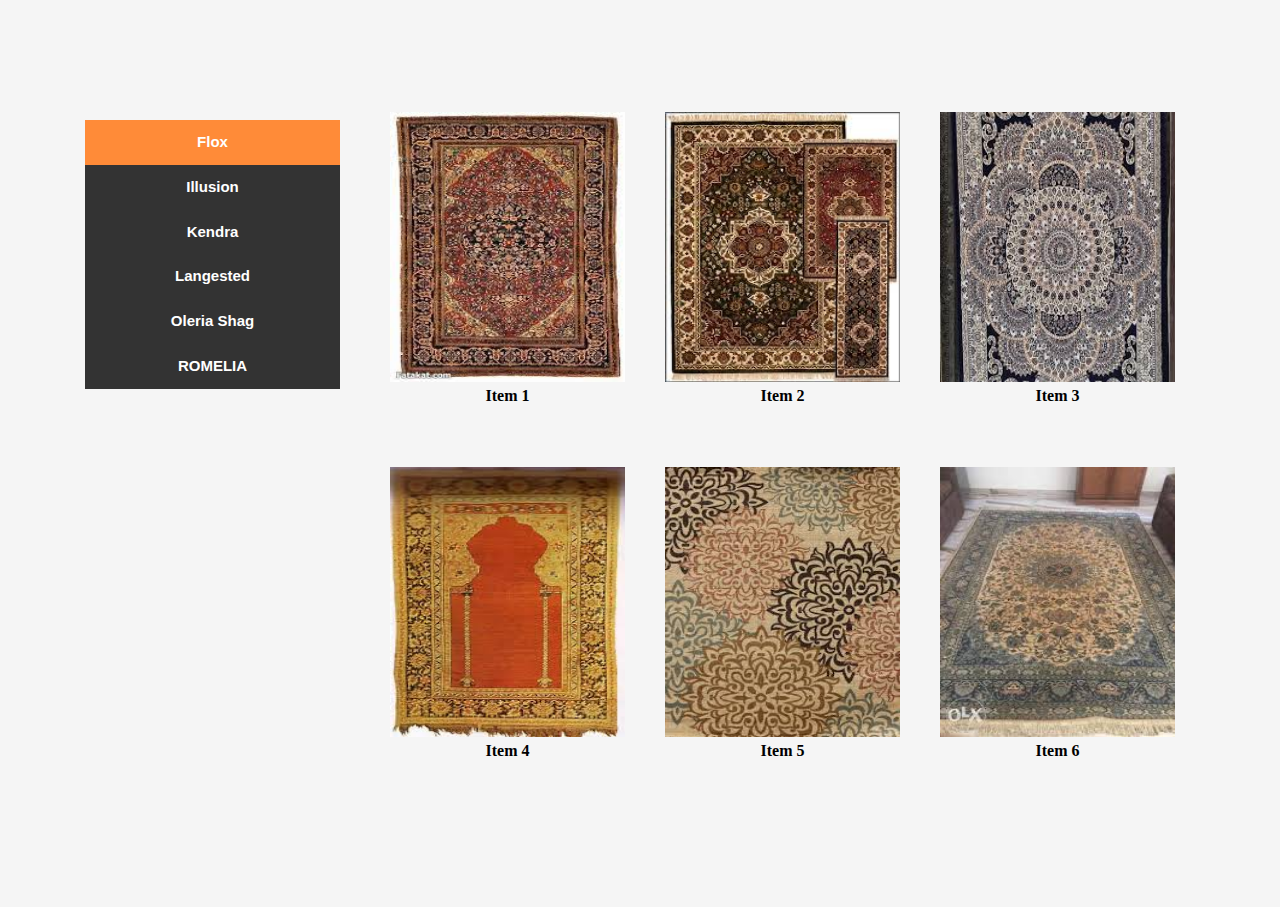
<file: index.html>
<!DOCTYPE html>
<html lang="en">
  <head>
    <title>index-Flox</title>
    <!-- Favicon -->
  <!-- <link rel="shortcut icon" type="image/png" href="images/fav-icon/favicon.png"> -->
    <meta charset="utf-8">
    <meta name="viewport" content="width=device-width, initial-scale=1, shrink-to-fit=no">
    
    <link href="https://fonts.googleapis.com/css?family=Work+Sans:100,200,300,400,700,800" rel="stylesheet">

    <link rel="stylesheet" href="css/open-iconic-bootstrap.min.css">
    <link rel="stylesheet" href="css/animate.css">
    <link rel="stylesheet" href="css/magnific-popup.css">
    <link rel="stylesheet" href="css/hover.css">
    <link rel="stylesheet" href="https://use.fontawesome.com/releases/v5.7.2/css/all.css" integrity="sha384-fnmOCqbTlWIlj8LyTjo7mOUStjsKC4pOpQbqyi7RrhN7udi9RwhKkMHpvLbHG9Sr" crossorigin="anonymous">

    <link rel="stylesheet" href="css/style.css">
  </head>
  <body>




    <section id="portfolio" class="clearfix">
      <div class="tabs">
              <div class="container">
                  <div class="row">
                      <div class="col-xl-3 sidbar">
                          <ul class="nav nav-pills nav-stacked flex-column">
                              <li class="active"><a href="index.html">Flox</a></li>
                              <li><a href="index2.html">Illusion</a></li>
                              <li><a href="">Kendra</a></li>
                              <li><a href="">Langested</a></li>
                              <li><a href="">Oleria Shag</a></li>
                              <li><a href="">ROMELIA</a></li>
                          </ul>
                      </div>
                      <div class="col-xl-9">
                                <div id="portfolio">

                                  <!-- Container -->
                                  <div class="container">
                              
                              
                                    <!-- Row -->
                                    
                                    <div class="row justify-content-center mb-2">
                                      <div class="col-md-12 text-center heading-section ftco-animate">
                                        <nav class="shuffle">
                                          <span class="filter selected" data-filter="all">ALL</span>
                                          <span class="filter" data-filter=".one">Red</span>
                                          <span class="filter" data-filter=".two">Yellow</span><!-- 
                                          <span class="filter" data-filter=".photography">PHOTOGRAPHY</span>
                                          <span class="filter" data-filter=".identity">IDENTITY</span>
                                          <span class="filter" data-filter=".design">DESIGN</span>
                                        </nav> -->
                                      </div>
                                    </div>
                                    
                                    <div class="row" id="gallary">
                              
                                              <!-- Work -->
                                      <div class="col-md-4 col-xs-9 work mix one ">
                                        <img class="img-responsive" src="images/Flox/1.jpg" alt="">
                                        <div class="overlay"></div>
                                        <div class="work-content">
                                          <div class="work-link">
                                            <a class="lightbox" href="images/Flox/1.jpg"><i class="fa fa-search"></i></a>
                                          </div>
                                        </div>
                                        <p>item 1</p>
                                      </div>
                                      
                                      <!-- /Work -->
                              
                                      <!-- Work -->
                                      <div class="col-md-4 col-xs-9 work mix two ">
                                        <img class="img-responsive" src="images/Flox/2.jpg" alt="">
                                        <div class="overlay"></div>
                                        <div class="work-content">
                                          <div class="work-link">
                                            <a class="lightbox" href="images/Flox/2.jpg"><i class="fa fa-search"></i></a>
                                          </div>
                                        </div>
                                        <p>item 2</p>
                                      </div>
                                      <!-- /Work -->
                              
                              
                              
                                      <!-- Work -->
                                      <div class="col-md-4 col-xs-9 work mix two ">
                                        <img class="img-responsive" src="images/Flox/3.jpg" alt="">
                                        <div class="overlay"></div>
                                        <div class="work-content">
                                          <div class="work-link">
                                            <a class="lightbox" href="images/Flox/3.jpg"><i class="fa fa-search"></i></a>
                                          </div>
                                        </div>
                                        <p>item 3</p>
                                      </div>
                                      <!-- /Work -->
                              
                              
                              
                                      <!-- Work -->
                                      <div class="col-md-4 col-xs-9 work mix one ">
                                        <img class="img-responsive" src="images/Flox/4.jpg" alt="">
                                        <div class="overlay"></div>
                                        <div class="work-content">
                                          <div class="work-link">
                                            <a class="lightbox" href="images/Flox/4.jpg"><i class="fa fa-search"></i></a>
                                          </div>
                                        </div>
                                        <p>item 4</p>
                                      </div>
                                      <!-- /Work -->
                              
                                      <!-- Work -->
                                      <div class="col-md-4 col-xs-9 work mix one ">
                                        <img class="img-responsive" src="images/Flox/5.jpg" alt="">
                                        <div class="overlay"></div>
                                        <div class="work-content">
                                          <div class="work-link">
                                            <a class="lightbox" href="images/Flox/5.jpg"><i class="fa fa-search"></i></a>
                                          </div>
                                        </div>
                                        <p>item 5</p>
                                      </div>
                                      <!-- /Work -->
                              
                                      <!-- Work -->
                                      <div class="col-md-4 col-xs-9 work mix two ">
                                        <img class="img-responsive" src="images/Flox/6.jpg" alt="">
                                        <div class="overlay"></div>
                                        <div class="work-content">
                                          <div class="work-link">
                                            <a class="lightbox" href="images/Flox/6.jpg"><i class="fa fa-search"></i></a>
                                          </div>
                                        </div>
                                        <p>item 6</p>
                                      </div>
                                      <!-- /Work -->
                              
                              
                              
                                    </div>
                                    <!-- /Row -->
                              
                                  </div>
                                  <!-- /Container -->
                              
                                </div>
                              </div>
                              
                       
                  </div>
              </div>
          </div>
</section>

  

 


  <!-- <div id="portfolio">


    <div class="container">

    <div class="row justify-content-center ">
          <div class="col-md-7 text-center heading-section ftco-animate">
            <h2 class="mb-4 font2">Gallary</h2>
            </div>
        </div>

      
      <div class="row justify-content-center mb-2">
        <div class="col-md-12 text-center heading-section ftco-animate">
          <nav class="shuffle">
            <span class="filter" data-filter="all">ALL</span>
            <span class="filter" data-filter=".webDesign">Web Design</span>
            <span class="filter" data-filter=".social">Social Media</span>
          </nav>
        </div>
      </div>
      
      <div class="row" id="gallary">

        <div class="col-md-4 col-xs-9 work mix social ">
          <img class="img-responsive" src="images/samples/5.png" alt="">
          <div class="overlay"></div>
          <div class="work-content">
            <div class="work-link">
              <a class="lightbox" href="images/samples/05.png"><i class="fa fa-search"></i></a>
            </div>
          </div>
        </div>

        <div class="col-md-4 col-xs-9 work mix webDesign " >
          <img class="img-responsive" src="images/samples/01.png" alt="">
          <div class="overlay"></div>
          <div class="work-content">
            <h4><span>Bunyan</span></h4>
            <h3>Specialized Contracting</h3>
            <div class="work-link">
              <a href="samples/Bunyan/index.html" target="_blank"><i class="fa fa-link"></i></a>
              <a class="lightbox" href="images/samples/01.png"><i class="fa fa-search"></i></a>
            </div>
          </div>
        </div>

        <div class="col-md-4 col-xs-9 work mix social ">
          <img class="img-responsive" src="images/samples/4.png" alt="">
          <div class="overlay"></div>
          <div class="work-content">
            <div class="work-link">
              <a class="lightbox" href="images/samples/04.png"><i class="fa fa-search"></i></a>
            </div>
          </div>
        </div>

        <div class="col-md-4 col-xs-9 work mix webDesign ">
          <img class="img-responsive" src="images/samples/2.png" alt="">
          <div class="overlay"></div>
          <div class="work-content">
            <h4><span>ERP System</span></h4>
            <div class="work-link">
              <a href="samples/ERP_System/index.html" target="_blank"><i class="fa fa-link"></i></a>
              <a class="lightbox" href="images/samples/02.png"><i class="fa fa-search"></i></a>
            </div>
          </div>
        </div>

        <div class="col-md-4 col-xs-9 work mix social ">
          <img class="img-responsive" src="images/samples/6.png" alt="">
          <div class="overlay"></div>
          <div class="work-content">
            <div class="work-link">
              <a class="lightbox" href="images/samples/06.png"><i class="fa fa-search"></i></a>
            </div>
          </div>
        </div>

        <div class="col-md-4 col-xs-9 work mix webDesign" >
          <img class="img-responsive" src="images/samples/03.png" alt="">
          <div class="overlay"></div>
          <div class="work-content">
            <h4><span>Premium Profile</span></h4>
            <div class="work-link">
              <a href="samples/Premium_Profile/index.html" target="_blank"><i class="fa fa-link"></i></a>
              <a class="lightbox" href="images/samples/3.png"><i class="fa fa-search"></i></a>
            </div>
          </div>
        </div>


      </div>


    </div>


  </div> -->

  <script src="js/jquery.min.js"></script>
  <script src="js/jquery-migrate-3.0.1.min.js"></script>
  <script src="js/popper.min.js"></script>
  <script src="js/bootstrap.min.js"></script>
  <script src="js/jquery.waypoints.min.js"></script>
  <script src="js/jquery.magnific-popup.min.js"></script>
  <script src="js/jquery.mixitup.js"></script>
  <script src="lib/lightbox/js/lightbox.min.js"></script>
  <script src="lib/isotope/isotope.pkgd.min.js"></script>
  <script src="js/main.js"></script>


  </body>
</html>
</file>
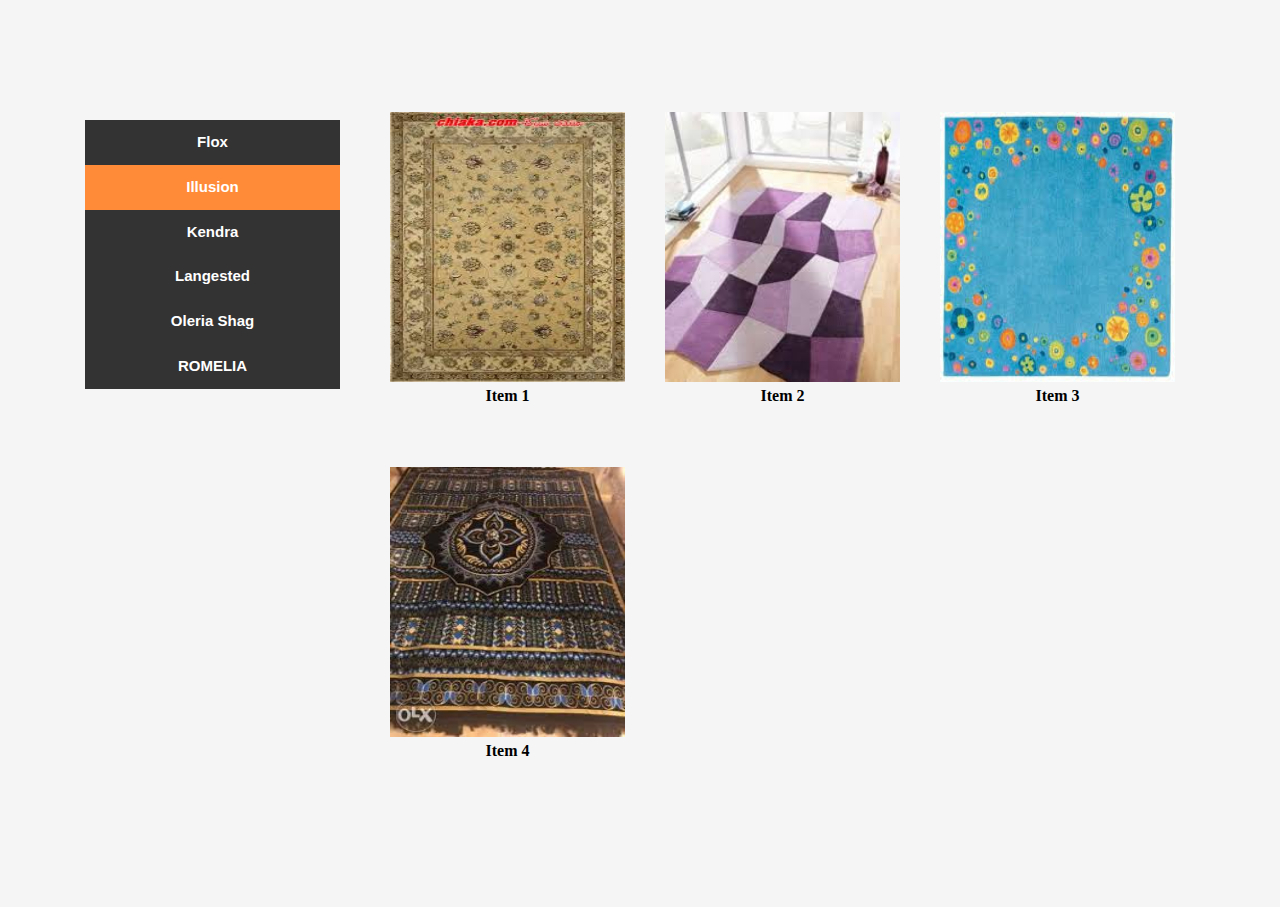
<file: index2.html>
<!DOCTYPE html>
<html lang="en">
  <head>
    <title>index-Flox</title>
    <!-- Favicon -->
  <!-- <link rel="shortcut icon" type="image/png" href="images/fav-icon/favicon.png"> -->
    <meta charset="utf-8">
    <meta name="viewport" content="width=device-width, initial-scale=1, shrink-to-fit=no">
    
    <link href="https://fonts.googleapis.com/css?family=Work+Sans:100,200,300,400,700,800" rel="stylesheet">

    <link rel="stylesheet" href="css/open-iconic-bootstrap.min.css">
    <link rel="stylesheet" href="css/animate.css">
    <link rel="stylesheet" href="css/magnific-popup.css">
    <link rel="stylesheet" href="css/hover.css">
    <link rel="stylesheet" href="https://use.fontawesome.com/releases/v5.7.2/css/all.css" integrity="sha384-fnmOCqbTlWIlj8LyTjo7mOUStjsKC4pOpQbqyi7RrhN7udi9RwhKkMHpvLbHG9Sr" crossorigin="anonymous">

    <link rel="stylesheet" href="css/style.css">
  </head>
  <body>




    <section id="portfolio" class="clearfix">
      <div class="tabs">
              <div class="container">
                  <div class="row">
                      <div class="col-xl-3 sidbar">
                          <ul class="nav nav-pills nav-stacked flex-column">
                              <li ><a href="index.html">Flox</a></li>
                              <li class="active"><a href="index2.html">Illusion</a></li>
                              <li><a href="index3.html">Kendra</a></li>
                              <li><a href="index4.html">Langested</a></li>
                              <li><a href="index5.html">Oleria Shag</a></li>
                              <li><a href="index6.html">ROMELIA</a></li>
                          </ul>
                      </div>
                      <div class="col-xl-9">
                                <div id="portfolio">

                                  <!-- Container -->
                                  <div class="container">
                              
                              
                                    <!-- Row -->
                                    
                                    <div class="row justify-content-center mb-2">
                                      <div class="col-md-12 text-center heading-section ftco-animate">
                                        <nav class="shuffle">
                                          <span class="filter selected" data-filter="all">ALL</span>
                                          <span class="filter" data-filter=".one">Red</span>
                                          <span class="filter" data-filter=".two">Yellow</span><!-- 
                                          <span class="filter" data-filter=".photography">PHOTOGRAPHY</span>
                                          <span class="filter" data-filter=".identity">IDENTITY</span>
                                          <span class="filter" data-filter=".design">DESIGN</span>
                                        </nav> -->
                                      </div>
                                    </div>
                                    
                                    <div class="row" id="gallary">
                              
                                              <!-- Work -->
                                      <div class="col-md-4 col-xs-9 work mix one ">
                                        <img class="img-responsive" src="images/Illusion/1.jpg" alt="">
                                        <div class="overlay"></div>
                                        <div class="work-content">
                                          <div class="work-link">
                                            <a class="lightbox" href="images/Illusion/1.jpg"><i class="fa fa-search"></i></a>
                                          </div>
                                        </div>
                                        <p>item 1</p>
                                      </div>
                                      
                                      <!-- /Work -->
                              
                                      <!-- Work -->
                                      <div class="col-md-4 col-xs-9 work mix two ">
                                        <img class="img-responsive" src="images/Illusion/2.jpg" alt="">
                                        <div class="overlay"></div>
                                        <div class="work-content">
                                          <div class="work-link">
                                            <a class="lightbox" href="images/Illusion/2.jpg"><i class="fa fa-search"></i></a>
                                          </div>
                                        </div>
                                        <p>item 2</p>
                                      </div>
                                      <!-- /Work -->
                              
                              
                              
                                      <!-- Work -->
                                      <div class="col-md-4 col-xs-9 work mix two ">
                                        <img class="img-responsive" src="images/Illusion/3.jpg" alt="">
                                        <div class="overlay"></div>
                                        <div class="work-content">
                                          <div class="work-link">
                                            <a class="lightbox" href="images/Illusion/3.jpg"><i class="fa fa-search"></i></a>
                                          </div>
                                        </div>
                                        <p>item 3</p>
                                      </div>
                                      <!-- /Work -->
                              
                              
                              
                                      <!-- Work -->
                                      <div class="col-md-4 col-xs-9 work mix one ">
                                        <img class="img-responsive" src="images/Illusion/4.jpg" alt="">
                                        <div class="overlay"></div>
                                        <div class="work-content">
                                          <div class="work-link">
                                            <a class="lightbox" href="images/Illusion/4.jpg"><i class="fa fa-search"></i></a>
                                          </div>
                                        </div>
                                        <p>item 4</p>
                                      </div>
                                      <!-- /Work -->
                              
                              
                              
                                    </div>
                                    <!-- /Row -->
                              
                                  </div>
                                  <!-- /Container -->
                              
                                </div>
                              </div>
                              
                       
                  </div>
              </div>
          </div>
</section>

  


  <script src="js/jquery.min.js"></script>
  <script src="js/jquery-migrate-3.0.1.min.js"></script>
  <script src="js/popper.min.js"></script>
  <script src="js/bootstrap.min.js"></script>
  <script src="js/jquery.waypoints.min.js"></script>
  <script src="js/jquery.magnific-popup.min.js"></script>
  <script src="js/jquery.mixitup.js"></script>
  <script src="lib/lightbox/js/lightbox.min.js"></script>
  <script src="lib/isotope/isotope.pkgd.min.js"></script>
  <script src="js/main.js"></script>


  </body>
</html>
</file>
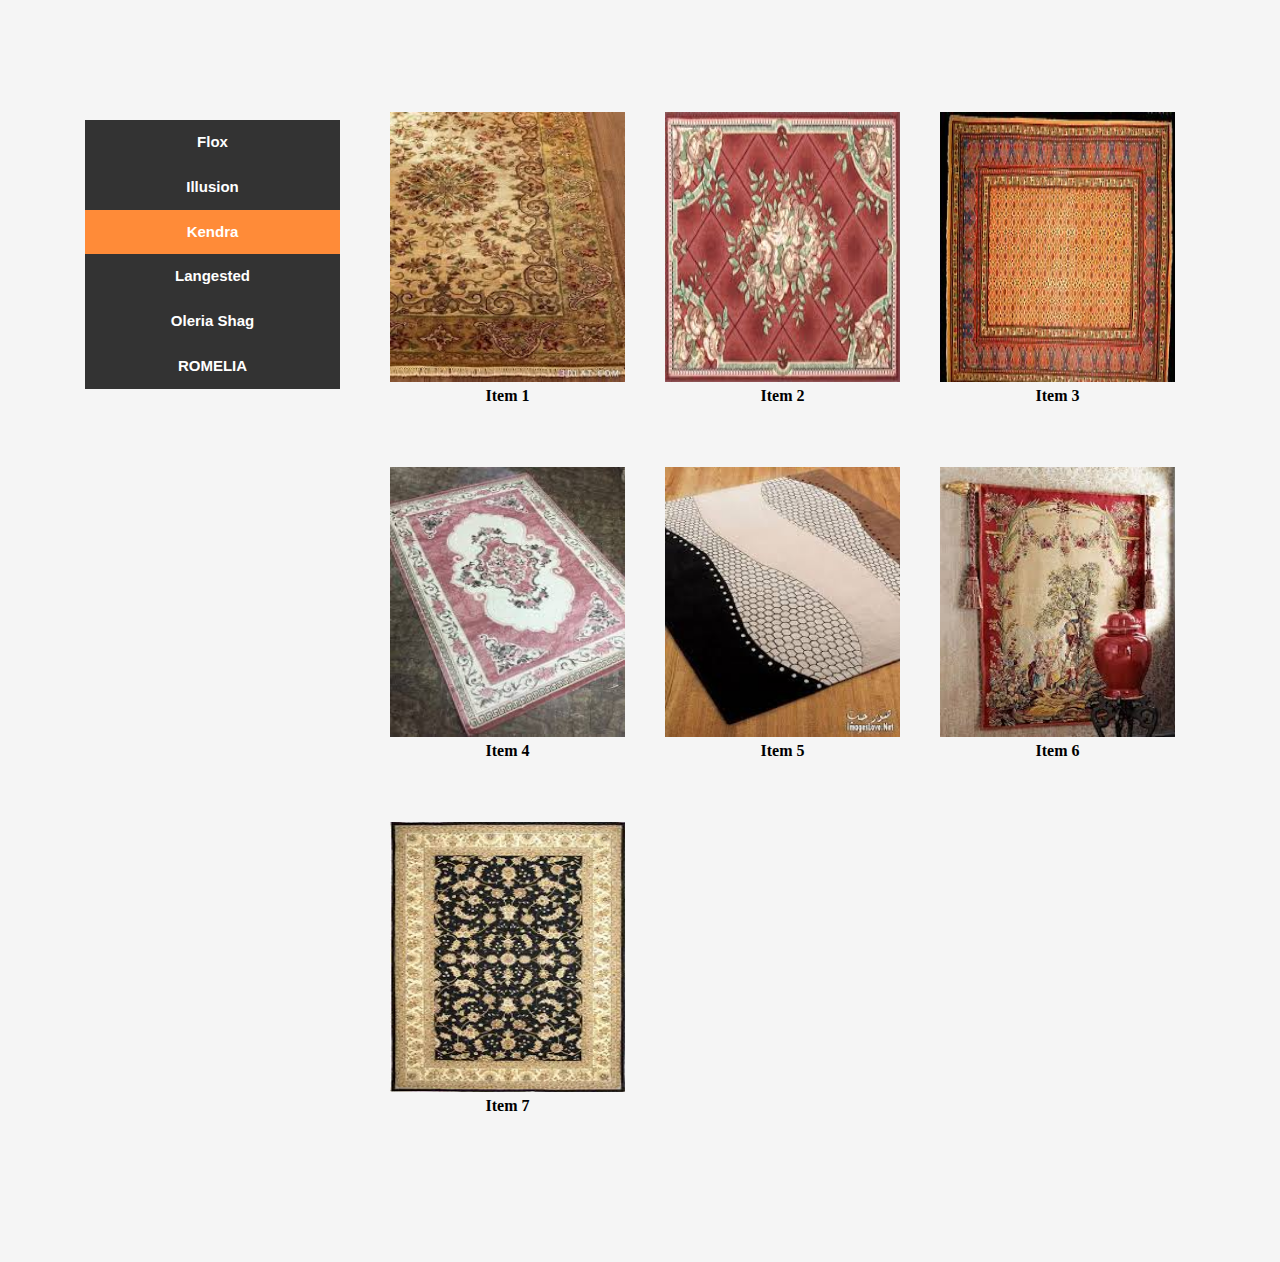
<file: index3.html>
<!DOCTYPE html>
<html lang="en">
  <head>
    <title>index-Flox</title>
    <!-- Favicon -->
  <!-- <link rel="shortcut icon" type="image/png" href="images/fav-icon/favicon.png"> -->
    <meta charset="utf-8">
    <meta name="viewport" content="width=device-width, initial-scale=1, shrink-to-fit=no">
    
    <link href="https://fonts.googleapis.com/css?family=Work+Sans:100,200,300,400,700,800" rel="stylesheet">

    <link rel="stylesheet" href="css/open-iconic-bootstrap.min.css">
    <link rel="stylesheet" href="css/animate.css">
    <link rel="stylesheet" href="css/magnific-popup.css">
    <link rel="stylesheet" href="css/hover.css">
    <link rel="stylesheet" href="https://use.fontawesome.com/releases/v5.7.2/css/all.css" integrity="sha384-fnmOCqbTlWIlj8LyTjo7mOUStjsKC4pOpQbqyi7RrhN7udi9RwhKkMHpvLbHG9Sr" crossorigin="anonymous">

    <link rel="stylesheet" href="css/style.css">
  </head>
  <body>




    <section id="portfolio" class="clearfix">
      <div class="tabs">
              <div class="container">
                  <div class="row">
                      <div class="col-xl-3 sidbar">
                          <ul class="nav nav-pills nav-stacked flex-column">
                              <li ><a href="index.html">Flox</a></li>
                              <li><a href="index2.html">Illusion</a></li>
                              <li class="active"><a href="index3.html">Kendra</a></li>
                              <li><a href="index4.html">Langested</a></li>
                              <li><a href="index5.html">Oleria Shag</a></li>
                              <li><a href="index6.html">ROMELIA</a></li>
                          </ul>
                      </div>
                      <div class="col-xl-9">
                                <div id="portfolio">

                                  <!-- Container -->
                                  <div class="container">
                              
                              
                                    <!-- Row -->
                                    
                                    <div class="row justify-content-center mb-2">
                                      <div class="col-md-12 text-center heading-section ftco-animate">
                                        <nav class="shuffle">
                                          <span class="filter selected" data-filter="all">ALL</span>
                                          <span class="filter" data-filter=".one">Red</span>
                                          <span class="filter" data-filter=".two">Yellow</span><!-- 
                                          <span class="filter" data-filter=".photography">PHOTOGRAPHY</span>
                                          <span class="filter" data-filter=".identity">IDENTITY</span>
                                          <span class="filter" data-filter=".design">DESIGN</span>
                                        </nav> -->
                                      </div>
                                    </div>
                                    
                                    <div class="row" id="gallary">
                              
                                              <!-- Work -->
                                      <div class="col-md-4 col-xs-9 work mix one ">
                                        <img class="img-responsive" src="images/Kendra/1.jpg" alt="">
                                        <div class="overlay"></div>
                                        <div class="work-content">
                                          <div class="work-link">
                                            <a class="lightbox" href="images/Kendra/1.jpg"><i class="fa fa-search"></i></a>
                                          </div>
                                        </div>
                                        <p>item 1</p>
                                      </div>
                                      
                                      <!-- /Work -->
                              
                                      <!-- Work -->
                                      <div class="col-md-4 col-xs-9 work mix two ">
                                        <img class="img-responsive" src="images/Kendra/2.jpg" alt="">
                                        <div class="overlay"></div>
                                        <div class="work-content">
                                          <div class="work-link">
                                            <a class="lightbox" href="images/Kendra/2.jpg"><i class="fa fa-search"></i></a>
                                          </div>
                                        </div>
                                        <p>item 2</p>
                                      </div>
                                      <!-- /Work -->
                              
                              
                              
                                      <!-- Work -->
                                      <div class="col-md-4 col-xs-9 work mix two ">
                                        <img class="img-responsive" src="images/Kendra/3.jpg" alt="">
                                        <div class="overlay"></div>
                                        <div class="work-content">
                                          <div class="work-link">
                                            <a class="lightbox" href="images/Kendra/3.jpg"><i class="fa fa-search"></i></a>
                                          </div>
                                        </div>
                                        <p>item 3</p>
                                      </div>
                                      <!-- /Work -->
                              
                              
                              
                                      <!-- Work -->
                                      <div class="col-md-4 col-xs-9 work mix one ">
                                        <img class="img-responsive" src="images/Kendra/4.jpg" alt="">
                                        <div class="overlay"></div>
                                        <div class="work-content">
                                          <div class="work-link">
                                            <a class="lightbox" href="images/Kendra/4.jpg"><i class="fa fa-search"></i></a>
                                          </div>
                                        </div>
                                        <p>item 4</p>
                                      </div>
                                      <!-- /Work -->
                              
                                      <!-- Work -->
                                      <div class="col-md-4 col-xs-9 work mix one ">
                                        <img class="img-responsive" src="images/Kendra/5.jpg" alt="">
                                        <div class="overlay"></div>
                                        <div class="work-content">
                                          <div class="work-link">
                                            <a class="lightbox" href="images/Kendra/5.jpg"><i class="fa fa-search"></i></a>
                                          </div>
                                        </div>
                                        <p>item 5</p>
                                      </div>
                                      <!-- /Work -->
                              
                                      <!-- Work -->
                                      <div class="col-md-4 col-xs-9 work mix two ">
                                        <img class="img-responsive" src="images/Kendra/6.jpg" alt="">
                                        <div class="overlay"></div>
                                        <div class="work-content">
                                          <div class="work-link">
                                            <a class="lightbox" href="images/Kendra/6.jpg"><i class="fa fa-search"></i></a>
                                          </div>
                                        </div>
                                        <p>item 6</p>
                                      </div>
                                      <!-- /Work -->
                                      
                                      <!-- Work -->
                                      <div class="col-md-4 col-xs-9 work mix two ">
                                        <img class="img-responsive" src="images/Kendra/7.jpg" alt="">
                                        <div class="overlay"></div>
                                        <div class="work-content">
                                          <div class="work-link">
                                            <a class="lightbox" href="images/Kendra/7.jpg"><i class="fa fa-search"></i></a>
                                          </div>
                                        </div>
                                        <p>item 7</p>
                                      </div>
                                      <!-- /Work -->
                              
                              
                                    </div>
                                    <!-- /Row -->
                              
                                  </div>
                                  <!-- /Container -->
                              
                                </div>
                              </div>
                              
                       
                  </div>
              </div>
          </div>
</section>

  


  <script src="js/jquery.min.js"></script>
  <script src="js/jquery-migrate-3.0.1.min.js"></script>
  <script src="js/popper.min.js"></script>
  <script src="js/bootstrap.min.js"></script>
  <script src="js/jquery.waypoints.min.js"></script>
  <script src="js/jquery.magnific-popup.min.js"></script>
  <script src="js/jquery.mixitup.js"></script>
  <script src="lib/lightbox/js/lightbox.min.js"></script>
  <script src="lib/isotope/isotope.pkgd.min.js"></script>
  <script src="js/main.js"></script>


  </body>
</html>
</file>
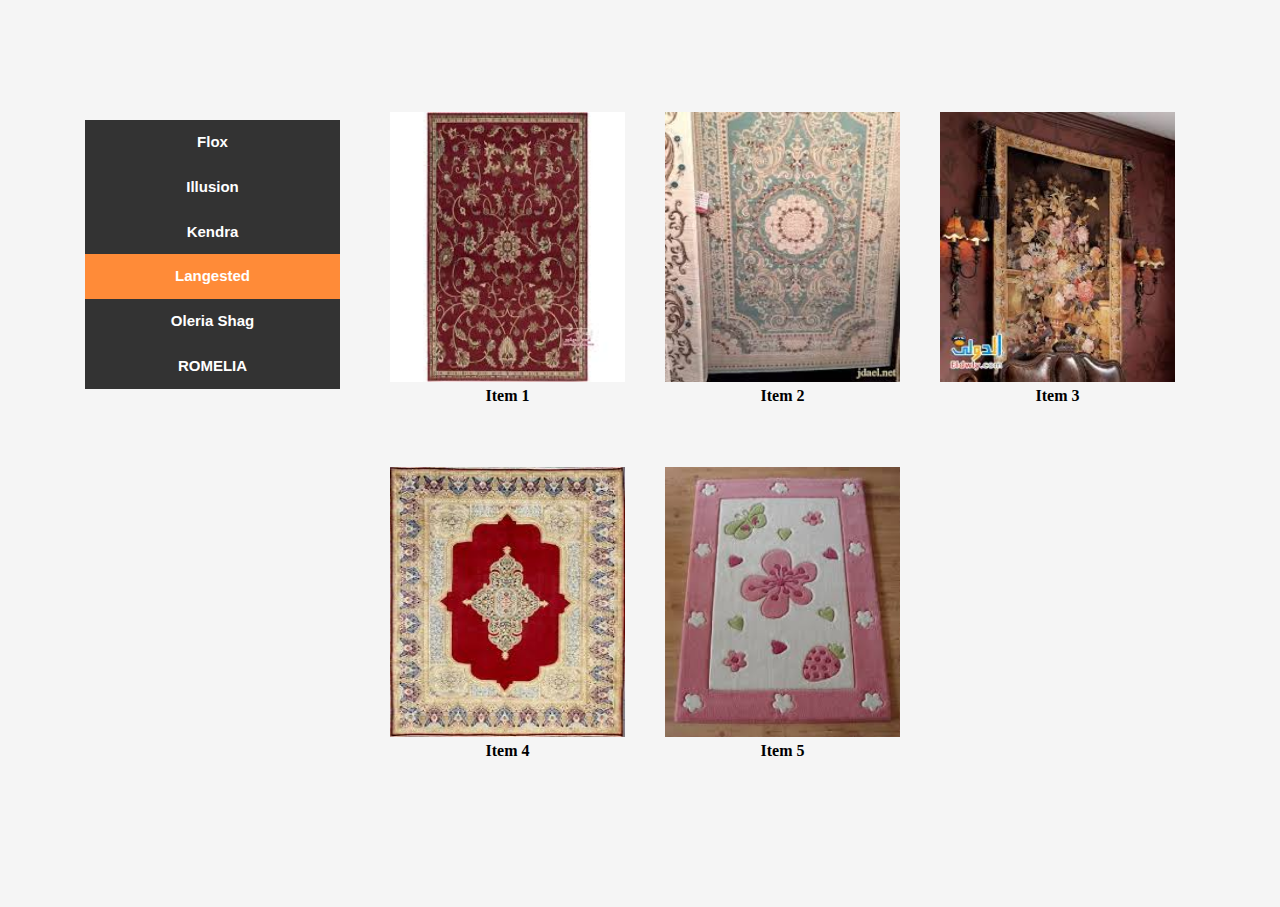
<file: index4.html>
<!DOCTYPE html>
<html lang="en">
  <head>
    <title>index-Flox</title>
    <!-- Favicon -->
  <!-- <link rel="shortcut icon" type="image/png" href="images/fav-icon/favicon.png"> -->
    <meta charset="utf-8">
    <meta name="viewport" content="width=device-width, initial-scale=1, shrink-to-fit=no">
    
    <link href="https://fonts.googleapis.com/css?family=Work+Sans:100,200,300,400,700,800" rel="stylesheet">

    <link rel="stylesheet" href="css/open-iconic-bootstrap.min.css">
    <link rel="stylesheet" href="css/animate.css">
    <link rel="stylesheet" href="css/magnific-popup.css">
    <link rel="stylesheet" href="css/hover.css">
    <link rel="stylesheet" href="https://use.fontawesome.com/releases/v5.7.2/css/all.css" integrity="sha384-fnmOCqbTlWIlj8LyTjo7mOUStjsKC4pOpQbqyi7RrhN7udi9RwhKkMHpvLbHG9Sr" crossorigin="anonymous">

    <link rel="stylesheet" href="css/style.css">
  </head>
  <body>




    <section id="portfolio" class="clearfix">
      <div class="tabs">
              <div class="container">
                  <div class="row">
                      <div class="col-xl-3 sidbar">
                          <ul class="nav nav-pills nav-stacked flex-column">
                              <li ><a href="index.html">Flox</a></li>
                              <li><a href="index2.html">Illusion</a></li>
                              <li ><a href="index3.html">Kendra</a></li>
                              <li class="active"><a href="index4.html">Langested</a></li>
                              <li><a href="index5.html">Oleria Shag</a></li>
                              <li><a href="index6.html">ROMELIA</a></li>
                          </ul>
                      </div>
                      <div class="col-xl-9">
                                <div id="portfolio">

                                  <!-- Container -->
                                  <div class="container">
                              
                              
                                    <!-- Row -->
                                    
                                    <div class="row justify-content-center mb-2">
                                      <div class="col-md-12 text-center heading-section ftco-animate">
                                        <nav class="shuffle">
                                          <span class="filter selected" data-filter="all">ALL</span>
                                          <span class="filter" data-filter=".one">Red</span>
                                          <span class="filter" data-filter=".two">Yellow</span><!-- 
                                          <span class="filter" data-filter=".photography">PHOTOGRAPHY</span>
                                          <span class="filter" data-filter=".identity">IDENTITY</span>
                                          <span class="filter" data-filter=".design">DESIGN</span>
                                        </nav> -->
                                      </div>
                                    </div>
                                    
                                    <div class="row" id="gallary">
                              
                                              <!-- Work -->
                                      <div class="col-md-4 col-xs-9 work mix one ">
                                        <img class="img-responsive" src="images/Langested/1.jpg" alt="">
                                        <div class="overlay"></div>
                                        <div class="work-content">
                                          <div class="work-link">
                                            <a class="lightbox" href="images/Langested/1.jpg"><i class="fa fa-search"></i></a>
                                          </div>
                                        </div>
                                        <p>item 1</p>
                                      </div>
                                      
                                      <!-- /Work -->
                              
                                      <!-- Work -->
                                      <div class="col-md-4 col-xs-9 work mix two ">
                                        <img class="img-responsive" src="images/Langested/2.jpg" alt="">
                                        <div class="overlay"></div>
                                        <div class="work-content">
                                          <div class="work-link">
                                            <a class="lightbox" href="images/Langested/2.jpg"><i class="fa fa-search"></i></a>
                                          </div>
                                        </div>
                                        <p>item 2</p>
                                      </div>
                                      <!-- /Work -->
                              
                              
                              
                                      <!-- Work -->
                                      <div class="col-md-4 col-xs-9 work mix two ">
                                        <img class="img-responsive" src="images/Langested/3.jpg" alt="">
                                        <div class="overlay"></div>
                                        <div class="work-content">
                                          <div class="work-link">
                                            <a class="lightbox" href="images/Langested/3.jpg"><i class="fa fa-search"></i></a>
                                          </div>
                                        </div>
                                        <p>item 3</p>
                                      </div>
                                      <!-- /Work -->
                              
                              
                              
                                      <!-- Work -->
                                      <div class="col-md-4 col-xs-9 work mix one ">
                                        <img class="img-responsive" src="images/Langested/4.jpg" alt="">
                                        <div class="overlay"></div>
                                        <div class="work-content">
                                          <div class="work-link">
                                            <a class="lightbox" href="images/Langested/4.jpg"><i class="fa fa-search"></i></a>
                                          </div>
                                        </div>
                                        <p>item 4</p>
                                      </div>
                                      <!-- /Work -->
                              
                                      <!-- Work -->
                                      <div class="col-md-4 col-xs-9 work mix one ">
                                        <img class="img-responsive" src="images/Langested/5.jpg" alt="">
                                        <div class="overlay"></div>
                                        <div class="work-content">
                                          <div class="work-link">
                                            <a class="lightbox" href="images/Langested/5.jpg"><i class="fa fa-search"></i></a>
                                          </div>
                                        </div>
                                        <p>item 5</p>
                                      </div>
                                      <!-- /Work -->
                              
                                      
                              
                              
                              
                                    </div>
                                    <!-- /Row -->
                              
                                  </div>
                                  <!-- /Container -->
                              
                                </div>
                              </div>
                              
                       
                  </div>
              </div>
          </div>
</section>

  


  <script src="js/jquery.min.js"></script>
  <script src="js/jquery-migrate-3.0.1.min.js"></script>
  <script src="js/popper.min.js"></script>
  <script src="js/bootstrap.min.js"></script>
  <script src="js/jquery.waypoints.min.js"></script>
  <script src="js/jquery.magnific-popup.min.js"></script>
  <script src="js/jquery.mixitup.js"></script>
  <script src="lib/lightbox/js/lightbox.min.js"></script>
  <script src="lib/isotope/isotope.pkgd.min.js"></script>
  <script src="js/main.js"></script>


  </body>
</html>
</file>
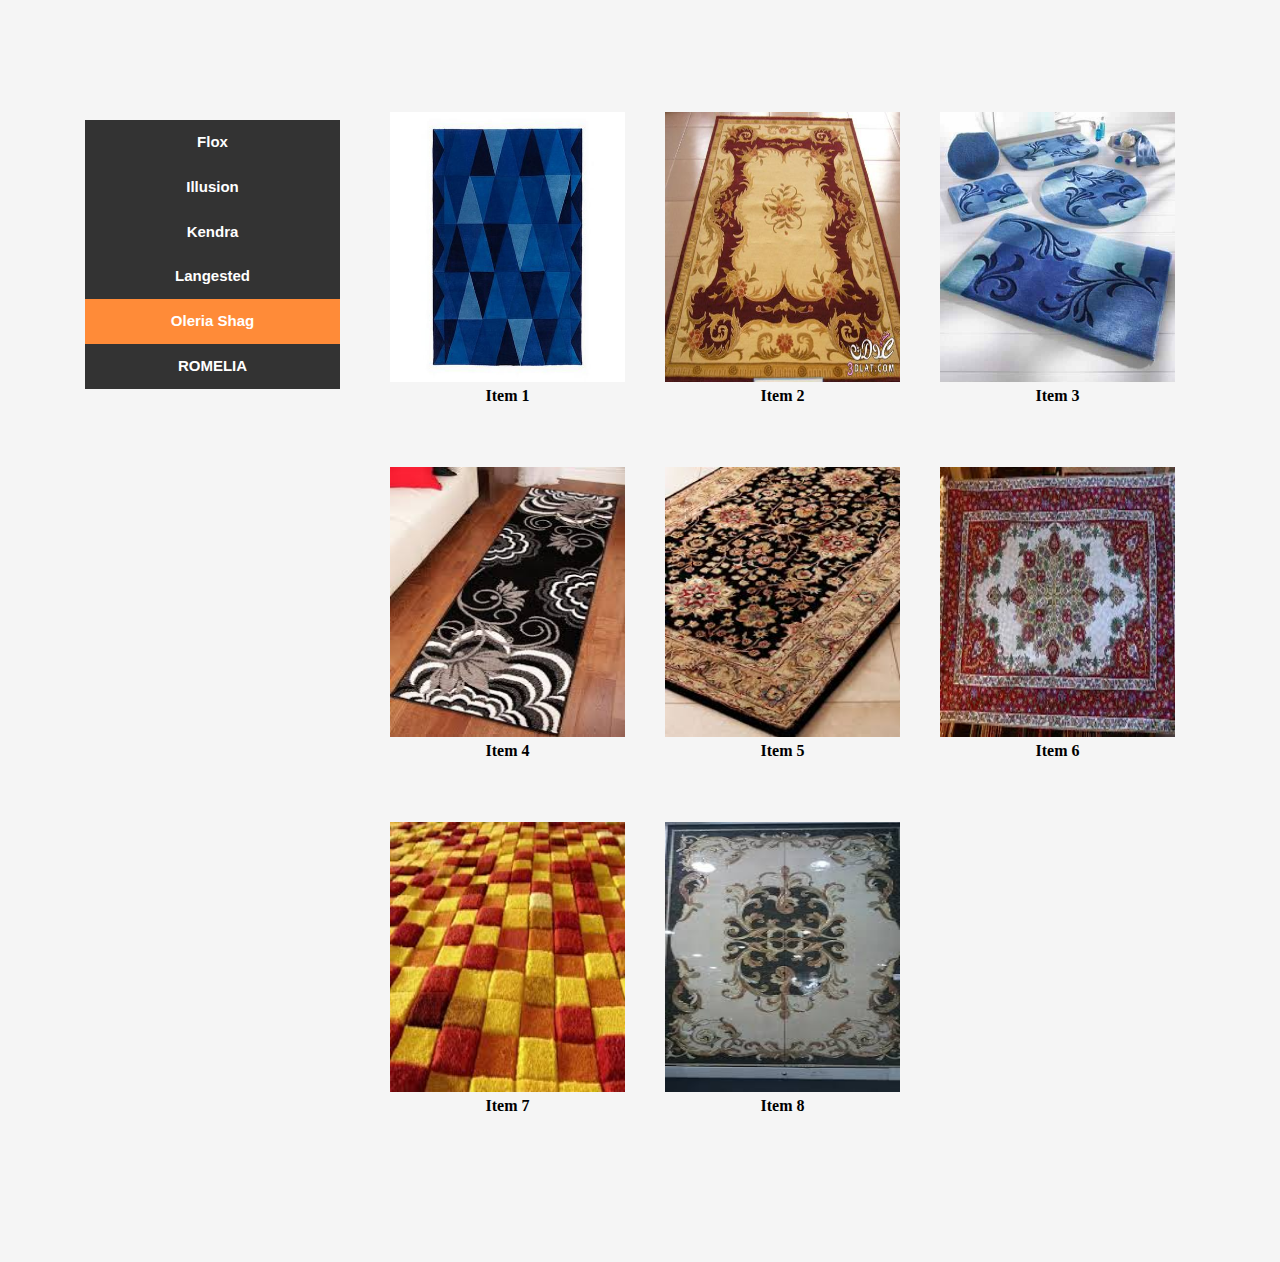
<file: index5.html>
<!DOCTYPE html>
<html lang="en">
  <head>
    <title>index-Flox</title>
    <!-- Favicon -->
  <!-- <link rel="shortcut icon" type="image/png" href="images/fav-icon/favicon.png"> -->
    <meta charset="utf-8">
    <meta name="viewport" content="width=device-width, initial-scale=1, shrink-to-fit=no">
    
    <link href="https://fonts.googleapis.com/css?family=Work+Sans:100,200,300,400,700,800" rel="stylesheet">

    <link rel="stylesheet" href="css/open-iconic-bootstrap.min.css">
    <link rel="stylesheet" href="css/animate.css">
    <link rel="stylesheet" href="css/magnific-popup.css">
    <link rel="stylesheet" href="css/hover.css">
    <link rel="stylesheet" href="https://use.fontawesome.com/releases/v5.7.2/css/all.css" integrity="sha384-fnmOCqbTlWIlj8LyTjo7mOUStjsKC4pOpQbqyi7RrhN7udi9RwhKkMHpvLbHG9Sr" crossorigin="anonymous">

    <link rel="stylesheet" href="css/style.css">
  </head>
  <body>




    <section id="portfolio" class="clearfix">
      <div class="tabs">
              <div class="container">
                  <div class="row">
                      <div class="col-xl-3 sidbar">
                          <ul class="nav nav-pills nav-stacked flex-column">
                              <li ><a href="index.html">Flox</a></li>
                              <li><a href="index2.html">Illusion</a></li>
                              <li ><a href="index3.html">Kendra</a></li>
                              <li><a href="index4.html">Langested</a></li>
                              <li class="active"><a href="index5.html">Oleria Shag</a></li>
                              <li><a href="index6.html">ROMELIA</a></li>
                          </ul>
                      </div>
                      <div class="col-xl-9">
                                <div id="portfolio">

                                  <!-- Container -->
                                  <div class="container">
                              
                              
                                    <!-- Row -->
                                    
                                    <div class="row justify-content-center mb-2">
                                      <div class="col-md-12 text-center heading-section ftco-animate">
                                        <nav class="shuffle">
                                          <span class="filter selected" data-filter="all">ALL</span>
                                          <span class="filter" data-filter=".one">blue</span>
                                          <span class="filter" data-filter=".two">red</span><!-- 
                                          <span class="filter" data-filter=".photography">PHOTOGRAPHY</span>
                                          <span class="filter" data-filter=".identity">IDENTITY</span>
                                          <span class="filter" data-filter=".design">DESIGN</span>
                                        </nav> -->
                                      </div>
                                    </div>
                                    
                                    <div class="row" id="gallary">
                              
                                              <!-- Work -->
                                      <div class="col-md-4 col-xs-9 work mix one ">
                                        <img class="img-responsive" src="images/Oleria Shag/1.jpg" alt="">
                                        <div class="overlay"></div>
                                        <div class="work-content">
                                          <div class="work-link">
                                            <a class="lightbox" href="images/Oleria Shag/1.jpg"><i class="fa fa-search"></i></a>
                                          </div>
                                        </div>
                                        <p>item 1</p>
                                      </div>
                                      
                                      <!-- /Work -->
                              
                                      <!-- Work -->
                                      <div class="col-md-4 col-xs-9 work mix two ">
                                        <img class="img-responsive" src="images/Oleria Shag/2.jpg" alt="">
                                        <div class="overlay"></div>
                                        <div class="work-content">
                                          <div class="work-link">
                                            <a class="lightbox" href="images/Oleria Shag/2.jpg"><i class="fa fa-search"></i></a>
                                          </div>
                                        </div>
                                        <p>item 2</p>
                                      </div>
                                      <!-- /Work -->
                              
                              
                              
                                      <!-- Work -->
                                      <div class="col-md-4 col-xs-9 work mix two ">
                                        <img class="img-responsive" src="images/Oleria Shag/3.jpg" alt="">
                                        <div class="overlay"></div>
                                        <div class="work-content">
                                          <div class="work-link">
                                            <a class="lightbox" href="images/Oleria Shag/3.jpg"><i class="fa fa-search"></i></a>
                                          </div>
                                        </div>
                                        <p>item 3</p>
                                      </div>
                                      <!-- /Work -->
                              
                              
                              
                                      <!-- Work -->
                                      <div class="col-md-4 col-xs-9 work mix one ">
                                        <img class="img-responsive" src="images/Oleria Shag/4.jpg" alt="">
                                        <div class="overlay"></div>
                                        <div class="work-content">
                                          <div class="work-link">
                                            <a class="lightbox" href="images/Oleria Shag/4.jpg"><i class="fa fa-search"></i></a>
                                          </div>
                                        </div>
                                        <p>item 4</p>
                                      </div>
                                      <!-- /Work -->
                              
                                      <!-- Work -->
                                      <div class="col-md-4 col-xs-9 work mix one ">
                                        <img class="img-responsive" src="images/Oleria Shag/5.jpg" alt="">
                                        <div class="overlay"></div>
                                        <div class="work-content">
                                          <div class="work-link">
                                            <a class="lightbox" href="images/Oleria Shag/5.jpg"><i class="fa fa-search"></i></a>
                                          </div>
                                        </div>
                                        <p>item 5</p>
                                      </div>
                                      <!-- /Work -->
                              
                                      <!-- Work -->
                                      <div class="col-md-4 col-xs-9 work mix two ">
                                        <img class="img-responsive" src="images/Oleria Shag/6.jpg" alt="">
                                        <div class="overlay"></div>
                                        <div class="work-content">
                                          <div class="work-link">
                                            <a class="lightbox" href="images/Oleria Shag/6.jpg"><i class="fa fa-search"></i></a>
                                          </div>
                                        </div>
                                        <p>item 6</p>
                                      </div>
                                      <!-- /Work -->
                               <!-- Work -->
                               <div class="col-md-4 col-xs-9 work mix two ">
                                <img class="img-responsive" src="images/Oleria Shag/7.jpg" alt="">
                                <div class="overlay"></div>
                                <div class="work-content">
                                  <div class="work-link">
                                    <a class="lightbox" href="images/Oleria Shag/7.jpg"><i class="fa fa-search"></i></a>
                                  </div>
                                </div>
                                <p>item 7</p>
                              </div>
                              <!-- /Work -->
                               <!-- Work -->
                               <div class="col-md-4 col-xs-9 work mix two ">
                                <img class="img-responsive" src="images/Oleria Shag/8.jpg" alt="">
                                <div class="overlay"></div>
                                <div class="work-content">
                                  <div class="work-link">
                                    <a class="lightbox" href="images/Oleria Shag/8.jpg"><i class="fa fa-search"></i></a>
                                  </div>
                                </div>
                                <p>item 8</p>
                              </div>
                              <!-- /Work -->
                              
                              
                                    </div>
                                    <!-- /Row -->
                              
                                  </div>
                                  <!-- /Container -->
                              
                                </div>
                              </div>
                              
                       
                  </div>
              </div>
          </div>
</section>

  


  <script src="js/jquery.min.js"></script>
  <script src="js/jquery-migrate-3.0.1.min.js"></script>
  <script src="js/popper.min.js"></script>
  <script src="js/bootstrap.min.js"></script>
  <script src="js/jquery.waypoints.min.js"></script>
  <script src="js/jquery.magnific-popup.min.js"></script>
  <script src="js/jquery.mixitup.js"></script>
  <script src="lib/lightbox/js/lightbox.min.js"></script>
  <script src="lib/isotope/isotope.pkgd.min.js"></script>
  <script src="js/main.js"></script>


  </body>
</html>
</file>
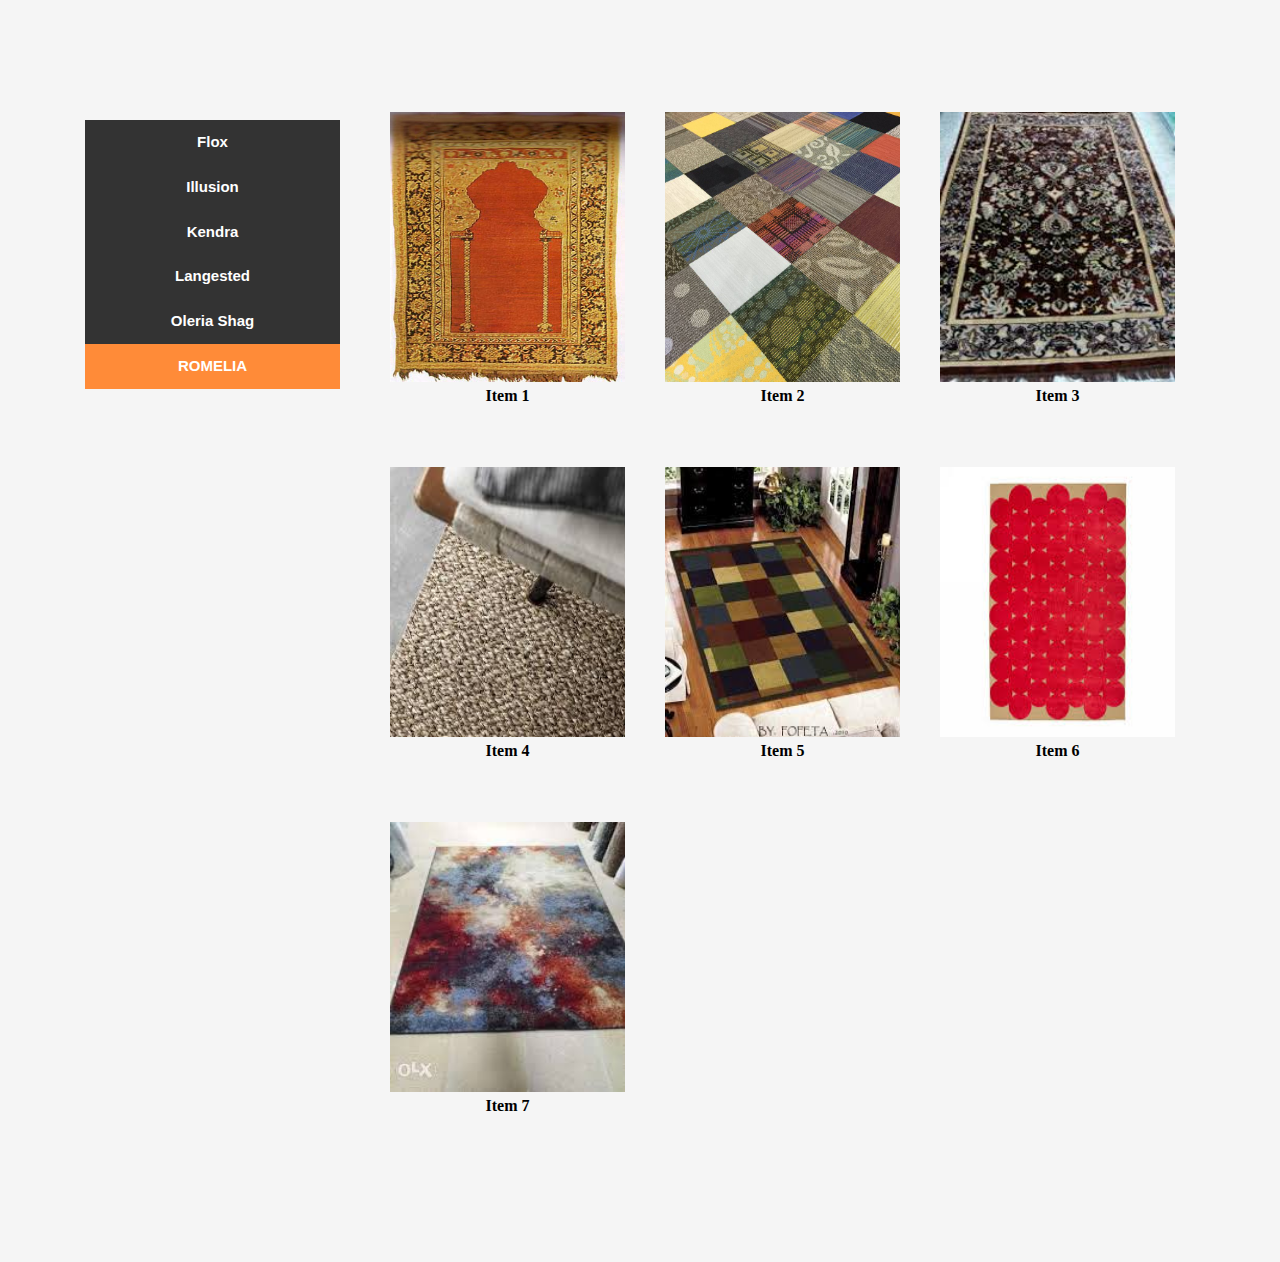
<file: index6.html>
<!DOCTYPE html>
<html lang="en">
  <head>
    <title>index-Flox</title>
    <!-- Favicon -->
  <!-- <link rel="shortcut icon" type="image/png" href="images/fav-icon/favicon.png"> -->
    <meta charset="utf-8">
    <meta name="viewport" content="width=device-width, initial-scale=1, shrink-to-fit=no">
    
    <link href="https://fonts.googleapis.com/css?family=Work+Sans:100,200,300,400,700,800" rel="stylesheet">

    <link rel="stylesheet" href="css/open-iconic-bootstrap.min.css">
    <link rel="stylesheet" href="css/animate.css">
    <link rel="stylesheet" href="css/magnific-popup.css">
    <link rel="stylesheet" href="css/hover.css">
    <link rel="stylesheet" href="https://use.fontawesome.com/releases/v5.7.2/css/all.css" integrity="sha384-fnmOCqbTlWIlj8LyTjo7mOUStjsKC4pOpQbqyi7RrhN7udi9RwhKkMHpvLbHG9Sr" crossorigin="anonymous">

    <link rel="stylesheet" href="css/style.css">
  </head>
  <body>




    <section id="portfolio" class="clearfix">
      <div class="tabs">
              <div class="container">
                  <div class="row">
                      <div class="col-xl-3 sidbar">
                          <ul class="nav nav-pills nav-stacked flex-column">
                              <li ><a href="index.html">Flox</a></li>
                              <li><a href="index2.html">Illusion</a></li>
                              <li><a href="index3.html">Kendra</a></li>
                              <li><a href="index4.html">Langested</a></li>
                              <li><a href="index5.html">Oleria Shag</a></li>
                              <li  class="active"><a href="index6.html">ROMELIA</a></li>
                          </ul>
                      </div>
                      <div class="col-xl-9">
                                <div id="portfolio">

                                  <!-- Container -->
                                  <div class="container">
                              
                              
                                    <!-- Row -->
                                    
                                    <div class="row justify-content-center mb-2">
                                      <div class="col-md-12 text-center heading-section ftco-animate">
                                        <nav class="shuffle">
                                          <span class="filter selected" data-filter="all">ALL</span>
                                          <span class="filter" data-filter=".one">item1</span>
                                          <span class="filter" data-filter=".two">item2</span><!-- 
                                          <span class="filter" data-filter=".photography">PHOTOGRAPHY</span>
                                          <span class="filter" data-filter=".identity">IDENTITY</span>
                                          <span class="filter" data-filter=".design">DESIGN</span>
                                        </nav> -->
                                      </div>
                                    </div>
                                    
                                    <div class="row" id="gallary">
                              
                                              <!-- Work -->
                                      <div class="col-md-4 col-xs-9 work mix one ">
                                        <img class="img-responsive" src="images/ROMELIA/1.jpg" alt="">
                                        <div class="overlay"></div>
                                        <div class="work-content">
                                          <div class="work-link">
                                            <a class="lightbox" href="images/ROMELIA/1.jpg"><i class="fa fa-search"></i></a>
                                          </div>
                                        </div>
                                        <p>item 1</p>
                                      </div>
                                      
                                      <!-- /Work -->
                              
                                      <!-- Work -->
                                      <div class="col-md-4 col-xs-9 work mix two ">
                                        <img class="img-responsive" src="images/ROMELIA/2.jpg" alt="">
                                        <div class="overlay"></div>
                                        <div class="work-content">
                                          <div class="work-link">
                                            <a class="lightbox" href="images/ROMELIA/2.jpg"><i class="fa fa-search"></i></a>
                                          </div>
                                        </div>
                                        <p>item 2</p>
                                      </div>
                                      <!-- /Work -->
                              
                              
                              
                                      <!-- Work -->
                                      <div class="col-md-4 col-xs-9 work mix two ">
                                        <img class="img-responsive" src="images/ROMELIA/3.jpg" alt="">
                                        <div class="overlay"></div>
                                        <div class="work-content">
                                          <div class="work-link">
                                            <a class="lightbox" href="images/ROMELIA/3.jpg"><i class="fa fa-search"></i></a>
                                          </div>
                                        </div>
                                        <p>item 3</p>
                                      </div>
                                      <!-- /Work -->
                              
                              
                              
                                      <!-- Work -->
                                      <div class="col-md-4 col-xs-9 work mix one ">
                                        <img class="img-responsive" src="images/ROMELIA/4.jpg" alt="">
                                        <div class="overlay"></div>
                                        <div class="work-content">
                                          <div class="work-link">
                                            <a class="lightbox" href="images/ROMELIA/4.jpg"><i class="fa fa-search"></i></a>
                                          </div>
                                        </div>
                                        <p>item 4</p>
                                      </div>
                                      <!-- /Work -->
                              
                                      <!-- Work -->
                                      <div class="col-md-4 col-xs-9 work mix one ">
                                        <img class="img-responsive" src="images/ROMELIA/5.jpg" alt="">
                                        <div class="overlay"></div>
                                        <div class="work-content">
                                          <div class="work-link">
                                            <a class="lightbox" href="images/ROMELIA/5.jpg"><i class="fa fa-search"></i></a>
                                          </div>
                                        </div>
                                        <p>item 5</p>
                                      </div>
                                      <!-- /Work -->
                              
                                      <!-- Work -->
                                      <div class="col-md-4 col-xs-9 work mix two ">
                                        <img class="img-responsive" src="images/ROMELIA/6.jpg" alt="">
                                        <div class="overlay"></div>
                                        <div class="work-content">
                                          <div class="work-link">
                                            <a class="lightbox" href="images/ROMELIA/6.jpg"><i class="fa fa-search"></i></a>
                                          </div>
                                        </div>
                                        <p>item 6</p>
                                      </div>
                                      <!-- /Work -->
                              
                              
                                      <!-- Work -->
                                      <div class="col-md-4 col-xs-9 work mix two ">
                                        <img class="img-responsive" src="images/ROMELIA/7.jpg" alt="">
                                        <div class="overlay"></div>
                                        <div class="work-content">
                                          <div class="work-link">
                                            <a class="lightbox" href="images/ROMELIA/7.jpg"><i class="fa fa-search"></i></a>
                                          </div>
                                        </div>
                                        <p>item 7</p>
                                      </div>
                                      <!-- /Work -->
                              
                                    </div>
                                    <!-- /Row -->
                              
                                  </div>
                                  <!-- /Container -->
                              
                                </div>
                              </div>
                              
                       
                  </div>
              </div>
          </div>
</section>

  


  <script src="js/jquery.min.js"></script>
  <script src="js/jquery-migrate-3.0.1.min.js"></script>
  <script src="js/popper.min.js"></script>
  <script src="js/bootstrap.min.js"></script>
  <script src="js/jquery.waypoints.min.js"></script>
  <script src="js/jquery.magnific-popup.min.js"></script>
  <script src="js/jquery.mixitup.js"></script>
  <script src="lib/lightbox/js/lightbox.min.js"></script>
  <script src="lib/isotope/isotope.pkgd.min.js"></script>
  <script src="js/main.js"></script>


  </body>
</html>
</file>
<file: css/style.css>
*,
*::before,
*::after {
  -webkit-box-sizing: border-box;
  box-sizing: border-box; }

html {
  font-family: sans-serif;
  line-height: 1.15;
  -webkit-text-size-adjust: 100%;
  -ms-text-size-adjust: 100%;
  -ms-overflow-style: scrollbar;
  -webkit-tap-highlight-color: rgba(0, 0, 0, 0); }

@-ms-viewport {
  width: device-width; }

article, aside, dialog, figcaption, figure, footer, header, hgroup, main, nav, section {
  display: block; }

body {
  margin: 0;
  font-family: "Work Sans", -apple-system, BlinkMacSystemFont, "Segoe UI", Roboto, "Helvetica Neue", Arial, sans-serif, "Apple Color Emoji", "Segoe UI Emoji", "Segoe UI Symbol";
  font-size: 1rem;
  font-weight: 400;
  line-height: 1.5;
  color: #212529;
  text-align: left;
  background-color: #fff; 
  overflow-x: hidden;
}

[tabindex="-1"]:focus {
  outline: 0 !important; }

hr {
  -webkit-box-sizing: content-box;
  box-sizing: content-box;
  height: 0;
  overflow: visible; }

h1, h2, h3, h4, h5, h6 {
  margin-top: 0;
  margin-bottom: 0.5rem; }

p {
  margin-top: 0;
  margin-bottom: 1rem; }

abbr[title],
abbr[data-original-title] {
  text-decoration: underline;
  -webkit-text-decoration: underline dotted;
  text-decoration: underline dotted;
  cursor: help;
  border-bottom: 0; }

address {
  margin-bottom: 1rem;
  font-style: normal;
  line-height: inherit; }

ol,
ul,
dl {
  margin-top: 0;
  margin-bottom: 1rem; }

ol ol,
ul ul,
ol ul,
ul ol {
  margin-bottom: 0; }

dt {
  font-weight: 700; }

dd {
  margin-bottom: .5rem;
  margin-left: 0; }

blockquote {
  margin: 0 0 1rem; }

dfn {
  font-style: italic; }

b,
strong {
  font-weight: bolder; }

small {
  font-size: 80%; }

sub,
sup {
  position: relative;
  font-size: 75%;
  line-height: 0;
  vertical-align: baseline; }

sub {
  bottom: -.25em; }

sup {
  top: -.5em; }

a {
  color: #78d5ef;
  text-decoration: none;
  background-color: transparent;
  -webkit-text-decoration-skip: objects; }
  a:hover {
    color: #34c0e7;
    text-decoration: underline; }

a:not([href]):not([tabindex]) {
  color: inherit;
  text-decoration: none; }
  a:not([href]):not([tabindex]):hover, a:not([href]):not([tabindex]):focus {
    color: inherit;
    text-decoration: none; }
  a:not([href]):not([tabindex]):focus {
    outline: 0; }

pre,
code,
kbd,
samp {
  font-family: monospace, monospace;
  font-size: 1em; }

pre {
  margin-top: 0;
  margin-bottom: 1rem;
  overflow: auto;
  -ms-overflow-style: scrollbar; }

figure {
  margin: 0 0 1rem; }

img {
  vertical-align: middle;
  border-style: none; }

svg:not(:root) {
  overflow: hidden; }

table {
  border-collapse: collapse; }

caption {
  padding-top: 0.75rem;
  padding-bottom: 0.75rem;
  color: #6c757d;
  text-align: left;
  caption-side: bottom; }

th {
  text-align: inherit; }

label {
  display: inline-block;
  margin-bottom: 0.5rem; }

button {
  border-radius: 0; }

button:focus {
  outline: 1px dotted;
  outline: 5px auto -webkit-focus-ring-color; }

input,
button,
select,
optgroup,
textarea {
  margin: 0;
  font-family: inherit;
  font-size: inherit;
  line-height: inherit; }

button,
input {
  overflow: visible; }

button,
select {
  text-transform: none; }

button,
html [type="button"],
[type="reset"],
[type="submit"] {
  -webkit-appearance: button; }

button::-moz-focus-inner,
[type="button"]::-moz-focus-inner,
[type="reset"]::-moz-focus-inner,
[type="submit"]::-moz-focus-inner {
  padding: 0;
  border-style: none; }

input[type="radio"],
input[type="checkbox"] {
  -webkit-box-sizing: border-box;
  box-sizing: border-box;
  padding: 0; }

input[type="date"],
input[type="time"],
input[type="datetime-local"],
input[type="month"] {
  -webkit-appearance: listbox; }

textarea {
  overflow: auto;
  resize: vertical; }

fieldset {
  min-width: 0;
  padding: 0;
  margin: 0;
  border: 0; }

legend {
  display: block;
  width: 100%;
  max-width: 100%;
  padding: 0;
  margin-bottom: .5rem;
  font-size: 1.5rem;
  line-height: inherit;
  color: inherit;
  white-space: normal; }

progress {
  vertical-align: baseline; }

[type="number"]::-webkit-inner-spin-button,
[type="number"]::-webkit-outer-spin-button {
  height: auto; }

[type="search"] {
  outline-offset: -2px;
  -webkit-appearance: none; }

[type="search"]::-webkit-search-cancel-button,
[type="search"]::-webkit-search-decoration {
  -webkit-appearance: none; }

::-webkit-file-upload-button {
  font: inherit;
  -webkit-appearance: button; }

output {
  display: inline-block; }

summary {
  display: list-item;
  cursor: pointer; }

template {
  display: none; }

[hidden] {
  display: none !important; }

h1, h2, h3, h4, h5, h6,
.h1, .h2, .h3, .h4, .h5, .h6 {
  margin-bottom: 0.5rem;
  font-family: inherit;
  font-weight: 500;
  line-height: 1.2;
  color: inherit; }

h1, .h1 {
  font-size: 2.5rem; }

h2, .h2 {
  font-size: 2rem; }

h3, .h3 {
  font-size: 1.75rem; }

h4, .h4 {
  font-size: 1.5rem; }

h5, .h5 {
  font-size: 1.25rem; }

h6, .h6 {
  font-size: 1rem; }

.lead {
  font-size: 1.25rem;
  font-weight: 300; }

.display-1 {
  font-size: 6rem;
  font-weight: 300;
  line-height: 1.2; }

.display-2 {
  font-size: 5.5rem;
  font-weight: 300;
  line-height: 1.2; }

.display-3 {
  font-size: 4.5rem;
  font-weight: 300;
  line-height: 1.2; }

.display-4 {
  font-size: 3.5rem;
  font-weight: 300;
  line-height: 1.2; }

hr {
  margin-top: 1rem;
  margin-bottom: 1rem;
  border: 0;
  border-top: 1px solid rgba(0, 0, 0, 0.1); }

small,
.small {
  font-size: 80%;
  font-weight: 400; }

mark,
.mark {
  padding: 0.2em;
  background-color: #fcf8e3; }

.list-unstyled {
  padding-left: 0;
  list-style: none; }

.list-inline {
  padding-left: 0;
  list-style: none; }

.list-inline-item {
  display: inline-block; }
  .list-inline-item:not(:last-child) {
    margin-right: 0.5rem; }

.initialism {
  font-size: 90%;
  text-transform: uppercase; }

.blockquote {
  margin-bottom: 1rem;
  font-size: 1.25rem; }

.blockquote-footer {
  display: block;
  font-size: 80%;
  color: #6c757d; }
  .blockquote-footer::before {
    content: "\2014 \00A0"; }

.img-fluid {
  max-width: 100%;
  height: auto; }

.img-thumbnail {
  padding: 0.25rem;
  background-color: #fff;
  border: 1px solid #dee2e6;
  border-radius: 0.25rem;
  max-width: 100%;
  height: auto; }

.figure {
  display: inline-block; }

.figure-img {
  margin-bottom: 0.5rem;
  line-height: 1; }

.figure-caption {
  font-size: 90%;
  color: #6c757d; }

code,
kbd,
pre,
samp {
  font-family: SFMono-Regular, Menlo, Monaco, Consolas, "Liberation Mono", "Courier New", monospace; }

code {
  font-size: 87.5%;
  color: #e83e8c;
  word-break: break-word; }
  a > code {
    color: inherit; }

kbd {
  padding: 0.2rem 0.4rem;
  font-size: 87.5%;
  color: #fff;
  background-color: #212529;
  border-radius: 0.2rem; }
  kbd kbd {
    padding: 0;
    font-size: 100%;
    font-weight: 700; }

pre {
  display: block;
  font-size: 87.5%;
  color: #212529; }
  pre code {
    font-size: inherit;
    color: inherit;
    word-break: normal; }

.pre-scrollable {
  max-height: 340px;
  overflow-y: scroll; }

.container {
  width: 100%;
  padding-right: 15px;
  padding-left: 15px;
  margin-right: auto;
  margin-left: auto; }
  @media (min-width: 576px) {
    .container {
      max-width: 540px; } }
  @media (min-width: 768px) {
    .container {
      max-width: 720px; } }
  @media (min-width: 992px) {
    .container {
      max-width: 960px; } }
  @media (min-width: 1200px) {
    .container {
      max-width: 1140px; } }

.container-fluid {
  width: 100%;
  padding-right: 15px;
  padding-left: 15px;
  margin-right: auto;
  margin-left: auto; }

.row {
  display: -webkit-box;
  display: -ms-flexbox;
  display: flex;
  -ms-flex-wrap: wrap;
  flex-wrap: wrap;
  margin-right: -15px;
  margin-left: -15px; }

.no-gutters {
  margin-right: 0;
  margin-left: 0; }
  .no-gutters > .col,
  .no-gutters > [class*="col-"] {
    padding-right: 0;
    padding-left: 0; }

.rout{
    transition: all .5s ease-in-out;
    font-size: 20px;
    font-weight: bold;
}
.rout span{
  font-size: 22px;
  font-weight: bold;
    transition: all .5s ease-in-out;
}
.rout:hover span{
    display: inline-block;
    transform: rotate(360deg);
}

.rout:hover .span{
    transform: rotate(360deg);
}

.col-1, .col-2, .col-3, .col-4, .col-5, .col-6, .col-7, .col-8, .col-9, .col-10, .col-11, .col-12, .col,
.col-auto, .col-sm-1, .col-sm-2, .col-sm-3, .col-sm-4, .col-sm-5, .col-sm-6, .col-sm-7, .col-sm-8, .col-sm-9, .col-sm-10, .col-sm-11, .col-sm-12, .col-sm,
.col-sm-auto, .col-md-1, .col-md-2, .col-md-3, .col-md-4, .col-md-5, .col-md-6, .col-md-7, .col-md-8, .col-md-9, .col-md-10, .col-md-11, .col-md-12, .col-md,
.col-md-auto, .col-lg-1, .col-lg-2, .col-lg-3, .col-lg-4, .col-lg-5, .col-lg-6, .col-lg-7, .col-lg-8, .col-lg-9, .col-lg-10, .col-lg-11, .col-lg-12, .col-lg,
.col-lg-auto, .col-xl-1, .col-xl-2, .col-xl-3, .col-xl-4, .col-xl-5, .col-xl-6, .col-xl-7, .col-xl-8, .col-xl-9, .col-xl-10, .col-xl-11, .col-xl-12, .col-xl,
.col-xl-auto {
  position: relative;
  width: 100%;
  min-height: 1px;
  padding-right: 15px;
  padding-left: 15px; }

.col {
  -ms-flex-preferred-size: 0;
  flex-basis: 0;
  -webkit-box-flex: 1;
  -ms-flex-positive: 1;
  flex-grow: 1;
  max-width: 100%; }

.col-auto {
  -webkit-box-flex: 0;
  -ms-flex: 0 0 auto;
  flex: 0 0 auto;
  width: auto;
  max-width: none; }

.col-1 {
  -webkit-box-flex: 0;
  -ms-flex: 0 0 8.33333%;
  flex: 0 0 8.33333%;
  max-width: 8.33333%; }

.col-2 {
  -webkit-box-flex: 0;
  -ms-flex: 0 0 16.66667%;
  flex: 0 0 16.66667%;
  max-width: 16.66667%; }

.col-3 {
  -webkit-box-flex: 0;
  -ms-flex: 0 0 25%;
  flex: 0 0 25%;
  max-width: 25%; }

.col-4 {
  -webkit-box-flex: 0;
  -ms-flex: 0 0 33.33333%;
  flex: 0 0 33.33333%;
  max-width: 33.33333%; }

.col-5 {
  -webkit-box-flex: 0;
  -ms-flex: 0 0 41.66667%;
  flex: 0 0 41.66667%;
  max-width: 41.66667%; }

.col-6 {
  -webkit-box-flex: 0;
  -ms-flex: 0 0 50%;
  flex: 0 0 50%;
  max-width: 50%; }

.col-7 {
  -webkit-box-flex: 0;
  -ms-flex: 0 0 58.33333%;
  flex: 0 0 58.33333%;
  max-width: 58.33333%; }

.col-8 {
  -webkit-box-flex: 0;
  -ms-flex: 0 0 66.66667%;
  flex: 0 0 66.66667%;
  max-width: 66.66667%; }

.col-9 {
  -webkit-box-flex: 0;
  -ms-flex: 0 0 75%;
  flex: 0 0 75%;
  max-width: 75%; }

.col-10 {
  -webkit-box-flex: 0;
  -ms-flex: 0 0 83.33333%;
  flex: 0 0 83.33333%;
  max-width: 83.33333%; }

.col-11 {
  -webkit-box-flex: 0;
  -ms-flex: 0 0 91.66667%;
  flex: 0 0 91.66667%;
  max-width: 91.66667%; }

.col-12 {
  -webkit-box-flex: 0;
  -ms-flex: 0 0 100%;
  flex: 0 0 100%;
  max-width: 100%; }

.order-first {
  -webkit-box-ordinal-group: 0;
  -ms-flex-order: -1;
  order: -1; }

.order-last {
  -webkit-box-ordinal-group: 14;
  -ms-flex-order: 13;
  order: 13; }

.order-0 {
  -webkit-box-ordinal-group: 1;
  -ms-flex-order: 0;
  order: 0; }

.order-1 {
  -webkit-box-ordinal-group: 2;
  -ms-flex-order: 1;
  order: 1; }

.order-2 {
  -webkit-box-ordinal-group: 3;
  -ms-flex-order: 2;
  order: 2; }

.order-3 {
  -webkit-box-ordinal-group: 4;
  -ms-flex-order: 3;
  order: 3; }

.order-4 {
  -webkit-box-ordinal-group: 5;
  -ms-flex-order: 4;
  order: 4; }

.order-5 {
  -webkit-box-ordinal-group: 6;
  -ms-flex-order: 5;
  order: 5; }

.order-6 {
  -webkit-box-ordinal-group: 7;
  -ms-flex-order: 6;
  order: 6; }

.order-7 {
  -webkit-box-ordinal-group: 8;
  -ms-flex-order: 7;
  order: 7; }

.order-8 {
  -webkit-box-ordinal-group: 9;
  -ms-flex-order: 8;
  order: 8; }

.order-9 {
  -webkit-box-ordinal-group: 10;
  -ms-flex-order: 9;
  order: 9; }

.order-10 {
  -webkit-box-ordinal-group: 11;
  -ms-flex-order: 10;
  order: 10; }

.order-11 {
  -webkit-box-ordinal-group: 12;
  -ms-flex-order: 11;
  order: 11; }

.order-12 {
  -webkit-box-ordinal-group: 13;
  -ms-flex-order: 12;
  order: 12; }

.offset-1 {
  margin-left: 8.33333%; }

.offset-2 {
  margin-left: 16.66667%; }

.offset-3 {
  margin-left: 25%; }

.offset-4 {
  margin-left: 33.33333%; }

.offset-5 {
  margin-left: 41.66667%; }

.offset-6 {
  margin-left: 50%; }

.offset-7 {
  margin-left: 58.33333%; }

.offset-8 {
  margin-left: 66.66667%; }

.offset-9 {
  margin-left: 75%; }

.offset-10 {
  margin-left: 83.33333%; }

.offset-11 {
  margin-left: 91.66667%; }

@media (min-width: 576px) {
  .col-sm {
    -ms-flex-preferred-size: 0;
    flex-basis: 0;
    -webkit-box-flex: 1;
    -ms-flex-positive: 1;
    flex-grow: 1;
    max-width: 100%; }
  .col-sm-auto {
    -webkit-box-flex: 0;
    -ms-flex: 0 0 auto;
    flex: 0 0 auto;
    width: auto;
    max-width: none; }
  .col-sm-1 {
    -webkit-box-flex: 0;
    -ms-flex: 0 0 8.33333%;
    flex: 0 0 8.33333%;
    max-width: 8.33333%; }
  .col-sm-2 {
    -webkit-box-flex: 0;
    -ms-flex: 0 0 16.66667%;
    flex: 0 0 16.66667%;
    max-width: 16.66667%; }
  .col-sm-3 {
    -webkit-box-flex: 0;
    -ms-flex: 0 0 25%;
    flex: 0 0 25%;
    max-width: 25%; }
  .col-sm-4 {
    -webkit-box-flex: 0;
    -ms-flex: 0 0 33.33333%;
    flex: 0 0 33.33333%;
    max-width: 33.33333%; }
  .col-sm-5 {
    -webkit-box-flex: 0;
    -ms-flex: 0 0 41.66667%;
    flex: 0 0 41.66667%;
    max-width: 41.66667%; }
  .col-sm-6 {
    -webkit-box-flex: 0;
    -ms-flex: 0 0 50%;
    flex: 0 0 50%;
    max-width: 50%; }
  .col-sm-7 {
    -webkit-box-flex: 0;
    -ms-flex: 0 0 58.33333%;
    flex: 0 0 58.33333%;
    max-width: 58.33333%; }
  .col-sm-8 {
    -webkit-box-flex: 0;
    -ms-flex: 0 0 66.66667%;
    flex: 0 0 66.66667%;
    max-width: 66.66667%; }
  .col-sm-9 {
    -webkit-box-flex: 0;
    -ms-flex: 0 0 75%;
    flex: 0 0 75%;
    max-width: 75%; }
  .col-sm-10 {
    -webkit-box-flex: 0;
    -ms-flex: 0 0 83.33333%;
    flex: 0 0 83.33333%;
    max-width: 83.33333%; }
  .col-sm-11 {
    -webkit-box-flex: 0;
    -ms-flex: 0 0 91.66667%;
    flex: 0 0 91.66667%;
    max-width: 91.66667%; }
  .col-sm-12 {
    -webkit-box-flex: 0;
    -ms-flex: 0 0 100%;
    flex: 0 0 100%;
    max-width: 100%; }
  .order-sm-first {
    -webkit-box-ordinal-group: 0;
    -ms-flex-order: -1;
    order: -1; }
  .order-sm-last {
    -webkit-box-ordinal-group: 14;
    -ms-flex-order: 13;
    order: 13; }
  .order-sm-0 {
    -webkit-box-ordinal-group: 1;
    -ms-flex-order: 0;
    order: 0; }
  .order-sm-1 {
    -webkit-box-ordinal-group: 2;
    -ms-flex-order: 1;
    order: 1; }
  .order-sm-2 {
    -webkit-box-ordinal-group: 3;
    -ms-flex-order: 2;
    order: 2; }
  .order-sm-3 {
    -webkit-box-ordinal-group: 4;
    -ms-flex-order: 3;
    order: 3; }
  .order-sm-4 {
    -webkit-box-ordinal-group: 5;
    -ms-flex-order: 4;
    order: 4; }
  .order-sm-5 {
    -webkit-box-ordinal-group: 6;
    -ms-flex-order: 5;
    order: 5; }
  .order-sm-6 {
    -webkit-box-ordinal-group: 7;
    -ms-flex-order: 6;
    order: 6; }
  .order-sm-7 {
    -webkit-box-ordinal-group: 8;
    -ms-flex-order: 7;
    order: 7; }
  .order-sm-8 {
    -webkit-box-ordinal-group: 9;
    -ms-flex-order: 8;
    order: 8; }
  .order-sm-9 {
    -webkit-box-ordinal-group: 10;
    -ms-flex-order: 9;
    order: 9; }
  .order-sm-10 {
    -webkit-box-ordinal-group: 11;
    -ms-flex-order: 10;
    order: 10; }
  .order-sm-11 {
    -webkit-box-ordinal-group: 12;
    -ms-flex-order: 11;
    order: 11; }
  .order-sm-12 {
    -webkit-box-ordinal-group: 13;
    -ms-flex-order: 12;
    order: 12; }
  .offset-sm-0 {
    margin-left: 0; }
  .offset-sm-1 {
    margin-left: 8.33333%; }
  .offset-sm-2 {
    margin-left: 16.66667%; }
  .offset-sm-3 {
    margin-left: 25%; }
  .offset-sm-4 {
    margin-left: 33.33333%; }
  .offset-sm-5 {
    margin-left: 41.66667%; }
  .offset-sm-6 {
    margin-left: 50%; }
  .offset-sm-7 {
    margin-left: 58.33333%; }
  .offset-sm-8 {
    margin-left: 66.66667%; }
  .offset-sm-9 {
    margin-left: 75%; }
  .offset-sm-10 {
    margin-left: 83.33333%; }
  .offset-sm-11 {
    margin-left: 91.66667%; } }

@media (min-width: 768px) {
  .col-md {
    -ms-flex-preferred-size: 0;
    flex-basis: 0;
    -webkit-box-flex: 1;
    -ms-flex-positive: 1;
    flex-grow: 1;
    max-width: 100%; }
  .col-md-auto {
    -webkit-box-flex: 0;
    -ms-flex: 0 0 auto;
    flex: 0 0 auto;
    width: auto;
    max-width: none; }
  .col-md-1 {
    -webkit-box-flex: 0;
    -ms-flex: 0 0 8.33333%;
    flex: 0 0 8.33333%;
    max-width: 8.33333%; }
  .col-md-2 {
    -webkit-box-flex: 0;
    -ms-flex: 0 0 16.66667%;
    flex: 0 0 16.66667%;
    max-width: 16.66667%; }
  .col-md-3 {
    -webkit-box-flex: 0;
    -ms-flex: 0 0 25%;
    flex: 0 0 25%;
    max-width: 25%; }
  .col-md-4 {
    -webkit-box-flex: 0;
    -ms-flex: 0 0 33.33333%;
    flex: 0 0 33.33333%;
    max-width: 33.33333%; }
  .col-md-5 {
    -webkit-box-flex: 0;
    -ms-flex: 0 0 41.66667%;
    flex: 0 0 41.66667%;
    max-width: 41.66667%; }
  .col-md-6 {
    -webkit-box-flex: 0;
    -ms-flex: 0 0 50%;
    flex: 0 0 50%;
    max-width: 50%; }
  .col-md-7 {
    -webkit-box-flex: 0;
    -ms-flex: 0 0 58.33333%;
    flex: 0 0 58.33333%;
    max-width: 58.33333%; }
  .col-md-8 {
    -webkit-box-flex: 0;
    -ms-flex: 0 0 66.66667%;
    flex: 0 0 66.66667%;
    max-width: 66.66667%; }
  .col-md-9 {
    -webkit-box-flex: 0;
    -ms-flex: 0 0 75%;
    flex: 0 0 75%;
    max-width: 75%; }
  .col-md-10 {
    -webkit-box-flex: 0;
    -ms-flex: 0 0 83.33333%;
    flex: 0 0 83.33333%;
    max-width: 83.33333%; }
  .col-md-11 {
    -webkit-box-flex: 0;
    -ms-flex: 0 0 91.66667%;
    flex: 0 0 91.66667%;
    max-width: 91.66667%; }
  .col-md-12 {
    -webkit-box-flex: 0;
    -ms-flex: 0 0 100%;
    flex: 0 0 100%;
    max-width: 100%; }
  .order-md-first {
    -webkit-box-ordinal-group: 0;
    -ms-flex-order: -1;
    order: -1; }
  .order-md-last {
    -webkit-box-ordinal-group: 14;
    -ms-flex-order: 13;
    order: 13; }
  .order-md-0 {
    -webkit-box-ordinal-group: 1;
    -ms-flex-order: 0;
    order: 0; }
  .order-md-1 {
    -webkit-box-ordinal-group: 2;
    -ms-flex-order: 1;
    order: 1; }
  .order-md-2 {
    -webkit-box-ordinal-group: 3;
    -ms-flex-order: 2;
    order: 2; }
  .order-md-3 {
    -webkit-box-ordinal-group: 4;
    -ms-flex-order: 3;
    order: 3; }
  .order-md-4 {
    -webkit-box-ordinal-group: 5;
    -ms-flex-order: 4;
    order: 4; }
  .order-md-5 {
    -webkit-box-ordinal-group: 6;
    -ms-flex-order: 5;
    order: 5; }
  .order-md-6 {
    -webkit-box-ordinal-group: 7;
    -ms-flex-order: 6;
    order: 6; }
  .order-md-7 {
    -webkit-box-ordinal-group: 8;
    -ms-flex-order: 7;
    order: 7; }
  .order-md-8 {
    -webkit-box-ordinal-group: 9;
    -ms-flex-order: 8;
    order: 8; }
  .order-md-9 {
    -webkit-box-ordinal-group: 10;
    -ms-flex-order: 9;
    order: 9; }
  .order-md-10 {
    -webkit-box-ordinal-group: 11;
    -ms-flex-order: 10;
    order: 10; }
  .order-md-11 {
    -webkit-box-ordinal-group: 12;
    -ms-flex-order: 11;
    order: 11; }
  .order-md-12 {
    -webkit-box-ordinal-group: 13;
    -ms-flex-order: 12;
    order: 12; }
  .offset-md-0 {
    margin-left: 0; }
  .offset-md-1 {
    margin-left: 8.33333%; }
  .offset-md-2 {
    margin-left: 16.66667%; }
  .offset-md-3 {
    margin-left: 25%; }
  .offset-md-4 {
    margin-left: 33.33333%; }
  .offset-md-5 {
    margin-left: 41.66667%; }
  .offset-md-6 {
    margin-left: 50%; }
  .offset-md-7 {
    margin-left: 58.33333%; }
  .offset-md-8 {
    margin-left: 66.66667%; }
  .offset-md-9 {
    margin-left: 75%; }
  .offset-md-10 {
    margin-left: 83.33333%; }
  .offset-md-11 {
    margin-left: 91.66667%; } }

@media (min-width: 992px) {
  .col-lg {
    -ms-flex-preferred-size: 0;
    flex-basis: 0;
    -webkit-box-flex: 1;
    -ms-flex-positive: 1;
    flex-grow: 1;
    max-width: 100%; }
  .col-lg-auto {
    -webkit-box-flex: 0;
    -ms-flex: 0 0 auto;
    flex: 0 0 auto;
    width: auto;
    max-width: none; }
  .col-lg-1 {
    -webkit-box-flex: 0;
    -ms-flex: 0 0 8.33333%;
    flex: 0 0 8.33333%;
    max-width: 8.33333%; }
  .col-lg-2 {
    -webkit-box-flex: 0;
    -ms-flex: 0 0 16.66667%;
    flex: 0 0 16.66667%;
    max-width: 16.66667%; }
  .col-lg-3 {
    -webkit-box-flex: 0;
    -ms-flex: 0 0 25%;
    flex: 0 0 25%;
    max-width: 25%; }
  .col-lg-4 {
    -webkit-box-flex: 0;
    -ms-flex: 0 0 33.33333%;
    flex: 0 0 33.33333%;
    max-width: 33.33333%; }
  .col-lg-5 {
    -webkit-box-flex: 0;
    -ms-flex: 0 0 41.66667%;
    flex: 0 0 41.66667%;
    max-width: 41.66667%; }
  .col-lg-6 {
    -webkit-box-flex: 0;
    -ms-flex: 0 0 50%;
    flex: 0 0 50%;
    max-width: 50%; }
  .col-lg-7 {
    -webkit-box-flex: 0;
    -ms-flex: 0 0 58.33333%;
    flex: 0 0 58.33333%;
    max-width: 58.33333%; }
  .col-lg-8 {
    -webkit-box-flex: 0;
    -ms-flex: 0 0 66.66667%;
    flex: 0 0 66.66667%;
    max-width: 66.66667%; }
  .col-lg-9 {
    -webkit-box-flex: 0;
    -ms-flex: 0 0 75%;
    flex: 0 0 75%;
    max-width: 75%; }
  .col-lg-10 {
    -webkit-box-flex: 0;
    -ms-flex: 0 0 83.33333%;
    flex: 0 0 83.33333%;
    max-width: 83.33333%; }
  .col-lg-11 {
    -webkit-box-flex: 0;
    -ms-flex: 0 0 91.66667%;
    flex: 0 0 91.66667%;
    max-width: 91.66667%; }
  .col-lg-12 {
    -webkit-box-flex: 0;
    -ms-flex: 0 0 100%;
    flex: 0 0 100%;
    max-width: 100%; }
  .order-lg-first {
    -webkit-box-ordinal-group: 0;
    -ms-flex-order: -1;
    order: -1; }
  .order-lg-last {
    -webkit-box-ordinal-group: 14;
    -ms-flex-order: 13;
    order: 13; }
  .order-lg-0 {
    -webkit-box-ordinal-group: 1;
    -ms-flex-order: 0;
    order: 0; }
  .order-lg-1 {
    -webkit-box-ordinal-group: 2;
    -ms-flex-order: 1;
    order: 1; }
  .order-lg-2 {
    -webkit-box-ordinal-group: 3;
    -ms-flex-order: 2;
    order: 2; }
  .order-lg-3 {
    -webkit-box-ordinal-group: 4;
    -ms-flex-order: 3;
    order: 3; }
  .order-lg-4 {
    -webkit-box-ordinal-group: 5;
    -ms-flex-order: 4;
    order: 4; }
  .order-lg-5 {
    -webkit-box-ordinal-group: 6;
    -ms-flex-order: 5;
    order: 5; }
  .order-lg-6 {
    -webkit-box-ordinal-group: 7;
    -ms-flex-order: 6;
    order: 6; }
  .order-lg-7 {
    -webkit-box-ordinal-group: 8;
    -ms-flex-order: 7;
    order: 7; }
  .order-lg-8 {
    -webkit-box-ordinal-group: 9;
    -ms-flex-order: 8;
    order: 8; }
  .order-lg-9 {
    -webkit-box-ordinal-group: 10;
    -ms-flex-order: 9;
    order: 9; }
  .order-lg-10 {
    -webkit-box-ordinal-group: 11;
    -ms-flex-order: 10;
    order: 10; }
  .order-lg-11 {
    -webkit-box-ordinal-group: 12;
    -ms-flex-order: 11;
    order: 11; }
  .order-lg-12 {
    -webkit-box-ordinal-group: 13;
    -ms-flex-order: 12;
    order: 12; }
  .offset-lg-0 {
    margin-left: 0; }
  .offset-lg-1 {
    margin-left: 8.33333%; }
  .offset-lg-2 {
    margin-left: 16.66667%; }
  .offset-lg-3 {
    margin-left: 25%; }
  .offset-lg-4 {
    margin-left: 33.33333%; }
  .offset-lg-5 {
    margin-left: 41.66667%; }
  .offset-lg-6 {
    margin-left: 50%; }
  .offset-lg-7 {
    margin-left: 58.33333%; }
  .offset-lg-8 {
    margin-left: 66.66667%; }
  .offset-lg-9 {
    margin-left: 75%; }
  .offset-lg-10 {
    margin-left: 83.33333%; }
  .offset-lg-11 {
    margin-left: 91.66667%; } }

@media (min-width: 1200px) {
  .col-xl {
    -ms-flex-preferred-size: 0;
    flex-basis: 0;
    -webkit-box-flex: 1;
    -ms-flex-positive: 1;
    flex-grow: 1;
    max-width: 100%; }
  .col-xl-auto {
    -webkit-box-flex: 0;
    -ms-flex: 0 0 auto;
    flex: 0 0 auto;
    width: auto;
    max-width: none; }
  .col-xl-1 {
    -webkit-box-flex: 0;
    -ms-flex: 0 0 8.33333%;
    flex: 0 0 8.33333%;
    max-width: 8.33333%; }
  .col-xl-2 {
    -webkit-box-flex: 0;
    -ms-flex: 0 0 16.66667%;
    flex: 0 0 16.66667%;
    max-width: 16.66667%; }
  .col-xl-3 {
    -webkit-box-flex: 0;
    -ms-flex: 0 0 25%;
    flex: 0 0 25%;
    max-width: 25%; }
  .col-xl-4 {
    -webkit-box-flex: 0;
    -ms-flex: 0 0 33.33333%;
    flex: 0 0 33.33333%;
    max-width: 33.33333%; }
  .col-xl-5 {
    -webkit-box-flex: 0;
    -ms-flex: 0 0 41.66667%;
    flex: 0 0 41.66667%;
    max-width: 41.66667%; }
  .col-xl-6 {
    -webkit-box-flex: 0;
    -ms-flex: 0 0 50%;
    flex: 0 0 50%;
    max-width: 50%; }
  .col-xl-7 {
    -webkit-box-flex: 0;
    -ms-flex: 0 0 58.33333%;
    flex: 0 0 58.33333%;
    max-width: 58.33333%; }
  .col-xl-8 {
    -webkit-box-flex: 0;
    -ms-flex: 0 0 66.66667%;
    flex: 0 0 66.66667%;
    max-width: 66.66667%; }
  .col-xl-9 {
    -webkit-box-flex: 0;
    -ms-flex: 0 0 75%;
    flex: 0 0 75%;
    max-width: 75%; }
  .col-xl-10 {
    -webkit-box-flex: 0;
    -ms-flex: 0 0 83.33333%;
    flex: 0 0 83.33333%;
    max-width: 83.33333%; }
  .col-xl-11 {
    -webkit-box-flex: 0;
    -ms-flex: 0 0 91.66667%;
    flex: 0 0 91.66667%;
    max-width: 91.66667%; }
  .col-xl-12 {
    -webkit-box-flex: 0;
    -ms-flex: 0 0 100%;
    flex: 0 0 100%;
    max-width: 100%; }
  .order-xl-first {
    -webkit-box-ordinal-group: 0;
    -ms-flex-order: -1;
    order: -1; }
  .order-xl-last {
    -webkit-box-ordinal-group: 14;
    -ms-flex-order: 13;
    order: 13; }
  .order-xl-0 {
    -webkit-box-ordinal-group: 1;
    -ms-flex-order: 0;
    order: 0; }
  .order-xl-1 {
    -webkit-box-ordinal-group: 2;
    -ms-flex-order: 1;
    order: 1; }
  .order-xl-2 {
    -webkit-box-ordinal-group: 3;
    -ms-flex-order: 2;
    order: 2; }
  .order-xl-3 {
    -webkit-box-ordinal-group: 4;
    -ms-flex-order: 3;
    order: 3; }
  .order-xl-4 {
    -webkit-box-ordinal-group: 5;
    -ms-flex-order: 4;
    order: 4; }
  .order-xl-5 {
    -webkit-box-ordinal-group: 6;
    -ms-flex-order: 5;
    order: 5; }
  .order-xl-6 {
    -webkit-box-ordinal-group: 7;
    -ms-flex-order: 6;
    order: 6; }
  .order-xl-7 {
    -webkit-box-ordinal-group: 8;
    -ms-flex-order: 7;
    order: 7; }
  .order-xl-8 {
    -webkit-box-ordinal-group: 9;
    -ms-flex-order: 8;
    order: 8; }
  .order-xl-9 {
    -webkit-box-ordinal-group: 10;
    -ms-flex-order: 9;
    order: 9; }
  .order-xl-10 {
    -webkit-box-ordinal-group: 11;
    -ms-flex-order: 10;
    order: 10; }
  .order-xl-11 {
    -webkit-box-ordinal-group: 12;
    -ms-flex-order: 11;
    order: 11; }
  .order-xl-12 {
    -webkit-box-ordinal-group: 13;
    -ms-flex-order: 12;
    order: 12; }
  .offset-xl-0 {
    margin-left: 0; }
  .offset-xl-1 {
    margin-left: 8.33333%; }
  .offset-xl-2 {
    margin-left: 16.66667%; }
  .offset-xl-3 {
    margin-left: 25%; }
  .offset-xl-4 {
    margin-left: 33.33333%; }
  .offset-xl-5 {
    margin-left: 41.66667%; }
  .offset-xl-6 {
    margin-left: 50%; }
  .offset-xl-7 {
    margin-left: 58.33333%; }
  .offset-xl-8 {
    margin-left: 66.66667%; }
  .offset-xl-9 {
    margin-left: 75%; }
  .offset-xl-10 {
    margin-left: 83.33333%; }
  .offset-xl-11 {
    margin-left: 91.66667%; } }

.table {
  width: 100%;
  max-width: 100%;
  margin-bottom: 1rem;
  background-color: transparent; }
  .table th,
  .table td {
    padding: 0.75rem;
    vertical-align: top;
    border-top: 1px solid #dee2e6; }
  .table thead th {
    vertical-align: bottom;
    border-bottom: 2px solid #dee2e6; }
  .table tbody + tbody {
    border-top: 2px solid #dee2e6; }
  .table .table {
    background-color: #fff; }

.table-sm th,
.table-sm td {
  padding: 0.3rem; }

.table-bordered {
  border: 1px solid #dee2e6; }
  .table-bordered th,
  .table-bordered td {
    border: 1px solid #dee2e6; }
  .table-bordered thead th,
  .table-bordered thead td {
    border-bottom-width: 2px; }

.table-borderless th,
.table-borderless td,
.table-borderless thead th,
.table-borderless tbody + tbody {
  border: 0; }

.table-striped tbody tr:nth-of-type(odd) {
  background-color: rgba(0, 0, 0, 0.05); }

.table-hover tbody tr:hover {
  background-color: rgba(0, 0, 0, 0.075); }

.table-primary,
.table-primary > th,
.table-primary > td {
  background-color: #d9f3fb; }

.table-hover .table-primary:hover {
  background-color: #c2ecf9; }
  .table-hover .table-primary:hover > td,
  .table-hover .table-primary:hover > th {
    background-color: #c2ecf9; }

.table-secondary,
.table-secondary > th,
.table-secondary > td {
  background-color: #d6d8db; }

.table-hover .table-secondary:hover {
  background-color: #c8cbcf; }
  .table-hover .table-secondary:hover > td,
  .table-hover .table-secondary:hover > th {
    background-color: #c8cbcf; }

.table-success,
.table-success > th,
.table-success > td {
  background-color: #c3e6cb; }

.table-hover .table-success:hover {
  background-color: #b1dfbb; }
  .table-hover .table-success:hover > td,
  .table-hover .table-success:hover > th {
    background-color: #b1dfbb; }

.table-info,
.table-info > th,
.table-info > td {
  background-color: #bee5eb; }

.table-hover .table-info:hover {
  background-color: #abdde5; }
  .table-hover .table-info:hover > td,
  .table-hover .table-info:hover > th {
    background-color: #abdde5; }

.table-warning,
.table-warning > th,
.table-warning > td {
  background-color: #ffeeba; }

.table-hover .table-warning:hover {
  background-color: #ffe8a1; }
  .table-hover .table-warning:hover > td,
  .table-hover .table-warning:hover > th {
    background-color: #ffe8a1; }

.table-danger,
.table-danger > th,
.table-danger > td {
  background-color: #f5c6cb; }

.table-hover .table-danger:hover {
  background-color: #f1b0b7; }
  .table-hover .table-danger:hover > td,
  .table-hover .table-danger:hover > th {
    background-color: #f1b0b7; }

.table-light,
.table-light > th,
.table-light > td {
  background-color: #fdfdfe; }

.table-hover .table-light:hover {
  background-color: #ececf6; }
  .table-hover .table-light:hover > td,
  .table-hover .table-light:hover > th {
    background-color: #ececf6; }

.table-dark,
.table-dark > th,
.table-dark > td {
  background-color: #c6c8ca; }

.table-hover .table-dark:hover {
  background-color: #b9bbbe; }
  .table-hover .table-dark:hover > td,
  .table-hover .table-dark:hover > th {
    background-color: #b9bbbe; }

.table-active,
.table-active > th,
.table-active > td {
  background-color: rgba(0, 0, 0, 0.075); }

.table-hover .table-active:hover {
  background-color: rgba(0, 0, 0, 0.075); }
  .table-hover .table-active:hover > td,
  .table-hover .table-active:hover > th {
    background-color: rgba(0, 0, 0, 0.075); }

.table .thead-dark th {
  color: #fff;
  background-color: #212529;
  border-color: #32383e; }

.table .thead-light th {
  color: #495057;
  background-color: #e9ecef;
  border-color: #dee2e6; }

.table-dark {
  color: #fff;
  background-color: #212529; }
  .table-dark th,
  .table-dark td,
  .table-dark thead th {
    border-color: #32383e; }
  .table-dark.table-bordered {
    border: 0; }
  .table-dark.table-striped tbody tr:nth-of-type(odd) {
    background-color: rgba(255, 255, 255, 0.05); }
  .table-dark.table-hover tbody tr:hover {
    background-color: rgba(255, 255, 255, 0.075); }

@media (max-width: 575.98px) {
  .table-responsive-sm {
    display: block;
    width: 100%;
    overflow-x: auto;
    -webkit-overflow-scrolling: touch;
    -ms-overflow-style: -ms-autohiding-scrollbar; }
    .table-responsive-sm > .table-bordered {
      border: 0; } }

@media (max-width: 767.98px) {
  .table-responsive-md {
    display: block;
    width: 100%;
    overflow-x: auto;
    -webkit-overflow-scrolling: touch;
    -ms-overflow-style: -ms-autohiding-scrollbar; }
    .table-responsive-md > .table-bordered {
      border: 0; } }

@media (max-width: 991.98px) {
  .table-responsive-lg {
    display: block;
    width: 100%;
    overflow-x: auto;
    -webkit-overflow-scrolling: touch;
    -ms-overflow-style: -ms-autohiding-scrollbar; }
    .table-responsive-lg > .table-bordered {
      border: 0; } }

@media (max-width: 1199.98px) {
  .table-responsive-xl {
    display: block;
    width: 100%;
    overflow-x: auto;
    -webkit-overflow-scrolling: touch;
    -ms-overflow-style: -ms-autohiding-scrollbar; }
    .table-responsive-xl > .table-bordered {
      border: 0; } }

.table-responsive {
  display: block;
  width: 100%;
  overflow-x: auto;
  -webkit-overflow-scrolling: touch;
  -ms-overflow-style: -ms-autohiding-scrollbar; }
  .table-responsive > .table-bordered {
    border: 0; }

.form-control {
  display: block;
  width: 100%;
  padding: 0.375rem 0.75rem;
  font-size: 1rem;
  line-height: 1.5;
  color: #495057;
  background-color: #fff;
  background-clip: padding-box;
  border: 1px solid #ced4da;
  border-radius: 0.25rem;
  -webkit-transition: border-color 0.15s ease-in-out, -webkit-box-shadow 0.15s ease-in-out;
  transition: border-color 0.15s ease-in-out, -webkit-box-shadow 0.15s ease-in-out;
  -o-transition: border-color 0.15s ease-in-out, box-shadow 0.15s ease-in-out;
  transition: border-color 0.15s ease-in-out, box-shadow 0.15s ease-in-out;
  transition: border-color 0.15s ease-in-out, box-shadow 0.15s ease-in-out, -webkit-box-shadow 0.15s ease-in-out; }
  @media screen and (prefers-reduced-motion: reduce) {
    .form-control {
      -webkit-transition: none;
      -o-transition: none;
      transition: none; } }
  .form-control::-ms-expand {
    background-color: transparent;
    border: 0; }
  .form-control:focus {
    color: #495057;
    background-color: #fff;
    border-color: #eaf8fd;
    outline: 0;
    -webkit-box-shadow: 0 0 0 0.2rem rgba(120, 213, 239, 0.25);
    box-shadow: 0 0 0 0.2rem rgba(120, 213, 239, 0.25); }
  .form-control::-webkit-input-placeholder {
    color: #6c757d;
    opacity: 1; }
  .form-control:-ms-input-placeholder {
    color: #6c757d;
    opacity: 1; }
  .form-control::-ms-input-placeholder {
    color: #6c757d;
    opacity: 1; }
  .form-control::placeholder {
    color: #6c757d;
    opacity: 1; }
  .form-control:disabled, .form-control[readonly] {
    background-color: #e9ecef;
    opacity: 1; }

select.form-control:not([size]):not([multiple]) {
  height: calc(2.25rem + 2px); }

select.form-control:focus::-ms-value {
  color: #495057;
  background-color: #fff; }

.form-control-file,
.form-control-range {
  display: block;
  width: 100%; }

.col-form-label {
  padding-top: calc(0.375rem + 1px);
  padding-bottom: calc(0.375rem + 1px);
  margin-bottom: 0;
  font-size: inherit;
  line-height: 1.5; }

.col-form-label-lg {
  padding-top: calc(0.5rem + 1px);
  padding-bottom: calc(0.5rem + 1px);
  font-size: 1.25rem;
  line-height: 1.5; }

.col-form-label-sm {
  padding-top: calc(0.25rem + 1px);
  padding-bottom: calc(0.25rem + 1px);
  font-size: 0.875rem;
  line-height: 1.5; }

.form-control-plaintext {
  display: block;
  width: 100%;
  padding-top: 0.375rem;
  padding-bottom: 0.375rem;
  margin-bottom: 0;
  line-height: 1.5;
  color: #212529;
  background-color: transparent;
  border: solid transparent;
  border-width: 1px 0; }
  .form-control-plaintext.form-control-sm, .input-group-sm > .form-control-plaintext.form-control,
  .input-group-sm > .input-group-prepend > .form-control-plaintext.input-group-text,
  .input-group-sm > .input-group-append > .form-control-plaintext.input-group-text,
  .input-group-sm > .input-group-prepend > .form-control-plaintext.btn,
  .input-group-sm > .input-group-append > .form-control-plaintext.btn, .form-control-plaintext.form-control-lg, .input-group-lg > .form-control-plaintext.form-control,
  .input-group-lg > .input-group-prepend > .form-control-plaintext.input-group-text,
  .input-group-lg > .input-group-append > .form-control-plaintext.input-group-text,
  .input-group-lg > .input-group-prepend > .form-control-plaintext.btn,
  .input-group-lg > .input-group-append > .form-control-plaintext.btn {
    padding-right: 0;
    padding-left: 0; }

.form-control-sm, .input-group-sm > .form-control,
.input-group-sm > .input-group-prepend > .input-group-text,
.input-group-sm > .input-group-append > .input-group-text,
.input-group-sm > .input-group-prepend > .btn,
.input-group-sm > .input-group-append > .btn {
  padding: 0.25rem 0.5rem;
  font-size: 0.875rem;
  line-height: 1.5;
  border-radius: 0.2rem; }

select.form-control-sm:not([size]):not([multiple]), .input-group-sm > select.form-control:not([size]):not([multiple]),
.input-group-sm > .input-group-prepend > select.input-group-text:not([size]):not([multiple]),
.input-group-sm > .input-group-append > select.input-group-text:not([size]):not([multiple]),
.input-group-sm > .input-group-prepend > select.btn:not([size]):not([multiple]),
.input-group-sm > .input-group-append > select.btn:not([size]):not([multiple]) {
  height: calc(1.8125rem + 2px); }

.form-control-lg, .input-group-lg > .form-control,
.input-group-lg > .input-group-prepend > .input-group-text,
.input-group-lg > .input-group-append > .input-group-text,
.input-group-lg > .input-group-prepend > .btn,
.input-group-lg > .input-group-append > .btn {
  padding: 0.5rem 1rem;
  font-size: 1.25rem;
  line-height: 1.5;
  border-radius: 0.3rem; }

select.form-control-lg:not([size]):not([multiple]), .input-group-lg > select.form-control:not([size]):not([multiple]),
.input-group-lg > .input-group-prepend > select.input-group-text:not([size]):not([multiple]),
.input-group-lg > .input-group-append > select.input-group-text:not([size]):not([multiple]),
.input-group-lg > .input-group-prepend > select.btn:not([size]):not([multiple]),
.input-group-lg > .input-group-append > select.btn:not([size]):not([multiple]) {
  height: calc(2.875rem + 2px); }

.form-group {
  margin-bottom: 1rem; }

.form-text {
  display: block;
  margin-top: 0.25rem; }

.form-row {
  display: -webkit-box;
  display: -ms-flexbox;
  display: flex;
  -ms-flex-wrap: wrap;
  flex-wrap: wrap;
  margin-right: -5px;
  margin-left: -5px; }
  .form-row > .col,
  .form-row > [class*="col-"] {
    padding-right: 5px;
    padding-left: 5px; }

.form-check {
  position: relative;
  display: block;
  padding-left: 1.25rem; }

.form-check-input {
  position: absolute;
  margin-top: 0.3rem;
  margin-left: -1.25rem; }
  .form-check-input:disabled ~ .form-check-label {
    color: #6c757d; }

.form-check-label {
  margin-bottom: 0; }

.form-check-inline {
  display: -webkit-inline-box;
  display: -ms-inline-flexbox;
  display: inline-flex;
  -webkit-box-align: center;
  -ms-flex-align: center;
  align-items: center;
  padding-left: 0;
  margin-right: 0.75rem; }
  .form-check-inline .form-check-input {
    position: static;
    margin-top: 0;
    margin-right: 0.3125rem;
    margin-left: 0; }

.valid-feedback {
  display: none;
  width: 100%;
  margin-top: 0.25rem;
  font-size: 80%;
  color: #28a745; }

.valid-tooltip {
  position: absolute;
  top: 100%;
  z-index: 5;
  display: none;
  max-width: 100%;
  padding: .5rem;
  margin-top: .1rem;
  font-size: .875rem;
  line-height: 1;
  color: #fff;
  background-color: rgba(40, 167, 69, 0.8);
  border-radius: .2rem; }

.was-validated .form-control:valid, .form-control.is-valid, .was-validated
.custom-select:valid,
.custom-select.is-valid {
  border-color: #28a745; }
  .was-validated .form-control:valid:focus, .form-control.is-valid:focus, .was-validated
  .custom-select:valid:focus,
  .custom-select.is-valid:focus {
    border-color: #28a745;
    -webkit-box-shadow: 0 0 0 0.2rem rgba(40, 167, 69, 0.25);
    box-shadow: 0 0 0 0.2rem rgba(40, 167, 69, 0.25); }
  .was-validated .form-control:valid ~ .valid-feedback,
  .was-validated .form-control:valid ~ .valid-tooltip, .form-control.is-valid ~ .valid-feedback,
  .form-control.is-valid ~ .valid-tooltip, .was-validated
  .custom-select:valid ~ .valid-feedback,
  .was-validated
  .custom-select:valid ~ .valid-tooltip,
  .custom-select.is-valid ~ .valid-feedback,
  .custom-select.is-valid ~ .valid-tooltip {
    display: block; }

.was-validated .form-check-input:valid ~ .form-check-label, .form-check-input.is-valid ~ .form-check-label {
  color: #28a745; }

.was-validated .form-check-input:valid ~ .valid-feedback,
.was-validated .form-check-input:valid ~ .valid-tooltip, .form-check-input.is-valid ~ .valid-feedback,
.form-check-input.is-valid ~ .valid-tooltip {
  display: block; }

.was-validated .custom-control-input:valid ~ .custom-control-label, .custom-control-input.is-valid ~ .custom-control-label {
  color: #28a745; }
  .was-validated .custom-control-input:valid ~ .custom-control-label::before, .custom-control-input.is-valid ~ .custom-control-label::before {
    background-color: #71dd8a; }

.was-validated .custom-control-input:valid ~ .valid-feedback,
.was-validated .custom-control-input:valid ~ .valid-tooltip, .custom-control-input.is-valid ~ .valid-feedback,
.custom-control-input.is-valid ~ .valid-tooltip {
  display: block; }

.was-validated .custom-control-input:valid:checked ~ .custom-control-label::before, .custom-control-input.is-valid:checked ~ .custom-control-label::before {
  background-color: #34ce57; }

.was-validated .custom-control-input:valid:focus ~ .custom-control-label::before, .custom-control-input.is-valid:focus ~ .custom-control-label::before {
  -webkit-box-shadow: 0 0 0 1px #fff, 0 0 0 0.2rem rgba(40, 167, 69, 0.25);
  box-shadow: 0 0 0 1px #fff, 0 0 0 0.2rem rgba(40, 167, 69, 0.25); }

.was-validated .custom-file-input:valid ~ .custom-file-label, .custom-file-input.is-valid ~ .custom-file-label {
  border-color: #28a745; }
  .was-validated .custom-file-input:valid ~ .custom-file-label::before, .custom-file-input.is-valid ~ .custom-file-label::before {
    border-color: inherit; }

.was-validated .custom-file-input:valid ~ .valid-feedback,
.was-validated .custom-file-input:valid ~ .valid-tooltip, .custom-file-input.is-valid ~ .valid-feedback,
.custom-file-input.is-valid ~ .valid-tooltip {
  display: block; }

.was-validated .custom-file-input:valid:focus ~ .custom-file-label, .custom-file-input.is-valid:focus ~ .custom-file-label {
  -webkit-box-shadow: 0 0 0 0.2rem rgba(40, 167, 69, 0.25);
  box-shadow: 0 0 0 0.2rem rgba(40, 167, 69, 0.25); }

.invalid-feedback {
  display: none;
  width: 100%;
  margin-top: 0.25rem;
  font-size: 80%;
  color: #dc3545; }

.invalid-tooltip {
  position: absolute;
  top: 100%;
  z-index: 5;
  display: none;
  max-width: 100%;
  padding: .5rem;
  margin-top: .1rem;
  font-size: .875rem;
  line-height: 1;
  color: #fff;
  background-color: rgba(220, 53, 69, 0.8);
  border-radius: .2rem; }

.was-validated .form-control:invalid, .form-control.is-invalid, .was-validated
.custom-select:invalid,
.custom-select.is-invalid {
  border-color: #dc3545; }
  .was-validated .form-control:invalid:focus, .form-control.is-invalid:focus, .was-validated
  .custom-select:invalid:focus,
  .custom-select.is-invalid:focus {
    border-color: #dc3545;
    -webkit-box-shadow: 0 0 0 0.2rem rgba(220, 53, 69, 0.25);
    box-shadow: 0 0 0 0.2rem rgba(220, 53, 69, 0.25); }
  .was-validated .form-control:invalid ~ .invalid-feedback,
  .was-validated .form-control:invalid ~ .invalid-tooltip, .form-control.is-invalid ~ .invalid-feedback,
  .form-control.is-invalid ~ .invalid-tooltip, .was-validated
  .custom-select:invalid ~ .invalid-feedback,
  .was-validated
  .custom-select:invalid ~ .invalid-tooltip,
  .custom-select.is-invalid ~ .invalid-feedback,
  .custom-select.is-invalid ~ .invalid-tooltip {
    display: block; }

.was-validated .form-check-input:invalid ~ .form-check-label, .form-check-input.is-invalid ~ .form-check-label {
  color: #dc3545; }

.was-validated .form-check-input:invalid ~ .invalid-feedback,
.was-validated .form-check-input:invalid ~ .invalid-tooltip, .form-check-input.is-invalid ~ .invalid-feedback,
.form-check-input.is-invalid ~ .invalid-tooltip {
  display: block; }

.was-validated .custom-control-input:invalid ~ .custom-control-label, .custom-control-input.is-invalid ~ .custom-control-label {
  color: #dc3545; }
  .was-validated .custom-control-input:invalid ~ .custom-control-label::before, .custom-control-input.is-invalid ~ .custom-control-label::before {
    background-color: #efa2a9; }

.was-validated .custom-control-input:invalid ~ .invalid-feedback,
.was-validated .custom-control-input:invalid ~ .invalid-tooltip, .custom-control-input.is-invalid ~ .invalid-feedback,
.custom-control-input.is-invalid ~ .invalid-tooltip {
  display: block; }

.was-validated .custom-control-input:invalid:checked ~ .custom-control-label::before, .custom-control-input.is-invalid:checked ~ .custom-control-label::before {
  background-color: #e4606d; }

.was-validated .custom-control-input:invalid:focus ~ .custom-control-label::before, .custom-control-input.is-invalid:focus ~ .custom-control-label::before {
  -webkit-box-shadow: 0 0 0 1px #fff, 0 0 0 0.2rem rgba(220, 53, 69, 0.25);
  box-shadow: 0 0 0 1px #fff, 0 0 0 0.2rem rgba(220, 53, 69, 0.25); }

.was-validated .custom-file-input:invalid ~ .custom-file-label, .custom-file-input.is-invalid ~ .custom-file-label {
  border-color: #dc3545; }
  .was-validated .custom-file-input:invalid ~ .custom-file-label::before, .custom-file-input.is-invalid ~ .custom-file-label::before {
    border-color: inherit; }

.was-validated .custom-file-input:invalid ~ .invalid-feedback,
.was-validated .custom-file-input:invalid ~ .invalid-tooltip, .custom-file-input.is-invalid ~ .invalid-feedback,
.custom-file-input.is-invalid ~ .invalid-tooltip {
  display: block; }

.was-validated .custom-file-input:invalid:focus ~ .custom-file-label, .custom-file-input.is-invalid:focus ~ .custom-file-label {
  -webkit-box-shadow: 0 0 0 0.2rem rgba(220, 53, 69, 0.25);
  box-shadow: 0 0 0 0.2rem rgba(220, 53, 69, 0.25); }

.form-inline {
  display: -webkit-box;
  display: -ms-flexbox;
  display: flex;
  -webkit-box-orient: horizontal;
  -webkit-box-direction: normal;
  -ms-flex-flow: row wrap;
  flex-flow: row wrap;
  -webkit-box-align: center;
  -ms-flex-align: center;
  align-items: center; }
  .form-inline .form-check {
    width: 100%; }
  @media (min-width: 576px) {
    .form-inline label {
      display: -webkit-box;
      display: -ms-flexbox;
      display: flex;
      -webkit-box-align: center;
      -ms-flex-align: center;
      align-items: center;
      -webkit-box-pack: center;
      -ms-flex-pack: center;
      justify-content: center;
      margin-bottom: 0; }
    .form-inline .form-group {
      display: -webkit-box;
      display: -ms-flexbox;
      display: flex;
      -webkit-box-flex: 0;
      -ms-flex: 0 0 auto;
      flex: 0 0 auto;
      -webkit-box-orient: horizontal;
      -webkit-box-direction: normal;
      -ms-flex-flow: row wrap;
      flex-flow: row wrap;
      -webkit-box-align: center;
      -ms-flex-align: center;
      align-items: center;
      margin-bottom: 0; }
    .form-inline .form-control {
      display: inline-block;
      width: auto;
      vertical-align: middle; }
    .form-inline .form-control-plaintext {
      display: inline-block; }
    .form-inline .input-group,
    .form-inline .custom-select {
      width: auto; }
    .form-inline .form-check {
      display: -webkit-box;
      display: -ms-flexbox;
      display: flex;
      -webkit-box-align: center;
      -ms-flex-align: center;
      align-items: center;
      -webkit-box-pack: center;
      -ms-flex-pack: center;
      justify-content: center;
      width: auto;
      padding-left: 0; }
    .form-inline .form-check-input {
      position: relative;
      margin-top: 0;
      margin-right: 0.25rem;
      margin-left: 0; }
    .form-inline .custom-control {
      -webkit-box-align: center;
      -ms-flex-align: center;
      align-items: center;
      -webkit-box-pack: center;
      -ms-flex-pack: center;
      justify-content: center; }
    .form-inline .custom-control-label {
      margin-bottom: 0; } }

.btn {
  display: inline-block;
  font-weight: 400;
  text-align: center;
  white-space: nowrap;
  vertical-align: middle;
  -webkit-user-select: none;
  -moz-user-select: none;
  -ms-user-select: none;
  user-select: none;
  border: 1px solid transparent;
  padding: 0.375rem 0.75rem;
  font-size: 1rem;
  line-height: 1.5;
  border-radius: 0.25rem;
  -webkit-transition: color 0.15s ease-in-out, background-color 0.15s ease-in-out, border-color 0.15s ease-in-out, -webkit-box-shadow 0.15s ease-in-out;
  transition: color 0.15s ease-in-out, background-color 0.15s ease-in-out, border-color 0.15s ease-in-out, -webkit-box-shadow 0.15s ease-in-out;
  -o-transition: color 0.15s ease-in-out, background-color 0.15s ease-in-out, border-color 0.15s ease-in-out, box-shadow 0.15s ease-in-out;
  transition: color 0.15s ease-in-out, background-color 0.15s ease-in-out, border-color 0.15s ease-in-out, box-shadow 0.15s ease-in-out;
  transition: color 0.15s ease-in-out, background-color 0.15s ease-in-out, border-color 0.15s ease-in-out, box-shadow 0.15s ease-in-out, -webkit-box-shadow 0.15s ease-in-out; }
  @media screen and (prefers-reduced-motion: reduce) {
    .btn {
      -webkit-transition: none;
      -o-transition: none;
      transition: none; } }
  .btn:hover, .btn:focus {
    text-decoration: none; }
  .btn:focus, .btn.focus {
    outline: 0;
    -webkit-box-shadow: 0 0 0 0.2rem rgba(120, 213, 239, 0.25);
    box-shadow: 0 0 0 0.2rem rgba(120, 213, 239, 0.25); }
  .btn.disabled, .btn:disabled {
    opacity: 0.65; }
  .btn:not(:disabled):not(.disabled) {
    cursor: pointer; }
  .btn:not(:disabled):not(.disabled):active, .btn:not(:disabled):not(.disabled).active {
    background-image: none; }

a.btn.disabled,
fieldset:disabled a.btn {
  pointer-events: none; }

.btn-primary {
  color: #212529;
  background-color: #78d5ef;
  border-color: #78d5ef; }
  .btn-primary:hover {
    color: #212529;
    background-color: #56caeb;
    border-color: #4ac7ea; }
  .btn-primary:focus, .btn-primary.focus {
    -webkit-box-shadow: 0 0 0 0.2rem rgba(120, 213, 239, 0.5);
    box-shadow: 0 0 0 0.2rem rgba(120, 213, 239, 0.5); }
  .btn-primary.disabled, .btn-primary:disabled {
    color: #212529;
    background-color: #78d5ef;
    border-color: #78d5ef; }
  .btn-primary:not(:disabled):not(.disabled):active, .btn-primary:not(:disabled):not(.disabled).active,
  .show > .btn-primary.dropdown-toggle {
    color: #212529;
    background-color: #4ac7ea;
    border-color: #3fc3e8; }
    .btn-primary:not(:disabled):not(.disabled):active:focus, .btn-primary:not(:disabled):not(.disabled).active:focus,
    .show > .btn-primary.dropdown-toggle:focus {
      -webkit-box-shadow: 0 0 0 0.2rem rgba(120, 213, 239, 0.5);
      box-shadow: 0 0 0 0.2rem rgba(120, 213, 239, 0.5); }

.btn-secondary {
  color: #fff;
  background-color: #6c757d;
  border-color: #6c757d; }
  .btn-secondary:hover {
    color: #fff;
    background-color: #5a6268;
    border-color: #545b62; }
  .btn-secondary:focus, .btn-secondary.focus {
    -webkit-box-shadow: 0 0 0 0.2rem rgba(108, 117, 125, 0.5);
    box-shadow: 0 0 0 0.2rem rgba(108, 117, 125, 0.5); }
  .btn-secondary.disabled, .btn-secondary:disabled {
    color: #fff;
    background-color: #6c757d;
    border-color: #6c757d; }
  .btn-secondary:not(:disabled):not(.disabled):active, .btn-secondary:not(:disabled):not(.disabled).active,
  .show > .btn-secondary.dropdown-toggle {
    color: #fff;
    background-color: #545b62;
    border-color: #4e555b; }
    .btn-secondary:not(:disabled):not(.disabled):active:focus, .btn-secondary:not(:disabled):not(.disabled).active:focus,
    .show > .btn-secondary.dropdown-toggle:focus {
      -webkit-box-shadow: 0 0 0 0.2rem rgba(108, 117, 125, 0.5);
      box-shadow: 0 0 0 0.2rem rgba(108, 117, 125, 0.5); }

.btn-success {
  color: #fff;
  background-color: #28a745;
  border-color: #28a745; }
  .btn-success:hover {
    color: #fff;
    background-color: #218838;
    border-color: #1e7e34; }
  .btn-success:focus, .btn-success.focus {
    -webkit-box-shadow: 0 0 0 0.2rem rgba(40, 167, 69, 0.5);
    box-shadow: 0 0 0 0.2rem rgba(40, 167, 69, 0.5); }
  .btn-success.disabled, .btn-success:disabled {
    color: #fff;
    background-color: #28a745;
    border-color: #28a745; }
  .btn-success:not(:disabled):not(.disabled):active, .btn-success:not(:disabled):not(.disabled).active,
  .show > .btn-success.dropdown-toggle {
    color: #fff;
    background-color: #1e7e34;
    border-color: #1c7430; }
    .btn-success:not(:disabled):not(.disabled):active:focus, .btn-success:not(:disabled):not(.disabled).active:focus,
    .show > .btn-success.dropdown-toggle:focus {
      -webkit-box-shadow: 0 0 0 0.2rem rgba(40, 167, 69, 0.5);
      box-shadow: 0 0 0 0.2rem rgba(40, 167, 69, 0.5); }

.btn-info {
  color: #fff;
  background-color: #17a2b8;
  border-color: #17a2b8; }
  .btn-info:hover {
    color: #fff;
    background-color: #138496;
    border-color: #117a8b; }
  .btn-info:focus, .btn-info.focus {
    -webkit-box-shadow: 0 0 0 0.2rem rgba(23, 162, 184, 0.5);
    box-shadow: 0 0 0 0.2rem rgba(23, 162, 184, 0.5); }
  .btn-info.disabled, .btn-info:disabled {
    color: #fff;
    background-color: #17a2b8;
    border-color: #17a2b8; }
  .btn-info:not(:disabled):not(.disabled):active, .btn-info:not(:disabled):not(.disabled).active,
  .show > .btn-info.dropdown-toggle {
    color: #fff;
    background-color: #117a8b;
    border-color: #10707f; }
    .btn-info:not(:disabled):not(.disabled):active:focus, .btn-info:not(:disabled):not(.disabled).active:focus,
    .show > .btn-info.dropdown-toggle:focus {
      -webkit-box-shadow: 0 0 0 0.2rem rgba(23, 162, 184, 0.5);
      box-shadow: 0 0 0 0.2rem rgba(23, 162, 184, 0.5); }

.btn-warning {
  color: #212529;
  background-color: #ffc107;
  border-color: #ffc107; }
  .btn-warning:hover {
    color: #212529;
    background-color: #e0a800;
    border-color: #d39e00; }
  .btn-warning:focus, .btn-warning.focus {
    -webkit-box-shadow: 0 0 0 0.2rem rgba(255, 193, 7, 0.5);
    box-shadow: 0 0 0 0.2rem rgba(255, 193, 7, 0.5); }
  .btn-warning.disabled, .btn-warning:disabled {
    color: #212529;
    background-color: #ffc107;
    border-color: #ffc107; }
  .btn-warning:not(:disabled):not(.disabled):active, .btn-warning:not(:disabled):not(.disabled).active,
  .show > .btn-warning.dropdown-toggle {
    color: #212529;
    background-color: #d39e00;
    border-color: #c69500; }
    .btn-warning:not(:disabled):not(.disabled):active:focus, .btn-warning:not(:disabled):not(.disabled).active:focus,
    .show > .btn-warning.dropdown-toggle:focus {
      -webkit-box-shadow: 0 0 0 0.2rem rgba(255, 193, 7, 0.5);
      box-shadow: 0 0 0 0.2rem rgba(255, 193, 7, 0.5); }

.btn-danger {
  color: #fff;
  background-color: #dc3545;
  border-color: #dc3545; }
  .btn-danger:hover {
    color: #fff;
    background-color: #c82333;
    border-color: #bd2130; }
  .btn-danger:focus, .btn-danger.focus {
    -webkit-box-shadow: 0 0 0 0.2rem rgba(220, 53, 69, 0.5);
    box-shadow: 0 0 0 0.2rem rgba(220, 53, 69, 0.5); }
  .btn-danger.disabled, .btn-danger:disabled {
    color: #fff;
    background-color: #dc3545;
    border-color: #dc3545; }
  .btn-danger:not(:disabled):not(.disabled):active, .btn-danger:not(:disabled):not(.disabled).active,
  .show > .btn-danger.dropdown-toggle {
    color: #fff;
    background-color: #bd2130;
    border-color: #b21f2d; }
    .btn-danger:not(:disabled):not(.disabled):active:focus, .btn-danger:not(:disabled):not(.disabled).active:focus,
    .show > .btn-danger.dropdown-toggle:focus {
      -webkit-box-shadow: 0 0 0 0.2rem rgba(220, 53, 69, 0.5);
      box-shadow: 0 0 0 0.2rem rgba(220, 53, 69, 0.5); }

.btn-light {
  color: #212529;
  background-color: #f8f9fa;
  border-color: #f8f9fa; }
  .btn-light:hover {
    color: #212529;
    background-color: #e2e6ea;
    border-color: #dae0e5; }
  .btn-light:focus, .btn-light.focus {
    -webkit-box-shadow: 0 0 0 0.2rem rgba(248, 249, 250, 0.5);
    box-shadow: 0 0 0 0.2rem rgba(248, 249, 250, 0.5); }
  .btn-light.disabled, .btn-light:disabled {
    color: #212529;
    background-color: #f8f9fa;
    border-color: #f8f9fa; }
  .btn-light:not(:disabled):not(.disabled):active, .btn-light:not(:disabled):not(.disabled).active,
  .show > .btn-light.dropdown-toggle {
    color: #212529;
    background-color: #dae0e5;
    border-color: #d3d9df; }
    .btn-light:not(:disabled):not(.disabled):active:focus, .btn-light:not(:disabled):not(.disabled).active:focus,
    .show > .btn-light.dropdown-toggle:focus {
      -webkit-box-shadow: 0 0 0 0.2rem rgba(248, 249, 250, 0.5);
      box-shadow: 0 0 0 0.2rem rgba(248, 249, 250, 0.5); }

.btn-dark {
  color: #fff;
  background-color: #343a40;
  border-color: #343a40; }
  .btn-dark:hover {
    color: #fff;
    background-color: #23272b;
    border-color: #1d2124; }
  .btn-dark:focus, .btn-dark.focus {
    -webkit-box-shadow: 0 0 0 0.2rem rgba(52, 58, 64, 0.5);
    box-shadow: 0 0 0 0.2rem rgba(52, 58, 64, 0.5); }
  .btn-dark.disabled, .btn-dark:disabled {
    color: #fff;
    background-color: #343a40;
    border-color: #343a40; }
  .btn-dark:not(:disabled):not(.disabled):active, .btn-dark:not(:disabled):not(.disabled).active,
  .show > .btn-dark.dropdown-toggle {
    color: #fff;
    background-color: #1d2124;
    border-color: #171a1d; }
    .btn-dark:not(:disabled):not(.disabled):active:focus, .btn-dark:not(:disabled):not(.disabled).active:focus,
    .show > .btn-dark.dropdown-toggle:focus {
      -webkit-box-shadow: 0 0 0 0.2rem rgba(52, 58, 64, 0.5);
      box-shadow: 0 0 0 0.2rem rgba(52, 58, 64, 0.5); }

.btn-outline-primary {
  color: #78d5ef;
  background-color: transparent;
  background-image: none;
  border-color: #78d5ef; }
  .btn-outline-primary:hover {
    color: #212529;
    background-color: #78d5ef;
    border-color: #78d5ef; }
  .btn-outline-primary:focus, .btn-outline-primary.focus {
    -webkit-box-shadow: 0 0 0 0.2rem rgba(120, 213, 239, 0.5);
    box-shadow: 0 0 0 0.2rem rgba(120, 213, 239, 0.5); }
  .btn-outline-primary.disabled, .btn-outline-primary:disabled {
    color: #78d5ef;
    background-color: transparent; }
  .btn-outline-primary:not(:disabled):not(.disabled):active, .btn-outline-primary:not(:disabled):not(.disabled).active,
  .show > .btn-outline-primary.dropdown-toggle {
    color: #212529;
    background-color: #78d5ef;
    border-color: #78d5ef; }
    .btn-outline-primary:not(:disabled):not(.disabled):active:focus, .btn-outline-primary:not(:disabled):not(.disabled).active:focus,
    .show > .btn-outline-primary.dropdown-toggle:focus {
      -webkit-box-shadow: 0 0 0 0.2rem rgba(120, 213, 239, 0.5);
      box-shadow: 0 0 0 0.2rem rgba(120, 213, 239, 0.5); }

.btn-outline-secondary {
  color: #6c757d;
  background-color: transparent;
  background-image: none;
  border-color: #6c757d; }
  .btn-outline-secondary:hover {
    color: #fff;
    background-color: #6c757d;
    border-color: #6c757d; }
  .btn-outline-secondary:focus, .btn-outline-secondary.focus {
    -webkit-box-shadow: 0 0 0 0.2rem rgba(108, 117, 125, 0.5);
    box-shadow: 0 0 0 0.2rem rgba(108, 117, 125, 0.5); }
  .btn-outline-secondary.disabled, .btn-outline-secondary:disabled {
    color: #6c757d;
    background-color: transparent; }
  .btn-outline-secondary:not(:disabled):not(.disabled):active, .btn-outline-secondary:not(:disabled):not(.disabled).active,
  .show > .btn-outline-secondary.dropdown-toggle {
    color: #fff;
    background-color: #6c757d;
    border-color: #6c757d; }
    .btn-outline-secondary:not(:disabled):not(.disabled):active:focus, .btn-outline-secondary:not(:disabled):not(.disabled).active:focus,
    .show > .btn-outline-secondary.dropdown-toggle:focus {
      -webkit-box-shadow: 0 0 0 0.2rem rgba(108, 117, 125, 0.5);
      box-shadow: 0 0 0 0.2rem rgba(108, 117, 125, 0.5); }

.btn-outline-success {
  color: #28a745;
  background-color: transparent;
  background-image: none;
  border-color: #28a745; }
  .btn-outline-success:hover {
    color: #fff;
    background-color: #28a745;
    border-color: #28a745; }
  .btn-outline-success:focus, .btn-outline-success.focus {
    -webkit-box-shadow: 0 0 0 0.2rem rgba(40, 167, 69, 0.5);
    box-shadow: 0 0 0 0.2rem rgba(40, 167, 69, 0.5); }
  .btn-outline-success.disabled, .btn-outline-success:disabled {
    color: #28a745;
    background-color: transparent; }
  .btn-outline-success:not(:disabled):not(.disabled):active, .btn-outline-success:not(:disabled):not(.disabled).active,
  .show > .btn-outline-success.dropdown-toggle {
    color: #fff;
    background-color: #28a745;
    border-color: #28a745; }
    .btn-outline-success:not(:disabled):not(.disabled):active:focus, .btn-outline-success:not(:disabled):not(.disabled).active:focus,
    .show > .btn-outline-success.dropdown-toggle:focus {
      -webkit-box-shadow: 0 0 0 0.2rem rgba(40, 167, 69, 0.5);
      box-shadow: 0 0 0 0.2rem rgba(40, 167, 69, 0.5); }

.btn-outline-info {
  color: #17a2b8;
  background-color: transparent;
  background-image: none;
  border-color: #17a2b8; }
  .btn-outline-info:hover {
    color: #fff;
    background-color: #17a2b8;
    border-color: #17a2b8; }
  .btn-outline-info:focus, .btn-outline-info.focus {
    -webkit-box-shadow: 0 0 0 0.2rem rgba(23, 162, 184, 0.5);
    box-shadow: 0 0 0 0.2rem rgba(23, 162, 184, 0.5); }
  .btn-outline-info.disabled, .btn-outline-info:disabled {
    color: #17a2b8;
    background-color: transparent; }
  .btn-outline-info:not(:disabled):not(.disabled):active, .btn-outline-info:not(:disabled):not(.disabled).active,
  .show > .btn-outline-info.dropdown-toggle {
    color: #fff;
    background-color: #17a2b8;
    border-color: #17a2b8; }
    .btn-outline-info:not(:disabled):not(.disabled):active:focus, .btn-outline-info:not(:disabled):not(.disabled).active:focus,
    .show > .btn-outline-info.dropdown-toggle:focus {
      -webkit-box-shadow: 0 0 0 0.2rem rgba(23, 162, 184, 0.5);
      box-shadow: 0 0 0 0.2rem rgba(23, 162, 184, 0.5); }

.btn-outline-warning {
  color: #ffc107;
  background-color: transparent;
  background-image: none;
  border-color: #ffc107; }
  .btn-outline-warning:hover {
    color: #212529;
    background-color: #ffc107;
    border-color: #ffc107; }
  .btn-outline-warning:focus, .btn-outline-warning.focus {
    -webkit-box-shadow: 0 0 0 0.2rem rgba(255, 193, 7, 0.5);
    box-shadow: 0 0 0 0.2rem rgba(255, 193, 7, 0.5); }
  .btn-outline-warning.disabled, .btn-outline-warning:disabled {
    color: #ffc107;
    background-color: transparent; }
  .btn-outline-warning:not(:disabled):not(.disabled):active, .btn-outline-warning:not(:disabled):not(.disabled).active,
  .show > .btn-outline-warning.dropdown-toggle {
    color: #212529;
    background-color: #ffc107;
    border-color: #ffc107; }
    .btn-outline-warning:not(:disabled):not(.disabled):active:focus, .btn-outline-warning:not(:disabled):not(.disabled).active:focus,
    .show > .btn-outline-warning.dropdown-toggle:focus {
      -webkit-box-shadow: 0 0 0 0.2rem rgba(255, 193, 7, 0.5);
      box-shadow: 0 0 0 0.2rem rgba(255, 193, 7, 0.5); }

.btn-outline-danger {
  color: #dc3545;
  background-color: transparent;
  background-image: none;
  border-color: #dc3545; }
  .btn-outline-danger:hover {
    color: #fff;
    background-color: #dc3545;
    border-color: #dc3545; }
  .btn-outline-danger:focus, .btn-outline-danger.focus {
    -webkit-box-shadow: 0 0 0 0.2rem rgba(220, 53, 69, 0.5);
    box-shadow: 0 0 0 0.2rem rgba(220, 53, 69, 0.5); }
  .btn-outline-danger.disabled, .btn-outline-danger:disabled {
    color: #dc3545;
    background-color: transparent; }
  .btn-outline-danger:not(:disabled):not(.disabled):active, .btn-outline-danger:not(:disabled):not(.disabled).active,
  .show > .btn-outline-danger.dropdown-toggle {
    color: #fff;
    background-color: #dc3545;
    border-color: #dc3545; }
    .btn-outline-danger:not(:disabled):not(.disabled):active:focus, .btn-outline-danger:not(:disabled):not(.disabled).active:focus,
    .show > .btn-outline-danger.dropdown-toggle:focus {
      -webkit-box-shadow: 0 0 0 0.2rem rgba(220, 53, 69, 0.5);
      box-shadow: 0 0 0 0.2rem rgba(220, 53, 69, 0.5); }

.btn-outline-light {
  color: #f8f9fa;
  background-color: transparent;
  background-image: none;
  border-color: #f8f9fa; }
  .btn-outline-light:hover {
    color: #212529;
    background-color: #f8f9fa;
    border-color: #f8f9fa; }
  .btn-outline-light:focus, .btn-outline-light.focus {
    -webkit-box-shadow: 0 0 0 0.2rem rgba(248, 249, 250, 0.5);
    box-shadow: 0 0 0 0.2rem rgba(248, 249, 250, 0.5); }
  .btn-outline-light.disabled, .btn-outline-light:disabled {
    color: #f8f9fa;
    background-color: transparent; }
  .btn-outline-light:not(:disabled):not(.disabled):active, .btn-outline-light:not(:disabled):not(.disabled).active,
  .show > .btn-outline-light.dropdown-toggle {
    color: #212529;
    background-color: #f8f9fa;
    border-color: #f8f9fa; }
    .btn-outline-light:not(:disabled):not(.disabled):active:focus, .btn-outline-light:not(:disabled):not(.disabled).active:focus,
    .show > .btn-outline-light.dropdown-toggle:focus {
      -webkit-box-shadow: 0 0 0 0.2rem rgba(248, 249, 250, 0.5);
      box-shadow: 0 0 0 0.2rem rgba(248, 249, 250, 0.5); }

.btn-outline-dark {
  color: #343a40;
  background-color: transparent;
  background-image: none;
  border-color: #343a40; }
  .btn-outline-dark:hover {
    color: #fff;
    background-color: #343a40;
    border-color: #343a40; }
  .btn-outline-dark:focus, .btn-outline-dark.focus {
    -webkit-box-shadow: 0 0 0 0.2rem rgba(52, 58, 64, 0.5);
    box-shadow: 0 0 0 0.2rem rgba(52, 58, 64, 0.5); }
  .btn-outline-dark.disabled, .btn-outline-dark:disabled {
    color: #343a40;
    background-color: transparent; }
  .btn-outline-dark:not(:disabled):not(.disabled):active, .btn-outline-dark:not(:disabled):not(.disabled).active,
  .show > .btn-outline-dark.dropdown-toggle {
    color: #fff;
    background-color: #343a40;
    border-color: #343a40; }
    .btn-outline-dark:not(:disabled):not(.disabled):active:focus, .btn-outline-dark:not(:disabled):not(.disabled).active:focus,
    .show > .btn-outline-dark.dropdown-toggle:focus {
      -webkit-box-shadow: 0 0 0 0.2rem rgba(52, 58, 64, 0.5);
      box-shadow: 0 0 0 0.2rem rgba(52, 58, 64, 0.5); }

.btn-link {
  font-weight: 400;
  color: #78d5ef;
  background-color: transparent; }
  .btn-link:hover {
    color: #34c0e7;
    text-decoration: underline;
    background-color: transparent;
    border-color: transparent; }
  .btn-link:focus, .btn-link.focus {
    text-decoration: underline;
    border-color: transparent;
    -webkit-box-shadow: none;
    box-shadow: none; }
  .btn-link:disabled, .btn-link.disabled {
    color: #6c757d;
    pointer-events: none; }

.btn-lg, .btn-group-lg > .btn {
  padding: 0.5rem 1rem;
  font-size: 1.25rem;
  line-height: 1.5;
  border-radius: 0.3rem; }

.btn-sm, .btn-group-sm > .btn {
  padding: 0.25rem 0.5rem;
  font-size: 0.875rem;
  line-height: 1.5;
  border-radius: 0.2rem; }

.btn-block {
  display: block;
  width: 100%; }
  .btn-block + .btn-block {
    margin-top: 0.5rem; }

input[type="submit"].btn-block,
input[type="reset"].btn-block,
input[type="button"].btn-block {
  width: 100%; }

.fade {
  -webkit-transition: opacity 0.15s linear;
  -o-transition: opacity 0.15s linear;
  transition: opacity 0.15s linear; }
  @media screen and (prefers-reduced-motion: reduce) {
    .fade {
      -webkit-transition: none;
      -o-transition: none;
      transition: none; } }
  .fade:not(.show) {
    opacity: 0; }

.collapse:not(.show) {
  display: none; }

.collapsing {
  position: relative;
  height: 0;
  overflow: hidden;
  -webkit-transition: height 0.35s ease;
  -o-transition: height 0.35s ease;
  transition: height 0.35s ease; }
  @media screen and (prefers-reduced-motion: reduce) {
    .collapsing {
      -webkit-transition: none;
      -o-transition: none;
      transition: none; } }

.dropup,
.dropright,
.dropdown,
.dropleft {
  position: relative; }

.dropdown-toggle::after {
  display: inline-block;
  width: 0;
  height: 0;
  margin-left: 0.255em;
  vertical-align: 0.255em;
  content: "";
  border-top: 0.3em solid;
  border-right: 0.3em solid transparent;
  border-bottom: 0;
  border-left: 0.3em solid transparent; }

.dropdown-toggle:empty::after {
  margin-left: 0; }

.dropdown-menu {
  position: absolute;
  top: 50px;
  left: 0;
  z-index: 1000;
  display: none;
  float: left;
  min-width: 10rem;
  padding: 0.5rem 0;
  margin: 0.125rem 0 0;
  font-size: 1rem;
  color: #212529;
  text-align: left;
  list-style: none;
  background-color: #fff;
  background-clip: padding-box;
  border: 1px solid rgba(0, 0, 0, 0.15);
  border-radius: 0.25rem; }

.dropdown-menu-right {
  right: 0;
  left: auto; }

.dropup .dropdown-menu {
  top: auto;
  bottom: 100%;
  margin-top: 0;
  margin-bottom: 0.125rem; }

.dropup .dropdown-toggle::after {
  display: inline-block;
  width: 0;
  height: 0;
  margin-left: 0.255em;
  vertical-align: 0.255em;
  content: "";
  border-top: 0;
  border-right: 0.3em solid transparent;
  border-bottom: 0.3em solid;
  border-left: 0.3em solid transparent; }

.dropup .dropdown-toggle:empty::after {
  margin-left: 0; }

.dropright .dropdown-menu {
  top: 0;
  right: auto;
  left: 100%;
  margin-top: 0;
  margin-left: 0.125rem; }

.dropright .dropdown-toggle::after {
  display: inline-block;
  width: 0;
  height: 0;
  margin-left: 0.255em;
  vertical-align: 0.255em;
  content: "";
  border-top: 0.3em solid transparent;
  border-right: 0;
  border-bottom: 0.3em solid transparent;
  border-left: 0.3em solid; }

.dropright .dropdown-toggle:empty::after {
  margin-left: 0; }

.dropright .dropdown-toggle::after {
  vertical-align: 0; }

.dropleft .dropdown-menu {
  top: 0;
  right: 100%;
  left: auto;
  margin-top: 0;
  margin-right: 0.125rem; }

.dropleft .dropdown-toggle::after {
  display: inline-block;
  width: 0;
  height: 0;
  margin-left: 0.255em;
  vertical-align: 0.255em;
  content: ""; }

.dropleft .dropdown-toggle::after {
  display: none; }

.dropleft .dropdown-toggle::before {
  display: inline-block;
  width: 0;
  height: 0;
  margin-right: 0.255em;
  vertical-align: 0.255em;
  content: "";
  border-top: 0.3em solid transparent;
  border-right: 0.3em solid;
  border-bottom: 0.3em solid transparent; }

.dropleft .dropdown-toggle:empty::after {
  margin-left: 0; }

.dropleft .dropdown-toggle::before {
  vertical-align: 0; }

.dropdown-menu[x-placement^="top"], .dropdown-menu[x-placement^="right"], .dropdown-menu[x-placement^="bottom"], .dropdown-menu[x-placement^="left"] {
  right: auto;
  bottom: auto; }

.dropdown-divider {
  height: 0;
  margin: 0.5rem 0;
  overflow: hidden;
  border-top: 1px solid #e9ecef; }

.dropdown-item {
  display: block;
  width: 100%;
  padding: 0.25rem 1.5rem;
  clear: both;
  font-weight: 400;
  color: #212529;
  text-align: inherit;
  white-space: nowrap;
  background-color: transparent;
  border: 0; }
  .dropdown-item:hover, .dropdown-item:focus {
    color: #16181b;
    text-decoration: none;
    background-color: #f8f9fa; }
  .dropdown-item.active, .dropdown-item:active {
    color: #fff;
    text-decoration: none;
    background-color: #78d5ef; }
  .dropdown-item.disabled, .dropdown-item:disabled {
    color: #6c757d;
    background-color: transparent; }

.dropdown-menu.show {
  display: block; }

.dropdown-header {
  display: block;
  padding: 0.5rem 1.5rem;
  margin-bottom: 0;
  font-size: 0.875rem;
  color: #6c757d;
  white-space: nowrap; }

.dropdown-item-text {
  display: block;
  padding: 0.25rem 1.5rem;
  color: #212529; }

.btn-group,
.btn-group-vertical {
  position: relative;
  display: -webkit-inline-box;
  display: -ms-inline-flexbox;
  display: inline-flex;
  vertical-align: middle; }
  .btn-group > .btn,
  .btn-group-vertical > .btn {
    position: relative;
    -webkit-box-flex: 0;
    -ms-flex: 0 1 auto;
    flex: 0 1 auto; }
    .btn-group > .btn:hover,
    .btn-group-vertical > .btn:hover {
      z-index: 1; }
    .btn-group > .btn:focus, .btn-group > .btn:active, .btn-group > .btn.active,
    .btn-group-vertical > .btn:focus,
    .btn-group-vertical > .btn:active,
    .btn-group-vertical > .btn.active {
      z-index: 1; }
  .btn-group .btn + .btn,
  .btn-group .btn + .btn-group,
  .btn-group .btn-group + .btn,
  .btn-group .btn-group + .btn-group,
  .btn-group-vertical .btn + .btn,
  .btn-group-vertical .btn + .btn-group,
  .btn-group-vertical .btn-group + .btn,
  .btn-group-vertical .btn-group + .btn-group {
    margin-left: -1px; }

.btn-toolbar {
  display: -webkit-box;
  display: -ms-flexbox;
  display: flex;
  -ms-flex-wrap: wrap;
  flex-wrap: wrap;
  -webkit-box-pack: start;
  -ms-flex-pack: start;
  justify-content: flex-start; }
  .btn-toolbar .input-group {
    width: auto; }

.btn-group > .btn:first-child {
  margin-left: 0; }

.btn-group > .btn:not(:last-child):not(.dropdown-toggle),
.btn-group > .btn-group:not(:last-child) > .btn {
  border-top-right-radius: 0;
  border-bottom-right-radius: 0; }

.btn-group > .btn:not(:first-child),
.btn-group > .btn-group:not(:first-child) > .btn {
  border-top-left-radius: 0;
  border-bottom-left-radius: 0; }

.dropdown-toggle-split {
  padding-right: 0.5625rem;
  padding-left: 0.5625rem; }
  .dropdown-toggle-split::after,
  .dropup .dropdown-toggle-split::after,
  .dropright .dropdown-toggle-split::after {
    margin-left: 0; }
  .dropleft .dropdown-toggle-split::before {
    margin-right: 0; }

.btn-sm + .dropdown-toggle-split, .btn-group-sm > .btn + .dropdown-toggle-split {
  padding-right: 0.375rem;
  padding-left: 0.375rem; }

.btn-lg + .dropdown-toggle-split, .btn-group-lg > .btn + .dropdown-toggle-split {
  padding-right: 0.75rem;
  padding-left: 0.75rem; }

.btn-group-vertical {
  -webkit-box-orient: vertical;
  -webkit-box-direction: normal;
  -ms-flex-direction: column;
  flex-direction: column;
  -webkit-box-align: start;
  -ms-flex-align: start;
  align-items: flex-start;
  -webkit-box-pack: center;
  -ms-flex-pack: center;
  justify-content: center; }
  .btn-group-vertical .btn,
  .btn-group-vertical .btn-group {
    width: 100%; }
  .btn-group-vertical > .btn + .btn,
  .btn-group-vertical > .btn + .btn-group,
  .btn-group-vertical > .btn-group + .btn,
  .btn-group-vertical > .btn-group + .btn-group {
    margin-top: -1px;
    margin-left: 0; }
  .btn-group-vertical > .btn:not(:last-child):not(.dropdown-toggle),
  .btn-group-vertical > .btn-group:not(:last-child) > .btn {
    border-bottom-right-radius: 0;
    border-bottom-left-radius: 0; }
  .btn-group-vertical > .btn:not(:first-child),
  .btn-group-vertical > .btn-group:not(:first-child) > .btn {
    border-top-left-radius: 0;
    border-top-right-radius: 0; }

.btn-group-toggle > .btn,
.btn-group-toggle > .btn-group > .btn {
  margin-bottom: 0; }
  .btn-group-toggle > .btn input[type="radio"],
  .btn-group-toggle > .btn input[type="checkbox"],
  .btn-group-toggle > .btn-group > .btn input[type="radio"],
  .btn-group-toggle > .btn-group > .btn input[type="checkbox"] {
    position: absolute;
    clip: rect(0, 0, 0, 0);
    pointer-events: none; }

.input-group {
  position: relative;
  display: -webkit-box;
  display: -ms-flexbox;
  display: flex;
  -ms-flex-wrap: wrap;
  flex-wrap: wrap;
  -webkit-box-align: stretch;
  -ms-flex-align: stretch;
  align-items: stretch;
  width: 100%; }
  .input-group > .form-control,
  .input-group > .custom-select,
  .input-group > .custom-file {
    position: relative;
    -webkit-box-flex: 1;
    -ms-flex: 1 1 auto;
    flex: 1 1 auto;
    width: 1%;
    margin-bottom: 0; }
    .input-group > .form-control:focus,
    .input-group > .custom-select:focus,
    .input-group > .custom-file:focus {
      z-index: 3; }
    .input-group > .form-control + .form-control,
    .input-group > .form-control + .custom-select,
    .input-group > .form-control + .custom-file,
    .input-group > .custom-select + .form-control,
    .input-group > .custom-select + .custom-select,
    .input-group > .custom-select + .custom-file,
    .input-group > .custom-file + .form-control,
    .input-group > .custom-file + .custom-select,
    .input-group > .custom-file + .custom-file {
      margin-left: -1px; }
  .input-group > .form-control:not(:last-child),
  .input-group > .custom-select:not(:last-child) {
    border-top-right-radius: 0;
    border-bottom-right-radius: 0; }
  .input-group > .form-control:not(:first-child),
  .input-group > .custom-select:not(:first-child) {
    border-top-left-radius: 0;
    border-bottom-left-radius: 0; }
  .input-group > .custom-file {
    display: -webkit-box;
    display: -ms-flexbox;
    display: flex;
    -webkit-box-align: center;
    -ms-flex-align: center;
    align-items: center; }
    .input-group > .custom-file:not(:last-child) .custom-file-label,
    .input-group > .custom-file:not(:last-child) .custom-file-label::after {
      border-top-right-radius: 0;
      border-bottom-right-radius: 0; }
    .input-group > .custom-file:not(:first-child) .custom-file-label,
    .input-group > .custom-file:not(:first-child) .custom-file-label::after {
      border-top-left-radius: 0;
      border-bottom-left-radius: 0; }

.input-group-prepend,
.input-group-append {
  display: -webkit-box;
  display: -ms-flexbox;
  display: flex; }
  .input-group-prepend .btn,
  .input-group-append .btn {
    position: relative;
    z-index: 2; }
  .input-group-prepend .btn + .btn,
  .input-group-prepend .btn + .input-group-text,
  .input-group-prepend .input-group-text + .input-group-text,
  .input-group-prepend .input-group-text + .btn,
  .input-group-append .btn + .btn,
  .input-group-append .btn + .input-group-text,
  .input-group-append .input-group-text + .input-group-text,
  .input-group-append .input-group-text + .btn {
    margin-left: -1px; }

.input-group-prepend {
  margin-right: -1px; }

.input-group-append {
  margin-left: -1px; }

.input-group-text {
  display: -webkit-box;
  display: -ms-flexbox;
  display: flex;
  -webkit-box-align: center;
  -ms-flex-align: center;
  align-items: center;
  padding: 0.375rem 0.75rem;
  margin-bottom: 0;
  font-size: 1rem;
  font-weight: 400;
  line-height: 1.5;
  color: #495057;
  text-align: center;
  white-space: nowrap;
  background-color: #e9ecef;
  border: 1px solid #ced4da;
  border-radius: 0.25rem; }
  .input-group-text input[type="radio"],
  .input-group-text input[type="checkbox"] {
    margin-top: 0; }

.input-group > .input-group-prepend > .btn,
.input-group > .input-group-prepend > .input-group-text,
.input-group > .input-group-append:not(:last-child) > .btn,
.input-group > .input-group-append:not(:last-child) > .input-group-text,
.input-group > .input-group-append:last-child > .btn:not(:last-child):not(.dropdown-toggle),
.input-group > .input-group-append:last-child > .input-group-text:not(:last-child) {
  border-top-right-radius: 0;
  border-bottom-right-radius: 0; }

.input-group > .input-group-append > .btn,
.input-group > .input-group-append > .input-group-text,
.input-group > .input-group-prepend:not(:first-child) > .btn,
.input-group > .input-group-prepend:not(:first-child) > .input-group-text,
.input-group > .input-group-prepend:first-child > .btn:not(:first-child),
.input-group > .input-group-prepend:first-child > .input-group-text:not(:first-child) {
  border-top-left-radius: 0;
  border-bottom-left-radius: 0; }

.custom-control {
  position: relative;
  display: block;
  min-height: 1.5rem;
  padding-left: 1.5rem; }

.custom-control-inline {
  display: -webkit-inline-box;
  display: -ms-inline-flexbox;
  display: inline-flex;
  margin-right: 1rem; }

.custom-control-input {
  position: absolute;
  z-index: -1;
  opacity: 0; }
  .custom-control-input:checked ~ .custom-control-label::before {
    color: #fff;
    background-color: #78d5ef; }
  .custom-control-input:focus ~ .custom-control-label::before {
    -webkit-box-shadow: 0 0 0 1px #fff, 0 0 0 0.2rem rgba(120, 213, 239, 0.25);
    box-shadow: 0 0 0 1px #fff, 0 0 0 0.2rem rgba(120, 213, 239, 0.25); }
  .custom-control-input:active ~ .custom-control-label::before {
    color: #fff;
    background-color: white; }
  .custom-control-input:disabled ~ .custom-control-label {
    color: #6c757d; }
    .custom-control-input:disabled ~ .custom-control-label::before {
      background-color: #e9ecef; }

.custom-control-label {
  margin-bottom: 0; }
  .custom-control-label::before {
    position: absolute;
    top: 0.25rem;
    left: 0;
    display: block;
    width: 1rem;
    height: 1rem;
    pointer-events: none;
    content: "";
    -webkit-user-select: none;
    -moz-user-select: none;
    -ms-user-select: none;
    user-select: none;
    background-color: #dee2e6; }
  .custom-control-label::after {
    position: absolute;
    top: 0.25rem;
    left: 0;
    display: block;
    width: 1rem;
    height: 1rem;
    content: "";
    background-repeat: no-repeat;
    background-position: center center;
    background-size: 50% 50%; }

.custom-checkbox .custom-control-label::before {
  border-radius: 0.25rem; }

.custom-checkbox .custom-control-input:checked ~ .custom-control-label::before {
  background-color: #78d5ef; }

.custom-checkbox .custom-control-input:checked ~ .custom-control-label::after {
  background-image: url("data:image/svg+xml;charset=utf8,%3Csvg xmlns='http://www.w3.org/2000/svg' viewBox='0 0 8 8'%3E%3Cpath fill='%23fff' d='M6.564.75l-3.59 3.612-1.538-1.55L0 4.26 2.974 7.25 8 2.193z'/%3E%3C/svg%3E"); }

.custom-checkbox .custom-control-input:indeterminate ~ .custom-control-label::before {
  background-color: #78d5ef; }

.custom-checkbox .custom-control-input:indeterminate ~ .custom-control-label::after {
  background-image: url("data:image/svg+xml;charset=utf8,%3Csvg xmlns='http://www.w3.org/2000/svg' viewBox='0 0 4 4'%3E%3Cpath stroke='%23fff' d='M0 2h4'/%3E%3C/svg%3E"); }

.custom-checkbox .custom-control-input:disabled:checked ~ .custom-control-label::before {
  background-color: rgba(120, 213, 239, 0.5); }

.custom-checkbox .custom-control-input:disabled:indeterminate ~ .custom-control-label::before {
  background-color: rgba(120, 213, 239, 0.5); }

.custom-radio .custom-control-label::before {
  border-radius: 50%; }

.custom-radio .custom-control-input:checked ~ .custom-control-label::before {
  background-color: #78d5ef; }

.custom-radio .custom-control-input:checked ~ .custom-control-label::after {
  background-image: url("data:image/svg+xml;charset=utf8,%3Csvg xmlns='http://www.w3.org/2000/svg' viewBox='-4 -4 8 8'%3E%3Ccircle r='3' fill='%23fff'/%3E%3C/svg%3E"); }

.custom-radio .custom-control-input:disabled:checked ~ .custom-control-label::before {
  background-color: rgba(120, 213, 239, 0.5); }

.custom-select {
  display: inline-block;
  width: 100%;
  height: calc(2.25rem + 2px);
  padding: 0.375rem 1.75rem 0.375rem 0.75rem;
  line-height: 1.5;
  color: #495057;
  vertical-align: middle;
  background: #fff url("data:image/svg+xml;charset=utf8,%3Csvg xmlns='http://www.w3.org/2000/svg' viewBox='0 0 4 5'%3E%3Cpath fill='%23343a40' d='M2 0L0 2h4zm0 5L0 3h4z'/%3E%3C/svg%3E") no-repeat right 0.75rem center;
  background-size: 8px 10px;
  border: 1px solid #ced4da;
  border-radius: 0.25rem;
  -webkit-appearance: none;
  -moz-appearance: none;
  appearance: none; }
  .custom-select:focus {
    border-color: #eaf8fd;
    outline: 0;
    -webkit-box-shadow: inset 0 1px 2px rgba(0, 0, 0, 0.075), 0 0 5px rgba(234, 248, 253, 0.5);
    box-shadow: inset 0 1px 2px rgba(0, 0, 0, 0.075), 0 0 5px rgba(234, 248, 253, 0.5); }
    .custom-select:focus::-ms-value {
      color: #495057;
      background-color: #fff; }
  .custom-select[multiple], .custom-select[size]:not([size="1"]) {
    height: auto;
    padding-right: 0.75rem;
    background-image: none; }
  .custom-select:disabled {
    color: #6c757d;
    background-color: #e9ecef; }
  .custom-select::-ms-expand {
    opacity: 0; }

.custom-select-sm {
  height: calc(1.8125rem + 2px);
  padding-top: 0.375rem;
  padding-bottom: 0.375rem;
  font-size: 75%; }

.custom-select-lg {
  height: calc(2.875rem + 2px);
  padding-top: 0.375rem;
  padding-bottom: 0.375rem;
  font-size: 125%; }

.custom-file {
  position: relative;
  display: inline-block;
  width: 100%;
  height: calc(2.25rem + 2px);
  margin-bottom: 0; }

.custom-file-input {
  position: relative;
  z-index: 2;
  width: 100%;
  height: calc(2.25rem + 2px);
  margin: 0;
  opacity: 0; }
  .custom-file-input:focus ~ .custom-file-label {
    border-color: #eaf8fd;
    -webkit-box-shadow: 0 0 0 0.2rem rgba(120, 213, 239, 0.25);
    box-shadow: 0 0 0 0.2rem rgba(120, 213, 239, 0.25); }
    .custom-file-input:focus ~ .custom-file-label::after {
      border-color: #eaf8fd; }
  .custom-file-input:lang(en) ~ .custom-file-label::after {
    content: "Browse"; }

.custom-file-label {
  position: absolute;
  top: 0;
  right: 0;
  left: 0;
  z-index: 1;
  height: calc(2.25rem + 2px);
  padding: 0.375rem 0.75rem;
  line-height: 1.5;
  color: #495057;
  background-color: #fff;
  border: 1px solid #ced4da;
  border-radius: 0.25rem; }
  .custom-file-label::after {
    position: absolute;
    top: 0;
    right: 0;
    bottom: 0;
    z-index: 3;
    display: block;
    height: calc(calc(2.25rem + 2px) - 1px * 2);
    padding: 0.375rem 0.75rem;
    line-height: 1.5;
    color: #495057;
    content: "Browse";
    background-color: #e9ecef;
    border-left: 1px solid #ced4da;
    border-radius: 0 0.25rem 0.25rem 0; }

.custom-range {
  width: 100%;
  padding-left: 0;
  background-color: transparent;
  -webkit-appearance: none;
  -moz-appearance: none;
  appearance: none; }
  .custom-range:focus {
    outline: none; }
  .custom-range::-moz-focus-outer {
    border: 0; }
  .custom-range::-webkit-slider-thumb {
    width: 1rem;
    height: 1rem;
    margin-top: -0.25rem;
    background-color: #78d5ef;
    border: 0;
    border-radius: 1rem;
    -webkit-appearance: none;
    appearance: none; }
    .custom-range::-webkit-slider-thumb:focus {
      outline: none;
      -webkit-box-shadow: 0 0 0 1px #fff, 0 0 0 0.2rem rgba(120, 213, 239, 0.25);
      box-shadow: 0 0 0 1px #fff, 0 0 0 0.2rem rgba(120, 213, 239, 0.25); }
    .custom-range::-webkit-slider-thumb:active {
      background-color: white; }
  .custom-range::-webkit-slider-runnable-track {
    width: 100%;
    height: 0.5rem;
    color: transparent;
    cursor: pointer;
    background-color: #dee2e6;
    border-color: transparent;
    border-radius: 1rem; }
  .custom-range::-moz-range-thumb {
    width: 1rem;
    height: 1rem;
    background-color: #78d5ef;
    border: 0;
    border-radius: 1rem;
    -moz-appearance: none;
    appearance: none; }
    .custom-range::-moz-range-thumb:focus {
      outline: none;
      box-shadow: 0 0 0 1px #fff, 0 0 0 0.2rem rgba(120, 213, 239, 0.25); }
    .custom-range::-moz-range-thumb:active {
      background-color: white; }
  .custom-range::-moz-range-track {
    width: 100%;
    height: 0.5rem;
    color: transparent;
    cursor: pointer;
    background-color: #dee2e6;
    border-color: transparent;
    border-radius: 1rem; }
  .custom-range::-ms-thumb {
    width: 1rem;
    height: 1rem;
    background-color: #78d5ef;
    border: 0;
    border-radius: 1rem;
    appearance: none; }
    .custom-range::-ms-thumb:focus {
      outline: none;
      box-shadow: 0 0 0 1px #fff, 0 0 0 0.2rem rgba(120, 213, 239, 0.25); }
    .custom-range::-ms-thumb:active {
      background-color: white; }
  .custom-range::-ms-track {
    width: 100%;
    height: 0.5rem;
    color: transparent;
    cursor: pointer;
    background-color: transparent;
    border-color: transparent;
    border-width: 0.5rem; }
  .custom-range::-ms-fill-lower {
    background-color: #dee2e6;
    border-radius: 1rem; }
  .custom-range::-ms-fill-upper {
    margin-right: 15px;
    background-color: #dee2e6;
    border-radius: 1rem; }

.nav {
  display: -webkit-box;
  display: -ms-flexbox;
  display: flex;
  -ms-flex-wrap: wrap;
  flex-wrap: wrap;
  padding-left: 0;
  margin-bottom: 0;
  list-style: none; }

.nav-link{
  display: block;
  padding: 0.5rem 1rem; 
  color: #fff!important;
  font-weight: 600!important;
}
  .nav-link:hover, .nav-link:focus {
    text-decoration: none; }
  .nav-link.disabled {
    color: #6c757d; }

.nav-tabs {
  border-bottom: 1px solid #dee2e6; }
  .nav-tabs .nav-item {
    margin-bottom: -1px; }
  .nav-tabs .nav-link {
    border: 1px solid transparent;
    border-top-left-radius: 0.25rem;
    border-top-right-radius: 0.25rem; }
    .nav-tabs .nav-link:hover, .nav-tabs .nav-link:focus {
      border-color: #e9ecef #e9ecef #dee2e6; }
    .nav-tabs .nav-link.disabled {
      color: #6c757d;
      background-color: transparent;
      border-color: transparent; }
  .nav-tabs .nav-link.active,
  .nav-tabs .nav-item.show .nav-link {
    color: #495057;
    background-color: #fff;
    border-color: #dee2e6 #dee2e6 #fff; }
  .nav-tabs .dropdown-menu {
    margin-top: -1px;
    border-top-left-radius: 0;
    border-top-right-radius: 0; }

.nav-pills .nav-link {
  border-radius: 0.25rem; }

.nav-pills .nav-link.active,
.nav-pills .show > .nav-link {
  color: #fff;
  background-color: #78d5ef; }

.nav-fill .nav-item {
  -webkit-box-flex: 1;
  -ms-flex: 1 1 auto;
  flex: 1 1 auto;
  text-align: center; }

.nav-justified .nav-item {
  -ms-flex-preferred-size: 0;
  flex-basis: 0;
  -webkit-box-flex: 1;
  -ms-flex-positive: 1;
  flex-grow: 1;
  text-align: center; }

.tab-content > .tab-pane {
  display: none; }

.tab-content > .active {
  display: block; }

.navbar {
  position: relative;
  display: -webkit-box;
  display: -ms-flexbox;
  display: flex;
  -ms-flex-wrap: wrap;
  flex-wrap: wrap;
  -webkit-box-align: center;
  -ms-flex-align: center;
  align-items: center;
  -webkit-box-pack: justify;
  -ms-flex-pack: justify;
  justify-content: space-between;
  padding: 0.5rem 1rem; }
  .navbar > .container,
  .navbar > .container-fluid {
    display: -webkit-box;
    display: -ms-flexbox;
    display: flex;
    -ms-flex-wrap: wrap;
    flex-wrap: wrap;
    -webkit-box-align: center;
    -ms-flex-align: center;
    align-items: center;
    -webkit-box-pack: justify;
    -ms-flex-pack: justify;
    justify-content: space-between; }

.navbar-brand {
  display: inline-block;
  padding-top: 0.3125rem;
  padding-bottom: 0.3125rem;
  margin-right: 1rem;
  font-size: 1.25rem;
  line-height: inherit;
  white-space: nowrap; }
  .navbar-brand:hover, .navbar-brand:focus {
    text-decoration: none; }

.navbar-nav {
  display: -webkit-box;
  display: -ms-flexbox;
  display: flex;
  -webkit-box-orient: vertical;
  -webkit-box-direction: normal;
  -ms-flex-direction: column;
  flex-direction: column;
  padding-left: 0;
  margin-bottom: 0;
  list-style: none; }
  .navbar-nav .nav-link {
    padding-right: 0;
    padding-left: 0; }
  .navbar-nav .dropdown-menu {
    position: static;
    float: none; }

.navbar-text {
  display: inline-block;
  padding-top: 0.5rem;
  padding-bottom: 0.5rem; }

.navbar-collapse {
  -ms-flex-preferred-size: 100%;
  flex-basis: 100%;
  -webkit-box-flex: 1;
  -ms-flex-positive: 1;
  flex-grow: 1;
  -webkit-box-align: center;
  -ms-flex-align: center;
  align-items: center; }

.navbar-toggler {
  padding: 0.25rem 0.75rem;
  font-size: 1.25rem;
  line-height: 1;
  background-color: transparent;
  border: 1px solid transparent;
  border-radius: 0.25rem; }
  .navbar-toggler:hover, .navbar-toggler:focus {
    text-decoration: none; }
  .navbar-toggler:not(:disabled):not(.disabled) {
    cursor: pointer; }

.navbar-toggler-icon {
  display: inline-block;
  width: 1.5em;
  height: 1.5em;
  vertical-align: middle;
  content: "";
  background: no-repeat center center;
  background-size: 100% 100%; }

@media (max-width: 575.98px) {
  .navbar-expand-sm > .container,
  .navbar-expand-sm > .container-fluid {
    padding-right: 0;
    padding-left: 0; } }

@media (min-width: 576px) {
  .navbar-expand-sm {
    -webkit-box-orient: horizontal;
    -webkit-box-direction: normal;
    -ms-flex-flow: row nowrap;
    flex-flow: row nowrap;
    -webkit-box-pack: start;
    -ms-flex-pack: start;
    justify-content: flex-start; }
    .navbar-expand-sm .navbar-nav {
      -webkit-box-orient: horizontal;
      -webkit-box-direction: normal;
      -ms-flex-direction: row;
      flex-direction: row; }
      .navbar-expand-sm .navbar-nav .dropdown-menu {
        position: absolute; }
      .navbar-expand-sm .navbar-nav .nav-link {
        padding-right: 0.5rem;
        padding-left: 0.5rem; }
    .navbar-expand-sm > .container,
    .navbar-expand-sm > .container-fluid {
      -ms-flex-wrap: nowrap;
      flex-wrap: nowrap; }
    .navbar-expand-sm .navbar-collapse {
      display: -webkit-box !important;
      display: -ms-flexbox !important;
      display: flex !important;
      -ms-flex-preferred-size: auto;
      flex-basis: auto; }
    .navbar-expand-sm .navbar-toggler {
      display: none; } }

@media (max-width: 767.98px) {
  .navbar-expand-md > .container,
  .navbar-expand-md > .container-fluid {
    padding-right: 0;
    padding-left: 0; } }

@media (min-width: 768px) {
  .navbar-expand-md {
    -webkit-box-orient: horizontal;
    -webkit-box-direction: normal;
    -ms-flex-flow: row nowrap;
    flex-flow: row nowrap;
    -webkit-box-pack: start;
    -ms-flex-pack: start;
    justify-content: flex-start; }
    .navbar-expand-md .navbar-nav {
      -webkit-box-orient: horizontal;
      -webkit-box-direction: normal;
      -ms-flex-direction: row;
      flex-direction: row; }
      .navbar-expand-md .navbar-nav .dropdown-menu {
        position: absolute; }
      .navbar-expand-md .navbar-nav .nav-link {
        padding-right: 0.5rem;
        padding-left: 0.5rem; }
    .navbar-expand-md > .container,
    .navbar-expand-md > .container-fluid {
      -ms-flex-wrap: nowrap;
      flex-wrap: nowrap; }
    .navbar-expand-md .navbar-collapse {
      display: -webkit-box !important;
      display: -ms-flexbox !important;
      display: flex !important;
      -ms-flex-preferred-size: auto;
      flex-basis: auto; }
    .navbar-expand-md .navbar-toggler {
      display: none; } }

@media (max-width: 991.98px) {
  .navbar-expand-lg > .container,
  .navbar-expand-lg > .container-fluid {
    padding-right: 0;
    padding-left: 0; } }

@media (min-width: 992px) {
  .navbar-expand-lg {
    -webkit-box-orient: horizontal;
    -webkit-box-direction: normal;
    -ms-flex-flow: row nowrap;
    flex-flow: row nowrap;
    -webkit-box-pack: start;
    -ms-flex-pack: start;
    justify-content: flex-start; }
    .navbar-expand-lg .navbar-nav {
      -webkit-box-orient: horizontal;
      -webkit-box-direction: normal;
      -ms-flex-direction: row;
      flex-direction: row; }
      .navbar-expand-lg .navbar-nav .dropdown-menu {
        position: absolute; }
      .navbar-expand-lg .navbar-nav .nav-link {
        padding-right: 0.5rem;
        padding-left: 0.5rem; }
    .navbar-expand-lg > .container,
    .navbar-expand-lg > .container-fluid {
      -ms-flex-wrap: nowrap;
      flex-wrap: nowrap; }
    .navbar-expand-lg .navbar-collapse {
      display: -webkit-box !important;
      display: -ms-flexbox !important;
      display: flex !important;
      -ms-flex-preferred-size: auto;
      flex-basis: auto; }
    .navbar-expand-lg .navbar-toggler {
      display: none; } }

@media (max-width: 1199.98px) {
  .navbar-expand-xl > .container,
  .navbar-expand-xl > .container-fluid {
    padding-right: 0;
    padding-left: 0; } }

@media (min-width: 1200px) {
  .navbar-expand-xl {
    -webkit-box-orient: horizontal;
    -webkit-box-direction: normal;
    -ms-flex-flow: row nowrap;
    flex-flow: row nowrap;
    -webkit-box-pack: start;
    -ms-flex-pack: start;
    justify-content: flex-start; }
    .navbar-expand-xl .navbar-nav {
      -webkit-box-orient: horizontal;
      -webkit-box-direction: normal;
      -ms-flex-direction: row;
      flex-direction: row; }
      .navbar-expand-xl .navbar-nav .dropdown-menu {
        position: absolute; }
      .navbar-expand-xl .navbar-nav .nav-link {
        padding-right: 0.5rem;
        padding-left: 0.5rem; }
    .navbar-expand-xl > .container,
    .navbar-expand-xl > .container-fluid {
      -ms-flex-wrap: nowrap;
      flex-wrap: nowrap; }
    .navbar-expand-xl .navbar-collapse {
      display: -webkit-box !important;
      display: -ms-flexbox !important;
      display: flex !important;
      -ms-flex-preferred-size: auto;
      flex-basis: auto; }
    .navbar-expand-xl .navbar-toggler {
      display: none; } }

.navbar-expand {
  -webkit-box-orient: horizontal;
  -webkit-box-direction: normal;
  -ms-flex-flow: row nowrap;
  flex-flow: row nowrap;
  -webkit-box-pack: start;
  -ms-flex-pack: start;
  justify-content: flex-start; }
  .navbar-expand > .container,
  .navbar-expand > .container-fluid {
    padding-right: 0;
    padding-left: 0; }
  .navbar-expand .navbar-nav {
    -webkit-box-orient: horizontal;
    -webkit-box-direction: normal;
    -ms-flex-direction: row;
    flex-direction: row; }
    .navbar-expand .navbar-nav .dropdown-menu {
      position: absolute; }
    .navbar-expand .navbar-nav .nav-link {
      padding-right: 0.5rem;
      padding-left: 0.5rem; }
  .navbar-expand > .container,
  .navbar-expand > .container-fluid {
    -ms-flex-wrap: nowrap;
    flex-wrap: nowrap; }
  .navbar-expand .navbar-collapse {
    display: -webkit-box !important;
    display: -ms-flexbox !important;
    display: flex !important;
    -ms-flex-preferred-size: auto;
    flex-basis: auto; }
  .navbar-expand .navbar-toggler {
    display: none; }

.navbar-light .navbar-brand {
  color: rgba(0, 0, 0, 0.9); }
  .navbar-light .navbar-brand:hover, .navbar-light .navbar-brand:focus {
    color: rgba(0, 0, 0, 0.9); }

.navbar-light .navbar-nav .nav-link {
  color: rgba(0, 0, 0, 0.5); }
  .navbar-light .navbar-nav .nav-link:hover, .navbar-light .navbar-nav .nav-link:focus {
    color: rgba(0, 0, 0, 0.7); }
  .navbar-light .navbar-nav .nav-link.disabled {
    color: rgba(0, 0, 0, 0.3); }

.navbar-light .navbar-nav .show > .nav-link,
.navbar-light .navbar-nav .active > .nav-link,
.navbar-light .navbar-nav .nav-link.show,
.navbar-light .navbar-nav .nav-link.active {
  color: rgba(0, 0, 0, 0.9); }

.navbar-light .navbar-toggler {
  color: rgba(0, 0, 0, 0.5);
  border-color: rgba(0, 0, 0, 0.1); }

.navbar-light .navbar-toggler-icon {
  background-image: url("data:image/svg+xml;charset=utf8,%3Csvg viewBox='0 0 30 30' xmlns='http://www.w3.org/2000/svg'%3E%3Cpath stroke='rgba(0, 0, 0, 0.5)' stroke-width='2' stroke-linecap='round' stroke-miterlimit='10' d='M4 7h22M4 15h22M4 23h22'/%3E%3C/svg%3E"); }

.navbar-light .navbar-text {
  color: rgba(0, 0, 0, 0.5); }
  .navbar-light .navbar-text a {
    color: rgba(0, 0, 0, 0.9); }
    .navbar-light .navbar-text a:hover, .navbar-light .navbar-text a:focus {
      color: rgba(0, 0, 0, 0.9); }

.navbar-dark .navbar-brand {
  color: #fff; }
  .navbar-dark .navbar-brand:hover, .navbar-dark .navbar-brand:focus {
    color: #fff; }

.navbar-dark .navbar-nav .nav-link {
  color: rgba(255, 255, 255, 0.5); }
  .navbar-dark .navbar-nav .nav-link:hover, .navbar-dark .navbar-nav .nav-link:focus {
    color: rgba(255, 255, 255, 0.75); }
  .navbar-dark .navbar-nav .nav-link.disabled {
    color: rgba(255, 255, 255, 0.25); }

.navbar-dark .navbar-nav .show > .nav-link,
.navbar-dark .navbar-nav .active > .nav-link,
.navbar-dark .navbar-nav .nav-link.show,
.navbar-dark .navbar-nav .nav-link.active {
  color: #fff; }

.navbar-dark .navbar-toggler {
  color: rgba(255, 255, 255, 0.5);
  border-color: rgba(255, 255, 255, 0.1); }

.navbar-dark .navbar-toggler-icon {
  background-image: url("data:image/svg+xml;charset=utf8,%3Csvg viewBox='0 0 30 30' xmlns='http://www.w3.org/2000/svg'%3E%3Cpath stroke='rgba(255, 255, 255, 0.5)' stroke-width='2' stroke-linecap='round' stroke-miterlimit='10' d='M4 7h22M4 15h22M4 23h22'/%3E%3C/svg%3E"); }

.navbar-dark .navbar-text {
  color: rgba(255, 255, 255, 0.5); }
  .navbar-dark .navbar-text a {
    color: #fff; }
    .navbar-dark .navbar-text a:hover, .navbar-dark .navbar-text a:focus {
      color: #fff; }

.card {
  position: relative;
  display: -webkit-box;
  display: -ms-flexbox;
  display: flex;
  -webkit-box-orient: vertical;
  -webkit-box-direction: normal;
  -ms-flex-direction: column;
  flex-direction: column;
  min-width: 0;
  word-wrap: break-word;
  background-color: #fff;
  background-clip: border-box;
  border: 1px solid rgba(0, 0, 0, 0.125);
  border-radius: 0.25rem; }
  .card > hr {
    margin-right: 0;
    margin-left: 0; }
  .card > .list-group:first-child .list-group-item:first-child {
    border-top-left-radius: 0.25rem;
    border-top-right-radius: 0.25rem; }
  .card > .list-group:last-child .list-group-item:last-child {
    border-bottom-right-radius: 0.25rem;
    border-bottom-left-radius: 0.25rem; }

.card-body {
  -webkit-box-flex: 1;
  -ms-flex: 1 1 auto;
  flex: 1 1 auto;
  padding: 1.25rem; }

.card-title {
  margin-bottom: 0.75rem; }

.card-subtitle {
  margin-top: -0.375rem;
  margin-bottom: 0; }

.card-text:last-child {
  margin-bottom: 0; }

.card-link:hover {
  text-decoration: none; }

.card-link + .card-link {
  margin-left: 1.25rem; }

.card-header {
  padding: 0.75rem 1.25rem;
  margin-bottom: 0;
  background-color: rgba(0, 0, 0, 0.03);
  border-bottom: 1px solid rgba(0, 0, 0, 0.125); }
  .card-header:first-child {
    border-radius: calc(0.25rem - 1px) calc(0.25rem - 1px) 0 0; }
  .card-header + .list-group .list-group-item:first-child {
    border-top: 0; }

.card-footer {
  padding: 0.75rem 1.25rem;
  background-color: rgba(0, 0, 0, 0.03);
  border-top: 1px solid rgba(0, 0, 0, 0.125); }
  .card-footer:last-child {
    border-radius: 0 0 calc(0.25rem - 1px) calc(0.25rem - 1px); }

.card-header-tabs {
  margin-right: -0.625rem;
  margin-bottom: -0.75rem;
  margin-left: -0.625rem;
  border-bottom: 0; }

.card-header-pills {
  margin-right: -0.625rem;
  margin-left: -0.625rem; }

.card-img-overlay {
  position: absolute;
  top: 0;
  right: 0;
  bottom: 0;
  left: 0;
  padding: 1.25rem; }

.card-img {
  width: 100%;
  border-radius: calc(0.25rem - 1px); }

.card-img-top {
  width: 100%;
  border-top-left-radius: calc(0.25rem - 1px);
  border-top-right-radius: calc(0.25rem - 1px); }

.card-img-bottom {
  width: 100%;
  border-bottom-right-radius: calc(0.25rem - 1px);
  border-bottom-left-radius: calc(0.25rem - 1px); }

.card-deck {
  display: -webkit-box;
  display: -ms-flexbox;
  display: flex;
  -webkit-box-orient: vertical;
  -webkit-box-direction: normal;
  -ms-flex-direction: column;
  flex-direction: column; }
  .card-deck .card {
    margin-bottom: 15px; }
  @media (min-width: 576px) {
    .card-deck {
      -webkit-box-orient: horizontal;
      -webkit-box-direction: normal;
      -ms-flex-flow: row wrap;
      flex-flow: row wrap;
      margin-right: -15px;
      margin-left: -15px; }
      .card-deck .card {
        display: -webkit-box;
        display: -ms-flexbox;
        display: flex;
        -webkit-box-flex: 1;
        -ms-flex: 1 0 0%;
        flex: 1 0 0%;
        -webkit-box-orient: vertical;
        -webkit-box-direction: normal;
        -ms-flex-direction: column;
        flex-direction: column;
        margin-right: 15px;
        margin-bottom: 0;
        margin-left: 15px; } }

.card-group {
  display: -webkit-box;
  display: -ms-flexbox;
  display: flex;
  -webkit-box-orient: vertical;
  -webkit-box-direction: normal;
  -ms-flex-direction: column;
  flex-direction: column; }
  .card-group > .card {
    margin-bottom: 15px; }
  @media (min-width: 576px) {
    .card-group {
      -webkit-box-orient: horizontal;
      -webkit-box-direction: normal;
      -ms-flex-flow: row wrap;
      flex-flow: row wrap; }
      .card-group > .card {
        -webkit-box-flex: 1;
        -ms-flex: 1 0 0%;
        flex: 1 0 0%;
        margin-bottom: 0; }
        .card-group > .card + .card {
          margin-left: 0;
          border-left: 0; }
        .card-group > .card:first-child {
          border-top-right-radius: 0;
          border-bottom-right-radius: 0; }
          .card-group > .card:first-child .card-img-top,
          .card-group > .card:first-child .card-header {
            border-top-right-radius: 0; }
          .card-group > .card:first-child .card-img-bottom,
          .card-group > .card:first-child .card-footer {
            border-bottom-right-radius: 0; }
        .card-group > .card:last-child {
          border-top-left-radius: 0;
          border-bottom-left-radius: 0; }
          .card-group > .card:last-child .card-img-top,
          .card-group > .card:last-child .card-header {
            border-top-left-radius: 0; }
          .card-group > .card:last-child .card-img-bottom,
          .card-group > .card:last-child .card-footer {
            border-bottom-left-radius: 0; }
        .card-group > .card:only-child {
          border-radius: 0.25rem; }
          .card-group > .card:only-child .card-img-top,
          .card-group > .card:only-child .card-header {
            border-top-left-radius: 0.25rem;
            border-top-right-radius: 0.25rem; }
          .card-group > .card:only-child .card-img-bottom,
          .card-group > .card:only-child .card-footer {
            border-bottom-right-radius: 0.25rem;
            border-bottom-left-radius: 0.25rem; }
        .card-group > .card:not(:first-child):not(:last-child):not(:only-child) {
          border-radius: 0; }
          .card-group > .card:not(:first-child):not(:last-child):not(:only-child) .card-img-top,
          .card-group > .card:not(:first-child):not(:last-child):not(:only-child) .card-img-bottom,
          .card-group > .card:not(:first-child):not(:last-child):not(:only-child) .card-header,
          .card-group > .card:not(:first-child):not(:last-child):not(:only-child) .card-footer {
            border-radius: 0; } }

.card-columns .card {
  margin-bottom: 0.75rem; }

@media (min-width: 576px) {
  .card-columns {
    -webkit-column-count: 3;
    column-count: 3;
    -webkit-column-gap: 1.25rem;
    column-gap: 1.25rem;
    orphans: 1;
    widows: 1; }
    .card-columns .card {
      display: inline-block;
      width: 100%; } }

.accordion .card:not(:first-of-type):not(:last-of-type) {
  border-bottom: 0;
  border-radius: 0; }

.accordion .card:not(:first-of-type) .card-header:first-child {
  border-radius: 0; }

.accordion .card:first-of-type {
  border-bottom: 0;
  border-bottom-right-radius: 0;
  border-bottom-left-radius: 0; }

.accordion .card:last-of-type {
  border-top-left-radius: 0;
  border-top-right-radius: 0; }

.breadcrumb {
  display: -webkit-box;
  display: -ms-flexbox;
  display: flex;
  -ms-flex-wrap: wrap;
  flex-wrap: wrap;
  padding: 0.75rem 1rem;
  margin-bottom: 1rem;
  list-style: none;
  background-color: #e9ecef;
  border-radius: 0.25rem; }

.breadcrumb-item + .breadcrumb-item {
  padding-left: 0.5rem; }
  .breadcrumb-item + .breadcrumb-item::before {
    display: inline-block;
    padding-right: 0.5rem;
    color: #6c757d;
    content: "/"; }

.breadcrumb-item + .breadcrumb-item:hover::before {
  text-decoration: underline; }

.breadcrumb-item + .breadcrumb-item:hover::before {
  text-decoration: none; }

.breadcrumb-item.active {
  color: #6c757d; }

.pagination {
  display: -webkit-box;
  display: -ms-flexbox;
  display: flex;
  padding-left: 0;
  list-style: none;
  border-radius: 0.25rem; }

.page-link {
  position: relative;
  display: block;
  padding: 0.5rem 0.75rem;
  margin-left: -1px;
  line-height: 1.25;
  color: #78d5ef;
  background-color: #fff;
  border: 1px solid #dee2e6; }
  .page-link:hover {
    z-index: 2;
    color: #34c0e7;
    text-decoration: none;
    background-color: #e9ecef;
    border-color: #dee2e6; }
  .page-link:focus {
    z-index: 2;
    outline: 0;
    -webkit-box-shadow: 0 0 0 0.2rem rgba(120, 213, 239, 0.25);
    box-shadow: 0 0 0 0.2rem rgba(120, 213, 239, 0.25); }
  .page-link:not(:disabled):not(.disabled) {
    cursor: pointer; }

.page-item:first-child .page-link {
  margin-left: 0;
  border-top-left-radius: 0.25rem;
  border-bottom-left-radius: 0.25rem; }

.page-item:last-child .page-link {
  border-top-right-radius: 0.25rem;
  border-bottom-right-radius: 0.25rem; }

.page-item.active .page-link {
  z-index: 1;
  color: #fff;
  background-color: #78d5ef;
  border-color: #78d5ef; }

.page-item.disabled .page-link {
  color: #6c757d;
  pointer-events: none;
  cursor: auto;
  background-color: #fff;
  border-color: #dee2e6; }

.pagination-lg .page-link {
  padding: 0.75rem 1.5rem;
  font-size: 1.25rem;
  line-height: 1.5; }

.pagination-lg .page-item:first-child .page-link {
  border-top-left-radius: 0.3rem;
  border-bottom-left-radius: 0.3rem; }

.pagination-lg .page-item:last-child .page-link {
  border-top-right-radius: 0.3rem;
  border-bottom-right-radius: 0.3rem; }

.pagination-sm .page-link {
  padding: 0.25rem 0.5rem;
  font-size: 0.875rem;
  line-height: 1.5; }

.pagination-sm .page-item:first-child .page-link {
  border-top-left-radius: 0.2rem;
  border-bottom-left-radius: 0.2rem; }

.pagination-sm .page-item:last-child .page-link {
  border-top-right-radius: 0.2rem;
  border-bottom-right-radius: 0.2rem; }

.badge {
  display: inline-block;
  padding: 0.25em 0.4em;
  font-size: 75%;
  font-weight: 700;
  line-height: 1;
  text-align: center;
  white-space: nowrap;
  vertical-align: baseline;
  border-radius: 0.25rem; }
  .badge:empty {
    display: none; }

.btn .badge {
  position: relative;
  top: -1px; }

.badge-pill {
  padding-right: 0.6em;
  padding-left: 0.6em;
  border-radius: 10rem; }

.badge-primary {
  color: #212529;
  background-color: #78d5ef; }
  .badge-primary[href]:hover, .badge-primary[href]:focus {
    color: #212529;
    text-decoration: none;
    background-color: #4ac7ea; }

.badge-secondary {
  color: #fff;
  background-color: #6c757d; }
  .badge-secondary[href]:hover, .badge-secondary[href]:focus {
    color: #fff;
    text-decoration: none;
    background-color: #545b62; }

.badge-success {
  color: #fff;
  background-color: #28a745; }
  .badge-success[href]:hover, .badge-success[href]:focus {
    color: #fff;
    text-decoration: none;
    background-color: #1e7e34; }

.badge-info {
  color: #fff;
  background-color: #17a2b8; }
  .badge-info[href]:hover, .badge-info[href]:focus {
    color: #fff;
    text-decoration: none;
    background-color: #117a8b; }

.badge-warning {
  color: #212529;
  background-color: #ffc107; }
  .badge-warning[href]:hover, .badge-warning[href]:focus {
    color: #212529;
    text-decoration: none;
    background-color: #d39e00; }

.badge-danger {
  color: #fff;
  background-color: #dc3545; }
  .badge-danger[href]:hover, .badge-danger[href]:focus {
    color: #fff;
    text-decoration: none;
    background-color: #bd2130; }

.badge-light {
  color: #212529;
  background-color: #f8f9fa; }
  .badge-light[href]:hover, .badge-light[href]:focus {
    color: #212529;
    text-decoration: none;
    background-color: #dae0e5; }

.badge-dark {
  color: #fff;
  background-color: #343a40; }
  .badge-dark[href]:hover, .badge-dark[href]:focus {
    color: #fff;
    text-decoration: none;
    background-color: #1d2124; }

.jumbotron {
  padding: 2rem 1rem;
  margin-bottom: 2rem;
  background-color: #e9ecef;
  border-radius: 0.3rem; }
  @media (min-width: 576px) {
    .jumbotron {
      padding: 4rem 2rem; } }

.jumbotron-fluid {
  padding-right: 0;
  padding-left: 0;
  border-radius: 0; }

.alert {
  position: relative;
  padding: 0.75rem 1.25rem;
  margin-bottom: 1rem;
  border: 1px solid transparent;
  border-radius: 0.25rem; }

.alert-heading {
  color: inherit; }

.alert-link {
  font-weight: 700; }

.alert-dismissible {
  padding-right: 4rem; }
  .alert-dismissible .close {
    position: absolute;
    top: 0;
    right: 0;
    padding: 0.75rem 1.25rem;
    color: inherit; }

.alert-primary {
  color: #3e6f7c;
  background-color: #e4f7fc;
  border-color: #d9f3fb; }
  .alert-primary hr {
    border-top-color: #c2ecf9; }
  .alert-primary .alert-link {
    color: #2d515a; }

.alert-secondary {
  color: #383d41;
  background-color: #e2e3e5;
  border-color: #d6d8db; }
  .alert-secondary hr {
    border-top-color: #c8cbcf; }
  .alert-secondary .alert-link {
    color: #202326; }

.alert-success {
  color: #155724;
  background-color: #d4edda;
  border-color: #c3e6cb; }
  .alert-success hr {
    border-top-color: #b1dfbb; }
  .alert-success .alert-link {
    color: #0b2e13; }

.alert-info {
  color: #0c5460;
  background-color: #d1ecf1;
  border-color: #bee5eb; }
  .alert-info hr {
    border-top-color: #abdde5; }
  .alert-info .alert-link {
    color: #062c33; }

.alert-warning {
  color: #856404;
  background-color: #fff3cd;
  border-color: #ffeeba; }
  .alert-warning hr {
    border-top-color: #ffe8a1; }
  .alert-warning .alert-link {
    color: #533f03; }

.alert-danger {
  color: #721c24;
  background-color: #f8d7da;
  border-color: #f5c6cb; }
  .alert-danger hr {
    border-top-color: #f1b0b7; }
  .alert-danger .alert-link {
    color: #491217; }

.alert-light {
  color: #818182;
  background-color: #fefefe;
  border-color: #fdfdfe; }
  .alert-light hr {
    border-top-color: #ececf6; }
  .alert-light .alert-link {
    color: #686868; }

.alert-dark {
  color: #1b1e21;
  background-color: #d6d8d9;
  border-color: #c6c8ca; }
  .alert-dark hr {
    border-top-color: #b9bbbe; }
  .alert-dark .alert-link {
    color: #040505; }

@-webkit-keyframes progress-bar-stripes {
  from {
    background-position: 1rem 0; }
  to {
    background-position: 0 0; } }

@keyframes progress-bar-stripes {
  from {
    background-position: 1rem 0; }
  to {
    background-position: 0 0; } }

.progress {
  display: -webkit-box;
  display: -ms-flexbox;
  display: flex;
  height: 1rem;
  overflow: hidden;
  font-size: 0.75rem;
  background-color: #e9ecef;
  border-radius: 0.25rem; }

.progress-bar {
  display: -webkit-box;
  display: -ms-flexbox;
  display: flex;
  -webkit-box-orient: vertical;
  -webkit-box-direction: normal;
  -ms-flex-direction: column;
  flex-direction: column;
  -webkit-box-pack: center;
  -ms-flex-pack: center;
  justify-content: center;
  color: #fff;
  text-align: center;
  white-space: nowrap;
  background-color: #78d5ef;
  -webkit-transition: width 0.6s ease;
  -o-transition: width 0.6s ease;
  transition: width 0.6s ease; }
  @media screen and (prefers-reduced-motion: reduce) {
    .progress-bar {
      -webkit-transition: none;
      -o-transition: none;
      transition: none; } }

.progress-bar-striped {
  background-image: -webkit-linear-gradient(45deg, rgba(255, 255, 255, 0.15) 25%, transparent 25%, transparent 50%, rgba(255, 255, 255, 0.15) 50%, rgba(255, 255, 255, 0.15) 75%, transparent 75%, transparent);
  background-image: -o-linear-gradient(45deg, rgba(255, 255, 255, 0.15) 25%, transparent 25%, transparent 50%, rgba(255, 255, 255, 0.15) 50%, rgba(255, 255, 255, 0.15) 75%, transparent 75%, transparent);
  background-image: linear-gradient(45deg, rgba(255, 255, 255, 0.15) 25%, transparent 25%, transparent 50%, rgba(255, 255, 255, 0.15) 50%, rgba(255, 255, 255, 0.15) 75%, transparent 75%, transparent);
  background-size: 1rem 1rem; }

.progress-bar-animated {
  -webkit-animation: progress-bar-stripes 1s linear infinite;
  animation: progress-bar-stripes 1s linear infinite; }

.media {
  display: -webkit-box;
  display: -ms-flexbox;
  display: flex;
  -webkit-box-align: start;
  -ms-flex-align: start;
  align-items: flex-start; }

.media-body {
  -webkit-box-flex: 1;
  -ms-flex: 1;
  flex: 1; }

.list-group {
  display: -webkit-box;
  display: -ms-flexbox;
  display: flex;
  -webkit-box-orient: vertical;
  -webkit-box-direction: normal;
  -ms-flex-direction: column;
  flex-direction: column;
  padding-left: 0;
  margin-bottom: 0; }

.list-group-item-action {
  width: 100%;
  color: #495057;
  text-align: inherit; }
  .list-group-item-action:hover, .list-group-item-action:focus {
    color: #495057;
    text-decoration: none;
    background-color: #f8f9fa; }
  .list-group-item-action:active {
    color: #212529;
    background-color: #e9ecef; }

.list-group-item {
  position: relative;
  display: block;
  padding: 0.75rem 1.25rem;
  margin-bottom: -1px;
  background-color: #fff;
  border: 1px solid rgba(0, 0, 0, 0.125); }
  .list-group-item:first-child {
    border-top-left-radius: 0.25rem;
    border-top-right-radius: 0.25rem; }
  .list-group-item:last-child {
    margin-bottom: 0;
    border-bottom-right-radius: 0.25rem;
    border-bottom-left-radius: 0.25rem; }
  .list-group-item:hover, .list-group-item:focus {
    z-index: 1;
    text-decoration: none; }
  .list-group-item.disabled, .list-group-item:disabled {
    color: #6c757d;
    background-color: #fff; }
  .list-group-item.active {
    z-index: 2;
    color: #fff;
    background-color: #78d5ef;
    border-color: #78d5ef; }

.list-group-flush .list-group-item {
  border-right: 0;
  border-left: 0;
  border-radius: 0; }

.list-group-flush:first-child .list-group-item:first-child {
  border-top: 0; }

.list-group-flush:last-child .list-group-item:last-child {
  border-bottom: 0; }

.list-group-item-primary {
  color: #3e6f7c;
  background-color: #d9f3fb; }
  .list-group-item-primary.list-group-item-action:hover, .list-group-item-primary.list-group-item-action:focus {
    color: #3e6f7c;
    background-color: #c2ecf9; }
  .list-group-item-primary.list-group-item-action.active {
    color: #fff;
    background-color: #3e6f7c;
    border-color: #3e6f7c; }

.list-group-item-secondary {
  color: #383d41;
  background-color: #d6d8db; }
  .list-group-item-secondary.list-group-item-action:hover, .list-group-item-secondary.list-group-item-action:focus {
    color: #383d41;
    background-color: #c8cbcf; }
  .list-group-item-secondary.list-group-item-action.active {
    color: #fff;
    background-color: #383d41;
    border-color: #383d41; }

.list-group-item-success {
  color: #155724;
  background-color: #c3e6cb; }
  .list-group-item-success.list-group-item-action:hover, .list-group-item-success.list-group-item-action:focus {
    color: #155724;
    background-color: #b1dfbb; }
  .list-group-item-success.list-group-item-action.active {
    color: #fff;
    background-color: #155724;
    border-color: #155724; }

.list-group-item-info {
  color: #0c5460;
  background-color: #bee5eb; }
  .list-group-item-info.list-group-item-action:hover, .list-group-item-info.list-group-item-action:focus {
    color: #0c5460;
    background-color: #abdde5; }
  .list-group-item-info.list-group-item-action.active {
    color: #fff;
    background-color: #0c5460;
    border-color: #0c5460; }

.list-group-item-warning {
  color: #856404;
  background-color: #ffeeba; }
  .list-group-item-warning.list-group-item-action:hover, .list-group-item-warning.list-group-item-action:focus {
    color: #856404;
    background-color: #ffe8a1; }
  .list-group-item-warning.list-group-item-action.active {
    color: #fff;
    background-color: #856404;
    border-color: #856404; }

.list-group-item-danger {
  color: #721c24;
  background-color: #f5c6cb; }
  .list-group-item-danger.list-group-item-action:hover, .list-group-item-danger.list-group-item-action:focus {
    color: #721c24;
    background-color: #f1b0b7; }
  .list-group-item-danger.list-group-item-action.active {
    color: #fff;
    background-color: #721c24;
    border-color: #721c24; }

.list-group-item-light {
  color: #818182;
  background-color: #fdfdfe; }
  .list-group-item-light.list-group-item-action:hover, .list-group-item-light.list-group-item-action:focus {
    color: #818182;
    background-color: #ececf6; }
  .list-group-item-light.list-group-item-action.active {
    color: #fff;
    background-color: #818182;
    border-color: #818182; }

.list-group-item-dark {
  color: #1b1e21;
  background-color: #c6c8ca; }
  .list-group-item-dark.list-group-item-action:hover, .list-group-item-dark.list-group-item-action:focus {
    color: #1b1e21;
    background-color: #b9bbbe; }
  .list-group-item-dark.list-group-item-action.active {
    color: #fff;
    background-color: #1b1e21;
    border-color: #1b1e21; }

.close {
  float: right;
  font-size: 1.5rem;
  font-weight: 700;
  line-height: 1;
  color: #000;
  text-shadow: 0 1px 0 #fff;
  opacity: .5; }
  .close:hover, .close:focus {
    color: #000;
    text-decoration: none;
    opacity: .75; }
  .close:not(:disabled):not(.disabled) {
    cursor: pointer; }

button.close {
  padding: 0;
  background-color: transparent;
  border: 0;
  -webkit-appearance: none; }

.modal-open {
  overflow: hidden; }

.modal {
  position: fixed;
  top: 0;
  right: 0;
  bottom: 0;
  left: 0;
  z-index: 1050;
  display: none;
  overflow: hidden;
  outline: 0; }
  .modal-open .modal {
    overflow-x: hidden;
    overflow-y: auto; }

.modal-dialog {
  position: relative;
  width: auto;
  margin: 0.5rem;
  pointer-events: none; }
  .modal.fade .modal-dialog {
    -webkit-transition: -webkit-transform 0.3s ease-out;
    transition: -webkit-transform 0.3s ease-out;
    -o-transition: transform 0.3s ease-out;
    transition: transform 0.3s ease-out;
    transition: transform 0.3s ease-out, -webkit-transform 0.3s ease-out;
    -webkit-transform: translate(0, -25%);
    -ms-transform: translate(0, -25%);
    transform: translate(0, -25%); }
    @media screen and (prefers-reduced-motion: reduce) {
      .modal.fade .modal-dialog {
        -webkit-transition: none;
        -o-transition: none;
        transition: none; } }
  .modal.show .modal-dialog {
    -webkit-transform: translate(0, 0);
    -ms-transform: translate(0, 0);
    transform: translate(0, 0); }

.modal-dialog-centered {
  display: -webkit-box;
  display: -ms-flexbox;
  display: flex;
  -webkit-box-align: center;
  -ms-flex-align: center;
  align-items: center;
  min-height: calc(100% - (0.5rem * 2)); }

.modal-content {
  position: relative;
  display: -webkit-box;
  display: -ms-flexbox;
  display: flex;
  -webkit-box-orient: vertical;
  -webkit-box-direction: normal;
  -ms-flex-direction: column;
  flex-direction: column;
  width: 100%;
  pointer-events: auto;
  background-color: #fff;
  background-clip: padding-box;
  border: 1px solid rgba(0, 0, 0, 0.2);
  border-radius: 0.3rem;
  outline: 0; }

.modal-backdrop {
  position: fixed;
  top: 0;
  right: 0;
  bottom: 0;
  left: 0;
  z-index: 1040;
  background-color: #000; }
  .modal-backdrop.fade {
    opacity: 0; }
  .modal-backdrop.show {
    opacity: 0.5; }

.modal-header {
  display: -webkit-box;
  display: -ms-flexbox;
  display: flex;
  -webkit-box-align: start;
  -ms-flex-align: start;
  align-items: flex-start;
  -webkit-box-pack: justify;
  -ms-flex-pack: justify;
  justify-content: space-between;
  padding: 1rem;
  border-bottom: 1px solid #e9ecef;
  border-top-left-radius: 0.3rem;
  border-top-right-radius: 0.3rem; }
  .modal-header .close {
    padding: 1rem;
    margin: -1rem -1rem -1rem auto; }

.modal-title {
  margin-bottom: 0;
  line-height: 1.5; }

.modal-body {
  position: relative;
  -webkit-box-flex: 1;
  -ms-flex: 1 1 auto;
  flex: 1 1 auto;
  padding: 1rem; }

.modal-footer {
  display: -webkit-box;
  display: -ms-flexbox;
  display: flex;
  -webkit-box-align: center;
  -ms-flex-align: center;
  align-items: center;
  -webkit-box-pack: end;
  -ms-flex-pack: end;
  justify-content: flex-end;
  padding: 1rem;
  border-top: 1px solid #e9ecef; }
  .modal-footer > :not(:first-child) {
    margin-left: .25rem; }
  .modal-footer > :not(:last-child) {
    margin-right: .25rem; }

.modal-scrollbar-measure {
  position: absolute;
  top: -9999px;
  width: 50px;
  height: 50px;
  overflow: scroll; }

@media (min-width: 576px) {
  .modal-dialog {
    max-width: 500px;
    margin: 1.75rem auto; }
  .modal-dialog-centered {
    min-height: calc(100% - (1.75rem * 2)); }
  .modal-sm {
    max-width: 300px; } }

@media (min-width: 992px) {
  .modal-lg {
    max-width: 800px; } }

.tooltip {
  position: absolute;
  z-index: 1070;
  display: block;
  margin: 0;
  font-family: "Work Sans", -apple-system, BlinkMacSystemFont, "Segoe UI", Roboto, "Helvetica Neue", Arial, sans-serif, "Apple Color Emoji", "Segoe UI Emoji", "Segoe UI Symbol";
  font-style: normal;
  font-weight: 400;
  line-height: 1.5;
  text-align: left;
  text-align: start;
  text-decoration: none;
  text-shadow: none;
  text-transform: none;
  letter-spacing: normal;
  word-break: normal;
  word-spacing: normal;
  white-space: normal;
  line-break: auto;
  font-size: 0.875rem;
  word-wrap: break-word;
  opacity: 0; }
  .tooltip.show {
    opacity: 0.9; }
  .tooltip .arrow {
    position: absolute;
    display: block;
    width: 0.8rem;
    height: 0.4rem; }
    .tooltip .arrow::before {
      position: absolute;
      content: "";
      border-color: transparent;
      border-style: solid; }

.bs-tooltip-top, .bs-tooltip-auto[x-placement^="top"] {
  padding: 0.4rem 0; }
  .bs-tooltip-top .arrow, .bs-tooltip-auto[x-placement^="top"] .arrow {
    bottom: 0; }
    .bs-tooltip-top .arrow::before, .bs-tooltip-auto[x-placement^="top"] .arrow::before {
      top: 0;
      border-width: 0.4rem 0.4rem 0;
      border-top-color: #000; }

.bs-tooltip-right, .bs-tooltip-auto[x-placement^="right"] {
  padding: 0 0.4rem; }
  .bs-tooltip-right .arrow, .bs-tooltip-auto[x-placement^="right"] .arrow {
    left: 0;
    width: 0.4rem;
    height: 0.8rem; }
    .bs-tooltip-right .arrow::before, .bs-tooltip-auto[x-placement^="right"] .arrow::before {
      right: 0;
      border-width: 0.4rem 0.4rem 0.4rem 0;
      border-right-color: #000; }

.bs-tooltip-bottom, .bs-tooltip-auto[x-placement^="bottom"] {
  padding: 0.4rem 0; }
  .bs-tooltip-bottom .arrow, .bs-tooltip-auto[x-placement^="bottom"] .arrow {
    top: 0; }
    .bs-tooltip-bottom .arrow::before, .bs-tooltip-auto[x-placement^="bottom"] .arrow::before {
      bottom: 0;
      border-width: 0 0.4rem 0.4rem;
      border-bottom-color: #000; }

.bs-tooltip-left, .bs-tooltip-auto[x-placement^="left"] {
  padding: 0 0.4rem; }
  .bs-tooltip-left .arrow, .bs-tooltip-auto[x-placement^="left"] .arrow {
    right: 0;
    width: 0.4rem;
    height: 0.8rem; }
    .bs-tooltip-left .arrow::before, .bs-tooltip-auto[x-placement^="left"] .arrow::before {
      left: 0;
      border-width: 0.4rem 0 0.4rem 0.4rem;
      border-left-color: #000; }

.tooltip-inner {
  max-width: 200px;
  padding: 0.25rem 0.5rem;
  color: #fff;
  text-align: center;
  background-color: #000;
  border-radius: 0.25rem; }

.popover {
  position: absolute;
  top: 0;
  left: 0;
  z-index: 1060;
  display: block;
  max-width: 276px;
  font-family: "Work Sans", -apple-system, BlinkMacSystemFont, "Segoe UI", Roboto, "Helvetica Neue", Arial, sans-serif, "Apple Color Emoji", "Segoe UI Emoji", "Segoe UI Symbol";
  font-style: normal;
  font-weight: 400;
  line-height: 1.5;
  text-align: left;
  text-align: start;
  text-decoration: none;
  text-shadow: none;
  text-transform: none;
  letter-spacing: normal;
  word-break: normal;
  word-spacing: normal;
  white-space: normal;
  line-break: auto;
  font-size: 0.875rem;
  word-wrap: break-word;
  background-color: #fff;
  background-clip: padding-box;
  border: 1px solid rgba(0, 0, 0, 0.2);
  border-radius: 0.3rem; }
  .popover .arrow {
    position: absolute;
    display: block;
    width: 1rem;
    height: 0.5rem;
    margin: 0 0.3rem; }
    .popover .arrow::before, .popover .arrow::after {
      position: absolute;
      display: block;
      content: "";
      border-color: transparent;
      border-style: solid; }

.bs-popover-top, .bs-popover-auto[x-placement^="top"] {
  margin-bottom: 0.5rem; }
  .bs-popover-top .arrow, .bs-popover-auto[x-placement^="top"] .arrow {
    bottom: calc((0.5rem + 1px) * -1); }
  .bs-popover-top .arrow::before, .bs-popover-auto[x-placement^="top"] .arrow::before,
  .bs-popover-top .arrow::after,
  .bs-popover-auto[x-placement^="top"] .arrow::after {
    border-width: 0.5rem 0.5rem 0; }
  .bs-popover-top .arrow::before, .bs-popover-auto[x-placement^="top"] .arrow::before {
    bottom: 0;
    border-top-color: rgba(0, 0, 0, 0.25); }
  
  .bs-popover-top .arrow::after,
  .bs-popover-auto[x-placement^="top"] .arrow::after {
    bottom: 1px;
    border-top-color: #fff; }

.bs-popover-right, .bs-popover-auto[x-placement^="right"] {
  margin-left: 0.5rem; }
  .bs-popover-right .arrow, .bs-popover-auto[x-placement^="right"] .arrow {
    left: calc((0.5rem + 1px) * -1);
    width: 0.5rem;
    height: 1rem;
    margin: 0.3rem 0; }
  .bs-popover-right .arrow::before, .bs-popover-auto[x-placement^="right"] .arrow::before,
  .bs-popover-right .arrow::after,
  .bs-popover-auto[x-placement^="right"] .arrow::after {
    border-width: 0.5rem 0.5rem 0.5rem 0; }
  .bs-popover-right .arrow::before, .bs-popover-auto[x-placement^="right"] .arrow::before {
    left: 0;
    border-right-color: rgba(0, 0, 0, 0.25); }
  
  .bs-popover-right .arrow::after,
  .bs-popover-auto[x-placement^="right"] .arrow::after {
    left: 1px;
    border-right-color: #fff; }

.bs-popover-bottom, .bs-popover-auto[x-placement^="bottom"] {
  margin-top: 0.5rem; }
  .bs-popover-bottom .arrow, .bs-popover-auto[x-placement^="bottom"] .arrow {
    top: calc((0.5rem + 1px) * -1); }
  .bs-popover-bottom .arrow::before, .bs-popover-auto[x-placement^="bottom"] .arrow::before,
  .bs-popover-bottom .arrow::after,
  .bs-popover-auto[x-placement^="bottom"] .arrow::after {
    border-width: 0 0.5rem 0.5rem 0.5rem; }
  .bs-popover-bottom .arrow::before, .bs-popover-auto[x-placement^="bottom"] .arrow::before {
    top: 0;
    border-bottom-color: rgba(0, 0, 0, 0.25); }
  
  .bs-popover-bottom .arrow::after,
  .bs-popover-auto[x-placement^="bottom"] .arrow::after {
    top: 1px;
    border-bottom-color: #fff; }
  .bs-popover-bottom .popover-header::before, .bs-popover-auto[x-placement^="bottom"] .popover-header::before {
    position: absolute;
    top: 0;
    left: 50%;
    display: block;
    width: 1rem;
    margin-left: -0.5rem;
    content: "";
    border-bottom: 1px solid #f7f7f7; }

.bs-popover-left, .bs-popover-auto[x-placement^="left"] {
  margin-right: 0.5rem; }
  .bs-popover-left .arrow, .bs-popover-auto[x-placement^="left"] .arrow {
    right: calc((0.5rem + 1px) * -1);
    width: 0.5rem;
    height: 1rem;
    margin: 0.3rem 0; }
  .bs-popover-left .arrow::before, .bs-popover-auto[x-placement^="left"] .arrow::before,
  .bs-popover-left .arrow::after,
  .bs-popover-auto[x-placement^="left"] .arrow::after {
    border-width: 0.5rem 0 0.5rem 0.5rem; }
  .bs-popover-left .arrow::before, .bs-popover-auto[x-placement^="left"] .arrow::before {
    right: 0;
    border-left-color: rgba(0, 0, 0, 0.25); }
  
  .bs-popover-left .arrow::after,
  .bs-popover-auto[x-placement^="left"] .arrow::after {
    right: 1px;
    border-left-color: #fff; }

.popover-header {
  padding: 0.5rem 0.75rem;
  margin-bottom: 0;
  font-size: 1rem;
  color: inherit;
  background-color: #f7f7f7;
  border-bottom: 1px solid #ebebeb;
  border-top-left-radius: calc(0.3rem - 1px);
  border-top-right-radius: calc(0.3rem - 1px); }
  .popover-header:empty {
    display: none; }

.popover-body {
  padding: 0.5rem 0.75rem;
  color: #212529; }

.carousel {
  position: relative; }

.carousel-inner {
  position: relative;
  width: 100%;
  overflow: hidden; }

.carousel-item {
  position: relative;
  display: none;
  -webkit-box-align: center;
  -ms-flex-align: center;
  align-items: center;
  width: 100%;
  -webkit-transition: -webkit-transform 0.6s ease;
  transition: -webkit-transform 0.6s ease;
  -o-transition: transform 0.6s ease;
  transition: transform 0.6s ease;
  transition: transform 0.6s ease, -webkit-transform 0.6s ease;
  -webkit-backface-visibility: hidden;
  backface-visibility: hidden;
  -webkit-perspective: 1000px;
  perspective: 1000px; }
  @media screen and (prefers-reduced-motion: reduce) {
    .carousel-item {
      -webkit-transition: none;
      -o-transition: none;
      transition: none; } }

.carousel-item.active,
.carousel-item-next,
.carousel-item-prev {
  display: block; }

.carousel-item-next,
.carousel-item-prev {
  position: absolute;
  top: 0; }

.carousel-item-next.carousel-item-left,
.carousel-item-prev.carousel-item-right {
  -webkit-transform: translateX(0);
  -ms-transform: translateX(0);
  transform: translateX(0); }
  @supports ((-webkit-transform-style: preserve-3d) or (transform-style: preserve-3d)) {
    .carousel-item-next.carousel-item-left,
    .carousel-item-prev.carousel-item-right {
      -webkit-transform: translate3d(0, 0, 0);
      transform: translate3d(0, 0, 0); } }

.carousel-item-next,
.active.carousel-item-right {
  -webkit-transform: translateX(100%);
  -ms-transform: translateX(100%);
  transform: translateX(100%); }
  @supports ((-webkit-transform-style: preserve-3d) or (transform-style: preserve-3d)) {
    .carousel-item-next,
    .active.carousel-item-right {
      -webkit-transform: translate3d(100%, 0, 0);
      transform: translate3d(100%, 0, 0); } }

.carousel-item-prev,
.active.carousel-item-left {
  -webkit-transform: translateX(-100%);
  -ms-transform: translateX(-100%);
  transform: translateX(-100%); }
  @supports ((-webkit-transform-style: preserve-3d) or (transform-style: preserve-3d)) {
    .carousel-item-prev,
    .active.carousel-item-left {
      -webkit-transform: translate3d(-100%, 0, 0);
      transform: translate3d(-100%, 0, 0); } }

.carousel-fade .carousel-item {
  opacity: 0;
  -webkit-transition-duration: .6s;
  -o-transition-duration: .6s;
  transition-duration: .6s;
  -webkit-transition-property: opacity;
  -o-transition-property: opacity;
  transition-property: opacity; }

.carousel-fade .carousel-item.active,
.carousel-fade .carousel-item-next.carousel-item-left,
.carousel-fade .carousel-item-prev.carousel-item-right {
  opacity: 1; }

.carousel-fade .active.carousel-item-left,
.carousel-fade .active.carousel-item-right {
  opacity: 0; }

.carousel-fade .carousel-item-next,
.carousel-fade .carousel-item-prev,
.carousel-fade .carousel-item.active,
.carousel-fade .active.carousel-item-left,
.carousel-fade .active.carousel-item-prev {
  -webkit-transform: translateX(0);
  -ms-transform: translateX(0);
  transform: translateX(0); }
  @supports ((-webkit-transform-style: preserve-3d) or (transform-style: preserve-3d)) {
    .carousel-fade .carousel-item-next,
    .carousel-fade .carousel-item-prev,
    .carousel-fade .carousel-item.active,
    .carousel-fade .active.carousel-item-left,
    .carousel-fade .active.carousel-item-prev {
      -webkit-transform: translate3d(0, 0, 0);
      transform: translate3d(0, 0, 0); } }

.carousel-control-prev,
.carousel-control-next {
  position: absolute;
  top: 0;
  bottom: 0;
  display: -webkit-box;
  display: -ms-flexbox;
  display: flex;
  -webkit-box-align: center;
  -ms-flex-align: center;
  align-items: center;
  -webkit-box-pack: center;
  -ms-flex-pack: center;
  justify-content: center;
  width: 15%;
  color: #fff;
  text-align: center;
  opacity: 0.5; }
  .carousel-control-prev:hover, .carousel-control-prev:focus,
  .carousel-control-next:hover,
  .carousel-control-next:focus {
    color: #fff;
    text-decoration: none;
    outline: 0;
    opacity: .9; }

.carousel-control-prev {
  left: 0; }

.carousel-control-next {
  right: 0; }

.carousel-control-prev-icon,
.carousel-control-next-icon {
  display: inline-block;
  width: 20px;
  height: 20px;
  background: transparent no-repeat center center;
  background-size: 100% 100%; }

.carousel-control-prev-icon {
  background-image: url("data:image/svg+xml;charset=utf8,%3Csvg xmlns='http://www.w3.org/2000/svg' fill='%23fff' viewBox='0 0 8 8'%3E%3Cpath d='M5.25 0l-4 4 4 4 1.5-1.5-2.5-2.5 2.5-2.5-1.5-1.5z'/%3E%3C/svg%3E"); }

.carousel-control-next-icon {
  background-image: url("data:image/svg+xml;charset=utf8,%3Csvg xmlns='http://www.w3.org/2000/svg' fill='%23fff' viewBox='0 0 8 8'%3E%3Cpath d='M2.75 0l-1.5 1.5 2.5 2.5-2.5 2.5 1.5 1.5 4-4-4-4z'/%3E%3C/svg%3E"); }

.carousel-indicators {
  position: absolute;
  right: 0;
  bottom: 10px;
  left: 0;
  z-index: 15;
  display: -webkit-box;
  display: -ms-flexbox;
  display: flex;
  -webkit-box-pack: center;
  -ms-flex-pack: center;
  justify-content: center;
  padding-left: 0;
  margin-right: 15%;
  margin-left: 15%;
  list-style: none; }
  .carousel-indicators li {
    position: relative;
    -webkit-box-flex: 0;
    -ms-flex: 0 1 auto;
    flex: 0 1 auto;
    width: 30px;
    height: 3px;
    margin-right: 3px;
    margin-left: 3px;
    text-indent: -999px;
    background-color: rgba(255, 255, 255, 0.5); }
    .carousel-indicators li::before {
      position: absolute;
      top: -10px;
      left: 0;
      display: inline-block;
      width: 100%;
      height: 10px;
      content: ""; }
    .carousel-indicators li::after {
      position: absolute;
      bottom: -10px;
      left: 0;
      display: inline-block;
      width: 100%;
      height: 10px;
      content: ""; }
  .carousel-indicators .active {
    background-color: #fff; }

.carousel-caption {
  position: absolute;
  right: 15%;
  bottom: 20px;
  left: 15%;
  z-index: 10;
  padding-top: 20px;
  padding-bottom: 20px;
  color: #fff;
  text-align: center; }

.align-baseline {
  vertical-align: baseline !important; }

.align-top {
  vertical-align: top !important; }

.align-middle {
  vertical-align: middle !important; }

.align-bottom {
  vertical-align: bottom !important; }

.align-text-bottom {
  vertical-align: text-bottom !important; }

.align-text-top {
  vertical-align: text-top !important; }

.bg-primary {
  background-color: #78d5ef !important; }

a.bg-primary:hover, a.bg-primary:focus,
button.bg-primary:hover,
button.bg-primary:focus {
  background-color: #4ac7ea !important; }

.bg-secondary {
  background-color: #6c757d !important; }

a.bg-secondary:hover, a.bg-secondary:focus,
button.bg-secondary:hover,
button.bg-secondary:focus {
  background-color: #545b62 !important; }

.bg-success {
  background-color: #28a745 !important; }

a.bg-success:hover, a.bg-success:focus,
button.bg-success:hover,
button.bg-success:focus {
  background-color: #1e7e34 !important; }

.bg-info {
  background-color: #17a2b8 !important; }

a.bg-info:hover, a.bg-info:focus,
button.bg-info:hover,
button.bg-info:focus {
  background-color: #117a8b !important; }

.bg-warning {
  background-color: #ffc107 !important; }

a.bg-warning:hover, a.bg-warning:focus,
button.bg-warning:hover,
button.bg-warning:focus {
  background-color: #d39e00 !important; }

.bg-danger {
  background-color: #dc3545 !important; }

a.bg-danger:hover, a.bg-danger:focus,
button.bg-danger:hover,
button.bg-danger:focus {
  background-color: #bd2130 !important; }

.bg-light {
  background-color: #f8f9fa !important; }

a.bg-light:hover, a.bg-light:focus,
button.bg-light:hover,
button.bg-light:focus {
  background-color: #dae0e5 !important; }

.bg-dark {
  background-color: #343a40 !important; }

a.bg-dark:hover, a.bg-dark:focus,
button.bg-dark:hover,
button.bg-dark:focus {
  background-color: #1d2124 !important; }

.bg-white {
  background-color: #fff !important; }

.bg-transparent {
  background-color: transparent !important; }

.border {
  border: 1px solid #dee2e6 !important; }

.border-top {
  border-top: 1px solid #dee2e6 !important; }

.border-right {
  border-right: 1px solid #dee2e6 !important; }

.border-bottom {
  border-bottom: 1px solid #dee2e6 !important; }

.border-left {
  border-left: 1px solid #dee2e6 !important; }

.border-0 {
  border: 0 !important; }

.border-top-0 {
  border-top: 0 !important; }

.border-right-0 {
  border-right: 0 !important; }

.border-bottom-0 {
  border-bottom: 0 !important; }

.border-left-0 {
  border-left: 0 !important; }

.border-primary {
  border-color: #78d5ef !important; }

.border-secondary {
  border-color: #6c757d !important; }

.border-success {
  border-color: #28a745 !important; }

.border-info {
  border-color: #17a2b8 !important; }

.border-warning {
  border-color: #ffc107 !important; }

.border-danger {
  border-color: #dc3545 !important; }

.border-light {
  border-color: #f8f9fa !important; }

.border-dark {
  border-color: #343a40 !important; }

.border-white {
  border-color: #fff !important; }

.rounded {
  border-radius: 0.25rem !important; }

.rounded-top {
  border-top-left-radius: 0.25rem !important;
  border-top-right-radius: 0.25rem !important; }

.rounded-right {
  border-top-right-radius: 0.25rem !important;
  border-bottom-right-radius: 0.25rem !important; }

.rounded-bottom {
  border-bottom-right-radius: 0.25rem !important;
  border-bottom-left-radius: 0.25rem !important; }

.rounded-left {
  border-top-left-radius: 0.25rem !important;
  border-bottom-left-radius: 0.25rem !important; }

.rounded-circle {
  border-radius: 50% !important; }

.rounded-0 {
  border-radius: 0 !important; }

.clearfix::after {
  display: block;
  clear: both;
  content: ""; }

.d-none {
  display: none !important; }

.d-inline {
  display: inline !important; }

.d-inline-block {
  display: inline-block !important; }

.d-block {
  display: block !important; }

.d-table {
  display: table !important; }

.d-table-row {
  display: table-row !important; }

.d-table-cell {
  display: table-cell !important; }

.d-flex {
  display: -webkit-box !important;
  display: -ms-flexbox !important;
  display: flex !important; }

.d-inline-flex {
  display: -webkit-inline-box !important;
  display: -ms-inline-flexbox !important;
  display: inline-flex !important; }

@media (min-width: 576px) {
  .d-sm-none {
    display: none !important; }
  .d-sm-inline {
    display: inline !important; }
  .d-sm-inline-block {
    display: inline-block !important; }
  .d-sm-block {
    display: block !important; }
  .d-sm-table {
    display: table !important; }
  .d-sm-table-row {
    display: table-row !important; }
  .d-sm-table-cell {
    display: table-cell !important; }
  .d-sm-flex {
    display: -webkit-box !important;
    display: -ms-flexbox !important;
    display: flex !important; }
  .d-sm-inline-flex {
    display: -webkit-inline-box !important;
    display: -ms-inline-flexbox !important;
    display: inline-flex !important; } }

@media (min-width: 768px) {
  .d-md-none {
    display: none !important; }
  .d-md-inline {
    display: inline !important; }
  .d-md-inline-block {
    display: inline-block !important; }
  .d-md-block {
    display: block !important; }
  .d-md-table {
    display: table !important; }
  .d-md-table-row {
    display: table-row !important; }
  .d-md-table-cell {
    display: table-cell !important; }
  .d-md-flex {
    display: -webkit-box !important;
    display: -ms-flexbox !important;
    display: flex !important; }
  .d-md-inline-flex {
    display: -webkit-inline-box !important;
    display: -ms-inline-flexbox !important;
    display: inline-flex !important; } }

@media (min-width: 992px) {
  .d-lg-none {
    display: none !important; }
  .d-lg-inline {
    display: inline !important; }
  .d-lg-inline-block {
    display: inline-block !important; }
  .d-lg-block {
    display: block !important; }
  .d-lg-table {
    display: table !important; }
  .d-lg-table-row {
    display: table-row !important; }
  .d-lg-table-cell {
    display: table-cell !important; }
  .d-lg-flex {
    display: -webkit-box !important;
    display: -ms-flexbox !important;
    display: flex !important; }
  .d-lg-inline-flex {
    display: -webkit-inline-box !important;
    display: -ms-inline-flexbox !important;
    display: inline-flex !important; } }

@media (min-width: 1200px) {
  .d-xl-none {
    display: none !important; }
  .d-xl-inline {
    display: inline !important; }
  .d-xl-inline-block {
    display: inline-block !important; }
  .d-xl-block {
    display: block !important; }
  .d-xl-table {
    display: table !important; }
  .d-xl-table-row {
    display: table-row !important; }
  .d-xl-table-cell {
    display: table-cell !important; }
  .d-xl-flex {
    display: -webkit-box !important;
    display: -ms-flexbox !important;
    display: flex !important; }
  .d-xl-inline-flex {
    display: -webkit-inline-box !important;
    display: -ms-inline-flexbox !important;
    display: inline-flex !important; } }

@media print {
  .d-print-none {
    display: none !important; }
  .d-print-inline {
    display: inline !important; }
  .d-print-inline-block {
    display: inline-block !important; }
  .d-print-block {
    display: block !important; }
  .d-print-table {
    display: table !important; }
  .d-print-table-row {
    display: table-row !important; }
  .d-print-table-cell {
    display: table-cell !important; }
  .d-print-flex {
    display: -webkit-box !important;
    display: -ms-flexbox !important;
    display: flex !important; }
  .d-print-inline-flex {
    display: -webkit-inline-box !important;
    display: -ms-inline-flexbox !important;
    display: inline-flex !important; } }

.embed-responsive {
  position: relative;
  display: block;
  width: 100%;
  padding: 0;
  overflow: hidden; }
  .embed-responsive::before {
    display: block;
    content: ""; }
  .embed-responsive .embed-responsive-item,
  .embed-responsive iframe,
  .embed-responsive embed,
  .embed-responsive object,
  .embed-responsive video {
    position: absolute;
    top: 0;
    bottom: 0;
    left: 0;
    width: 100%;
    height: 100%;
    border: 0; }

.embed-responsive-21by9::before {
  padding-top: 42.85714%; }

.embed-responsive-16by9::before {
  padding-top: 56.25%; }

.embed-responsive-4by3::before {
  padding-top: 75%; }

.embed-responsive-1by1::before {
  padding-top: 100%; }

.flex-row {
  -webkit-box-orient: horizontal !important;
  -webkit-box-direction: normal !important;
  -ms-flex-direction: row !important;
  flex-direction: row !important; }

.flex-column {
  -webkit-box-orient: vertical !important;
  -webkit-box-direction: normal !important;
  -ms-flex-direction: column !important;
  flex-direction: column !important; }

.flex-row-reverse {
  -webkit-box-orient: horizontal !important;
  -webkit-box-direction: reverse !important;
  -ms-flex-direction: row-reverse !important;
  flex-direction: row-reverse !important; }

.flex-column-reverse {
  -webkit-box-orient: vertical !important;
  -webkit-box-direction: reverse !important;
  -ms-flex-direction: column-reverse !important;
  flex-direction: column-reverse !important; }

.flex-wrap {
  -ms-flex-wrap: wrap !important;
  flex-wrap: wrap !important; }

.flex-nowrap {
  -ms-flex-wrap: nowrap !important;
  flex-wrap: nowrap !important; }

.flex-wrap-reverse {
  -ms-flex-wrap: wrap-reverse !important;
  flex-wrap: wrap-reverse !important; }

.flex-fill {
  -webkit-box-flex: 1 !important;
  -ms-flex: 1 1 auto !important;
  flex: 1 1 auto !important; }

.flex-grow-0 {
  -webkit-box-flex: 0 !important;
  -ms-flex-positive: 0 !important;
  flex-grow: 0 !important; }

.flex-grow-1 {
  -webkit-box-flex: 1 !important;
  -ms-flex-positive: 1 !important;
  flex-grow: 1 !important; }

.flex-shrink-0 {
  -ms-flex-negative: 0 !important;
  flex-shrink: 0 !important; }

.flex-shrink-1 {
  -ms-flex-negative: 1 !important;
  flex-shrink: 1 !important; }

.justify-content-start {
  -webkit-box-pack: start !important;
  -ms-flex-pack: start !important;
  justify-content: flex-start !important; }

.justify-content-end {
  -webkit-box-pack: end !important;
  -ms-flex-pack: end !important;
  justify-content: flex-end !important; }

.justify-content-center {
  -webkit-box-pack: center !important;
  -ms-flex-pack: center !important;
  justify-content: center !important; }

.justify-content-between {
  -webkit-box-pack: justify !important;
  -ms-flex-pack: justify !important;
  justify-content: space-between !important; }

.justify-content-around {
  -ms-flex-pack: distribute !important;
  justify-content: space-around !important; }

.align-items-start {
  -webkit-box-align: start !important;
  -ms-flex-align: start !important;
  align-items: flex-start !important; }

.align-items-end {
  -webkit-box-align: end !important;
  -ms-flex-align: end !important;
  align-items: flex-end !important; }

.align-items-center {
  -webkit-box-align: center !important;
  -ms-flex-align: center !important;
  align-items: center !important; }

.align-items-baseline {
  -webkit-box-align: baseline !important;
  -ms-flex-align: baseline !important;
  align-items: baseline !important; }

.align-items-stretch {
  -webkit-box-align: stretch !important;
  -ms-flex-align: stretch !important;
  align-items: stretch !important; }

.align-content-start {
  -ms-flex-line-pack: start !important;
  align-content: flex-start !important; }

.align-content-end {
  -ms-flex-line-pack: end !important;
  align-content: flex-end !important; }

.align-content-center {
  -ms-flex-line-pack: center !important;
  align-content: center !important; }

.align-content-between {
  -ms-flex-line-pack: justify !important;
  align-content: space-between !important; }

.align-content-around {
  -ms-flex-line-pack: distribute !important;
  align-content: space-around !important; }

.align-content-stretch {
  -ms-flex-line-pack: stretch !important;
  align-content: stretch !important; }

.align-self-auto {
  -ms-flex-item-align: auto !important;
  align-self: auto !important; }

.align-self-start {
  -ms-flex-item-align: start !important;
  align-self: flex-start !important; }

.align-self-end {
  -ms-flex-item-align: end !important;
  align-self: flex-end !important; }

.align-self-center {
  -ms-flex-item-align: center !important;
  align-self: center !important; }

.align-self-baseline {
  -ms-flex-item-align: baseline !important;
  align-self: baseline !important; }

.align-self-stretch {
  -ms-flex-item-align: stretch !important;
  align-self: stretch !important; }

@media (min-width: 576px) {
  .flex-sm-row {
    -webkit-box-orient: horizontal !important;
    -webkit-box-direction: normal !important;
    -ms-flex-direction: row !important;
    flex-direction: row !important; }
  .flex-sm-column {
    -webkit-box-orient: vertical !important;
    -webkit-box-direction: normal !important;
    -ms-flex-direction: column !important;
    flex-direction: column !important; }
  .flex-sm-row-reverse {
    -webkit-box-orient: horizontal !important;
    -webkit-box-direction: reverse !important;
    -ms-flex-direction: row-reverse !important;
    flex-direction: row-reverse !important; }
  .flex-sm-column-reverse {
    -webkit-box-orient: vertical !important;
    -webkit-box-direction: reverse !important;
    -ms-flex-direction: column-reverse !important;
    flex-direction: column-reverse !important; }
  .flex-sm-wrap {
    -ms-flex-wrap: wrap !important;
    flex-wrap: wrap !important; }
  .flex-sm-nowrap {
    -ms-flex-wrap: nowrap !important;
    flex-wrap: nowrap !important; }
  .flex-sm-wrap-reverse {
    -ms-flex-wrap: wrap-reverse !important;
    flex-wrap: wrap-reverse !important; }
  .flex-sm-fill {
    -webkit-box-flex: 1 !important;
    -ms-flex: 1 1 auto !important;
    flex: 1 1 auto !important; }
  .flex-sm-grow-0 {
    -webkit-box-flex: 0 !important;
    -ms-flex-positive: 0 !important;
    flex-grow: 0 !important; }
  .flex-sm-grow-1 {
    -webkit-box-flex: 1 !important;
    -ms-flex-positive: 1 !important;
    flex-grow: 1 !important; }
  .flex-sm-shrink-0 {
    -ms-flex-negative: 0 !important;
    flex-shrink: 0 !important; }
  .flex-sm-shrink-1 {
    -ms-flex-negative: 1 !important;
    flex-shrink: 1 !important; }
  .justify-content-sm-start {
    -webkit-box-pack: start !important;
    -ms-flex-pack: start !important;
    justify-content: flex-start !important; }
  .justify-content-sm-end {
    -webkit-box-pack: end !important;
    -ms-flex-pack: end !important;
    justify-content: flex-end !important; }
  .justify-content-sm-center {
    -webkit-box-pack: center !important;
    -ms-flex-pack: center !important;
    justify-content: center !important; }
  .justify-content-sm-between {
    -webkit-box-pack: justify !important;
    -ms-flex-pack: justify !important;
    justify-content: space-between !important; }
  .justify-content-sm-around {
    -ms-flex-pack: distribute !important;
    justify-content: space-around !important; }
  .align-items-sm-start {
    -webkit-box-align: start !important;
    -ms-flex-align: start !important;
    align-items: flex-start !important; }
  .align-items-sm-end {
    -webkit-box-align: end !important;
    -ms-flex-align: end !important;
    align-items: flex-end !important; }
  .align-items-sm-center {
    -webkit-box-align: center !important;
    -ms-flex-align: center !important;
    align-items: center !important; }
  .align-items-sm-baseline {
    -webkit-box-align: baseline !important;
    -ms-flex-align: baseline !important;
    align-items: baseline !important; }
  .align-items-sm-stretch {
    -webkit-box-align: stretch !important;
    -ms-flex-align: stretch !important;
    align-items: stretch !important; }
  .align-content-sm-start {
    -ms-flex-line-pack: start !important;
    align-content: flex-start !important; }
  .align-content-sm-end {
    -ms-flex-line-pack: end !important;
    align-content: flex-end !important; }
  .align-content-sm-center {
    -ms-flex-line-pack: center !important;
    align-content: center !important; }
  .align-content-sm-between {
    -ms-flex-line-pack: justify !important;
    align-content: space-between !important; }
  .align-content-sm-around {
    -ms-flex-line-pack: distribute !important;
    align-content: space-around !important; }
  .align-content-sm-stretch {
    -ms-flex-line-pack: stretch !important;
    align-content: stretch !important; }
  .align-self-sm-auto {
    -ms-flex-item-align: auto !important;
    align-self: auto !important; }
  .align-self-sm-start {
    -ms-flex-item-align: start !important;
    align-self: flex-start !important; }
  .align-self-sm-end {
    -ms-flex-item-align: end !important;
    align-self: flex-end !important; }
  .align-self-sm-center {
    -ms-flex-item-align: center !important;
    align-self: center !important; }
  .align-self-sm-baseline {
    -ms-flex-item-align: baseline !important;
    align-self: baseline !important; }
  .align-self-sm-stretch {
    -ms-flex-item-align: stretch !important;
    align-self: stretch !important; } }

@media (min-width: 768px) {
  .flex-md-row {
    -webkit-box-orient: horizontal !important;
    -webkit-box-direction: normal !important;
    -ms-flex-direction: row !important;
    flex-direction: row !important; }
  .flex-md-column {
    -webkit-box-orient: vertical !important;
    -webkit-box-direction: normal !important;
    -ms-flex-direction: column !important;
    flex-direction: column !important; }
  .flex-md-row-reverse {
    -webkit-box-orient: horizontal !important;
    -webkit-box-direction: reverse !important;
    -ms-flex-direction: row-reverse !important;
    flex-direction: row-reverse !important; }
  .flex-md-column-reverse {
    -webkit-box-orient: vertical !important;
    -webkit-box-direction: reverse !important;
    -ms-flex-direction: column-reverse !important;
    flex-direction: column-reverse !important; }
  .flex-md-wrap {
    -ms-flex-wrap: wrap !important;
    flex-wrap: wrap !important; }
  .flex-md-nowrap {
    -ms-flex-wrap: nowrap !important;
    flex-wrap: nowrap !important; }
  .flex-md-wrap-reverse {
    -ms-flex-wrap: wrap-reverse !important;
    flex-wrap: wrap-reverse !important; }
  .flex-md-fill {
    -webkit-box-flex: 1 !important;
    -ms-flex: 1 1 auto !important;
    flex: 1 1 auto !important; }
  .flex-md-grow-0 {
    -webkit-box-flex: 0 !important;
    -ms-flex-positive: 0 !important;
    flex-grow: 0 !important; }
  .flex-md-grow-1 {
    -webkit-box-flex: 1 !important;
    -ms-flex-positive: 1 !important;
    flex-grow: 1 !important; }
  .flex-md-shrink-0 {
    -ms-flex-negative: 0 !important;
    flex-shrink: 0 !important; }
  .flex-md-shrink-1 {
    -ms-flex-negative: 1 !important;
    flex-shrink: 1 !important; }
  .justify-content-md-start {
    -webkit-box-pack: start !important;
    -ms-flex-pack: start !important;
    justify-content: flex-start !important; }
  .justify-content-md-end {
    -webkit-box-pack: end !important;
    -ms-flex-pack: end !important;
    justify-content: flex-end !important; }
  .justify-content-md-center {
    -webkit-box-pack: center !important;
    -ms-flex-pack: center !important;
    justify-content: center !important; }
  .justify-content-md-between {
    -webkit-box-pack: justify !important;
    -ms-flex-pack: justify !important;
    justify-content: space-between !important; }
  .justify-content-md-around {
    -ms-flex-pack: distribute !important;
    justify-content: space-around !important; }
  .align-items-md-start {
    -webkit-box-align: start !important;
    -ms-flex-align: start !important;
    align-items: flex-start !important; }
  .align-items-md-end {
    -webkit-box-align: end !important;
    -ms-flex-align: end !important;
    align-items: flex-end !important; }
  .align-items-md-center {
    -webkit-box-align: center !important;
    -ms-flex-align: center !important;
    align-items: center !important; }
  .align-items-md-baseline {
    -webkit-box-align: baseline !important;
    -ms-flex-align: baseline !important;
    align-items: baseline !important; }
  .align-items-md-stretch {
    -webkit-box-align: stretch !important;
    -ms-flex-align: stretch !important;
    align-items: stretch !important; }
  .align-content-md-start {
    -ms-flex-line-pack: start !important;
    align-content: flex-start !important; }
  .align-content-md-end {
    -ms-flex-line-pack: end !important;
    align-content: flex-end !important; }
  .align-content-md-center {
    -ms-flex-line-pack: center !important;
    align-content: center !important; }
  .align-content-md-between {
    -ms-flex-line-pack: justify !important;
    align-content: space-between !important; }
  .align-content-md-around {
    -ms-flex-line-pack: distribute !important;
    align-content: space-around !important; }
  .align-content-md-stretch {
    -ms-flex-line-pack: stretch !important;
    align-content: stretch !important; }
  .align-self-md-auto {
    -ms-flex-item-align: auto !important;
    align-self: auto !important; }
  .align-self-md-start {
    -ms-flex-item-align: start !important;
    align-self: flex-start !important; }
  .align-self-md-end {
    -ms-flex-item-align: end !important;
    align-self: flex-end !important; }
  .align-self-md-center {
    -ms-flex-item-align: center !important;
    align-self: center !important; }
  .align-self-md-baseline {
    -ms-flex-item-align: baseline !important;
    align-self: baseline !important; }
  .align-self-md-stretch {
    -ms-flex-item-align: stretch !important;
    align-self: stretch !important; } }

@media (min-width: 992px) {
  .flex-lg-row {
    -webkit-box-orient: horizontal !important;
    -webkit-box-direction: normal !important;
    -ms-flex-direction: row !important;
    flex-direction: row !important; }
  .flex-lg-column {
    -webkit-box-orient: vertical !important;
    -webkit-box-direction: normal !important;
    -ms-flex-direction: column !important;
    flex-direction: column !important; }
  .flex-lg-row-reverse {
    -webkit-box-orient: horizontal !important;
    -webkit-box-direction: reverse !important;
    -ms-flex-direction: row-reverse !important;
    flex-direction: row-reverse !important; }
  .flex-lg-column-reverse {
    -webkit-box-orient: vertical !important;
    -webkit-box-direction: reverse !important;
    -ms-flex-direction: column-reverse !important;
    flex-direction: column-reverse !important; }
  .flex-lg-wrap {
    -ms-flex-wrap: wrap !important;
    flex-wrap: wrap !important; }
  .flex-lg-nowrap {
    -ms-flex-wrap: nowrap !important;
    flex-wrap: nowrap !important; }
  .flex-lg-wrap-reverse {
    -ms-flex-wrap: wrap-reverse !important;
    flex-wrap: wrap-reverse !important; }
  .flex-lg-fill {
    -webkit-box-flex: 1 !important;
    -ms-flex: 1 1 auto !important;
    flex: 1 1 auto !important; }
  .flex-lg-grow-0 {
    -webkit-box-flex: 0 !important;
    -ms-flex-positive: 0 !important;
    flex-grow: 0 !important; }
  .flex-lg-grow-1 {
    -webkit-box-flex: 1 !important;
    -ms-flex-positive: 1 !important;
    flex-grow: 1 !important; }
  .flex-lg-shrink-0 {
    -ms-flex-negative: 0 !important;
    flex-shrink: 0 !important; }
  .flex-lg-shrink-1 {
    -ms-flex-negative: 1 !important;
    flex-shrink: 1 !important; }
  .justify-content-lg-start {
    -webkit-box-pack: start !important;
    -ms-flex-pack: start !important;
    justify-content: flex-start !important; }
  .justify-content-lg-end {
    -webkit-box-pack: end !important;
    -ms-flex-pack: end !important;
    justify-content: flex-end !important; }
  .justify-content-lg-center {
    -webkit-box-pack: center !important;
    -ms-flex-pack: center !important;
    justify-content: center !important; }
  .justify-content-lg-between {
    -webkit-box-pack: justify !important;
    -ms-flex-pack: justify !important;
    justify-content: space-between !important; }
  .justify-content-lg-around {
    -ms-flex-pack: distribute !important;
    justify-content: space-around !important; }
  .align-items-lg-start {
    -webkit-box-align: start !important;
    -ms-flex-align: start !important;
    align-items: flex-start !important; }
  .align-items-lg-end {
    -webkit-box-align: end !important;
    -ms-flex-align: end !important;
    align-items: flex-end !important; }
  .align-items-lg-center {
    -webkit-box-align: center !important;
    -ms-flex-align: center !important;
    align-items: center !important; }
  .align-items-lg-baseline {
    -webkit-box-align: baseline !important;
    -ms-flex-align: baseline !important;
    align-items: baseline !important; }
  .align-items-lg-stretch {
    -webkit-box-align: stretch !important;
    -ms-flex-align: stretch !important;
    align-items: stretch !important; }
  .align-content-lg-start {
    -ms-flex-line-pack: start !important;
    align-content: flex-start !important; }
  .align-content-lg-end {
    -ms-flex-line-pack: end !important;
    align-content: flex-end !important; }
  .align-content-lg-center {
    -ms-flex-line-pack: center !important;
    align-content: center !important; }
  .align-content-lg-between {
    -ms-flex-line-pack: justify !important;
    align-content: space-between !important; }
  .align-content-lg-around {
    -ms-flex-line-pack: distribute !important;
    align-content: space-around !important; }
  .align-content-lg-stretch {
    -ms-flex-line-pack: stretch !important;
    align-content: stretch !important; }
  .align-self-lg-auto {
    -ms-flex-item-align: auto !important;
    align-self: auto !important; }
  .align-self-lg-start {
    -ms-flex-item-align: start !important;
    align-self: flex-start !important; }
  .align-self-lg-end {
    -ms-flex-item-align: end !important;
    align-self: flex-end !important; }
  .align-self-lg-center {
    -ms-flex-item-align: center !important;
    align-self: center !important; }
  .align-self-lg-baseline {
    -ms-flex-item-align: baseline !important;
    align-self: baseline !important; }
  .align-self-lg-stretch {
    -ms-flex-item-align: stretch !important;
    align-self: stretch !important; } }

@media (min-width: 1200px) {
  .flex-xl-row {
    -webkit-box-orient: horizontal !important;
    -webkit-box-direction: normal !important;
    -ms-flex-direction: row !important;
    flex-direction: row !important; }
  .flex-xl-column {
    -webkit-box-orient: vertical !important;
    -webkit-box-direction: normal !important;
    -ms-flex-direction: column !important;
    flex-direction: column !important; }
  .flex-xl-row-reverse {
    -webkit-box-orient: horizontal !important;
    -webkit-box-direction: reverse !important;
    -ms-flex-direction: row-reverse !important;
    flex-direction: row-reverse !important; }
  .flex-xl-column-reverse {
    -webkit-box-orient: vertical !important;
    -webkit-box-direction: reverse !important;
    -ms-flex-direction: column-reverse !important;
    flex-direction: column-reverse !important; }
  .flex-xl-wrap {
    -ms-flex-wrap: wrap !important;
    flex-wrap: wrap !important; }
  .flex-xl-nowrap {
    -ms-flex-wrap: nowrap !important;
    flex-wrap: nowrap !important; }
  .flex-xl-wrap-reverse {
    -ms-flex-wrap: wrap-reverse !important;
    flex-wrap: wrap-reverse !important; }
  .flex-xl-fill {
    -webkit-box-flex: 1 !important;
    -ms-flex: 1 1 auto !important;
    flex: 1 1 auto !important; }
  .flex-xl-grow-0 {
    -webkit-box-flex: 0 !important;
    -ms-flex-positive: 0 !important;
    flex-grow: 0 !important; }
  .flex-xl-grow-1 {
    -webkit-box-flex: 1 !important;
    -ms-flex-positive: 1 !important;
    flex-grow: 1 !important; }
  .flex-xl-shrink-0 {
    -ms-flex-negative: 0 !important;
    flex-shrink: 0 !important; }
  .flex-xl-shrink-1 {
    -ms-flex-negative: 1 !important;
    flex-shrink: 1 !important; }
  .justify-content-xl-start {
    -webkit-box-pack: start !important;
    -ms-flex-pack: start !important;
    justify-content: flex-start !important; }
  .justify-content-xl-end {
    -webkit-box-pack: end !important;
    -ms-flex-pack: end !important;
    justify-content: flex-end !important; }
  .justify-content-xl-center {
    -webkit-box-pack: center !important;
    -ms-flex-pack: center !important;
    justify-content: center !important; }
  .justify-content-xl-between {
    -webkit-box-pack: justify !important;
    -ms-flex-pack: justify !important;
    justify-content: space-between !important; }
  .justify-content-xl-around {
    -ms-flex-pack: distribute !important;
    justify-content: space-around !important; }
  .align-items-xl-start {
    -webkit-box-align: start !important;
    -ms-flex-align: start !important;
    align-items: flex-start !important; }
  .align-items-xl-end {
    -webkit-box-align: end !important;
    -ms-flex-align: end !important;
    align-items: flex-end !important; }
  .align-items-xl-center {
    -webkit-box-align: center !important;
    -ms-flex-align: center !important;
    align-items: center !important; }
  .align-items-xl-baseline {
    -webkit-box-align: baseline !important;
    -ms-flex-align: baseline !important;
    align-items: baseline !important; }
  .align-items-xl-stretch {
    -webkit-box-align: stretch !important;
    -ms-flex-align: stretch !important;
    align-items: stretch !important; }
  .align-content-xl-start {
    -ms-flex-line-pack: start !important;
    align-content: flex-start !important; }
  .align-content-xl-end {
    -ms-flex-line-pack: end !important;
    align-content: flex-end !important; }
  .align-content-xl-center {
    -ms-flex-line-pack: center !important;
    align-content: center !important; }
  .align-content-xl-between {
    -ms-flex-line-pack: justify !important;
    align-content: space-between !important; }
  .align-content-xl-around {
    -ms-flex-line-pack: distribute !important;
    align-content: space-around !important; }
  .align-content-xl-stretch {
    -ms-flex-line-pack: stretch !important;
    align-content: stretch !important; }
  .align-self-xl-auto {
    -ms-flex-item-align: auto !important;
    align-self: auto !important; }
  .align-self-xl-start {
    -ms-flex-item-align: start !important;
    align-self: flex-start !important; }
  .align-self-xl-end {
    -ms-flex-item-align: end !important;
    align-self: flex-end !important; }
  .align-self-xl-center {
    -ms-flex-item-align: center !important;
    align-self: center !important; }
  .align-self-xl-baseline {
    -ms-flex-item-align: baseline !important;
    align-self: baseline !important; }
  .align-self-xl-stretch {
    -ms-flex-item-align: stretch !important;
    align-self: stretch !important; } }

.float-left {
  float: left !important; }

.float-right {
  float: right !important; }

.float-none {
  float: none !important; }

@media (min-width: 576px) {
  .float-sm-left {
    float: left !important; }
  .float-sm-right {
    float: right !important; }
  .float-sm-none {
    float: none !important; } }

@media (min-width: 768px) {
  .float-md-left {
    float: left !important; }
  .float-md-right {
    float: right !important; }
  .float-md-none {
    float: none !important; } }

@media (min-width: 992px) {
  .float-lg-left {
    float: left !important; }
  .float-lg-right {
    float: right !important; }
  .float-lg-none {
    float: none !important; } }

@media (min-width: 1200px) {
  .float-xl-left {
    float: left !important; }
  .float-xl-right {
    float: right !important; }
  .float-xl-none {
    float: none !important; } }

.position-static {
  position: static !important; }

.position-relative {
  position: relative !important; }

.position-absolute {
  position: absolute !important; }

.position-fixed {
  position: fixed !important; }

.position-sticky {
  position: -webkit-sticky !important;
  position: sticky !important; }

.fixed-top {
  position: fixed;
  top: 0;
  right: 0;
  left: 0;
  z-index: 1030; }

.fixed-bottom {
  position: fixed;
  right: 0;
  bottom: 0;
  left: 0;
  z-index: 1030; }

@supports ((position: -webkit-sticky) or (position: sticky)) {
  .sticky-top {
    position: -webkit-sticky;
    position: sticky;
    top: 0;
    z-index: 1020; } }

.sr-only {
  position: absolute;
  width: 1px;
  height: 1px;
  padding: 0;
  overflow: hidden;
  clip: rect(0, 0, 0, 0);
  white-space: nowrap;
  border: 0; }

.sr-only-focusable:active, .sr-only-focusable:focus {
  position: static;
  width: auto;
  height: auto;
  overflow: visible;
  clip: auto;
  white-space: normal; }

.shadow-sm {
  -webkit-box-shadow: 0 0.125rem 0.25rem rgba(0, 0, 0, 0.075) !important;
  box-shadow: 0 0.125rem 0.25rem rgba(0, 0, 0, 0.075) !important; }

.shadow {
  -webkit-box-shadow: 0 0.5rem 1rem rgba(0, 0, 0, 0.15) !important;
  box-shadow: 0 0.5rem 1rem rgba(0, 0, 0, 0.15) !important; }

.shadow-lg {
  -webkit-box-shadow: 0 1rem 3rem rgba(0, 0, 0, 0.175) !important;
  box-shadow: 0 1rem 3rem rgba(0, 0, 0, 0.175) !important; }

.shadow-none {
  -webkit-box-shadow: none !important;
  box-shadow: none !important; }

.w-25 {
  width: 25% !important; }

.w-50 {
  width: 50% !important; }

.w-75 {
  width: 75% !important; }

.w-100 {
  width: 100% !important; }

.w-auto {
  width: auto !important; }

.h-25 {
  height: 25% !important; }

.h-50 {
  height: 50% !important; }

.h-75 {
  height: 75% !important; }

.h-100 {
  height: 100% !important; }

.h-auto {
  height: auto !important; }

.mw-100 {
  max-width: 100% !important; }

.mh-100 {
  max-height: 100% !important; }

.m-0 {
  margin: 0 !important; }

.mt-0,
.my-0 {
  margin-top: 0 !important; }

.mr-0,
.mx-0 {
  margin-right: 0 !important; }

.mb-0,
.my-0 {
  margin-bottom: 0 !important; }

.ml-0,
.mx-0 {
  margin-left: 0 !important; }

.m-1 {
  margin: 0.25rem !important; }

.mt-1,
.my-1 {
  margin-top: 0.25rem !important; }

.mr-1,
.mx-1 {
  margin-right: 0.25rem !important; }

.mb-1,
.my-1 {
  margin-bottom: 0.25rem !important; }

.ml-1,
.mx-1 {
  margin-left: 0.25rem !important; }

.m-2 {
  margin: 0.5rem !important; }

.mt-2,
.my-2 {
  margin-top: 0.5rem !important; }

.mr-2,
.mx-2 {
  margin-right: 0.5rem !important; }

.mb-2,
.my-2 {
  margin-bottom: 0.5rem !important; }

.ml-2,
.mx-2 {
  margin-left: 0.5rem !important; }

.m-3 {
  margin: 1rem !important; }

.mt-3,
.my-3 {
  margin-top: 1rem !important; }

.mr-3,
.mx-3 {
  margin-right: 1rem !important; }

.mb-3,
.my-3 {
  margin-bottom: 1rem !important; }

.ml-3,
.mx-3 {
  margin-left: 1rem !important; }

.m-4 {
  margin: 1.5rem !important; }

.mt-4,
.my-4 {
  margin-top: 1.5rem !important; }

.mr-4,
.mx-4 {
  margin-right: 1.5rem !important; }

.mb-4,
.my-4 {
  margin-bottom: 1.5rem !important; }

.ml-4,
.mx-4 {
  margin-left: 1.5rem !important; }

.m-5 {
  margin: 3rem !important; }

.mt-5,
.my-5 {
  margin-top: 3rem !important; }

.mr-5,
.mx-5 {
  margin-right: 3rem !important; }

.mb-5,
.my-5 {
  margin-bottom: 3rem !important; }

.ml-5,
.mx-5 {
  margin-left: 3rem !important; }

.p-0 {
  padding: 0 !important; }

.pt-0,
.py-0 {
  padding-top: 0 !important; }

.pr-0,
.px-0 {
  padding-right: 0 !important; }

.pb-0,
.py-0 {
  padding-bottom: 0 !important; }

.pl-0,
.px-0 {
  padding-left: 0 !important; }

.p-1 {
  padding: 0.25rem !important; }

.pt-1,
.py-1 {
  padding-top: 0.25rem !important; }

.pr-1,
.px-1 {
  padding-right: 0.25rem !important; }

.pb-1,
.py-1 {
  padding-bottom: 0.25rem !important; }

.pl-1,
.px-1 {
  padding-left: 0.25rem !important; }

.p-2 {
  padding: 0.5rem !important; }

.pt-2,
.py-2 {
  padding-top: 0.5rem !important; }

.pr-2,
.px-2 {
  padding-right: 0.5rem !important; }

.pb-2,
.py-2 {
  padding-bottom: 0.5rem !important; }

.pl-2,
.px-2 {
  padding-left: 0.5rem !important; }

.p-3 {
  padding: 1rem !important; }

.pt-3,
.py-3 {
  padding-top: 1rem !important; }

.pr-3,
.px-3 {
  padding-right: 1rem !important; }

.pb-3,
.py-3 {
  padding-bottom: 1rem !important; }

.pl-3,
.px-3 {
  padding-left: 1rem !important; }

.p-4 {
  padding: 1.5rem !important; }

.pt-4,
.py-4 {
  padding-top: 1.5rem !important; }

.pr-4,
.px-4 {
  padding-right: 1.5rem !important; }

.pb-4,
.py-4 {
  padding-bottom: 1.5rem !important; }

.pl-4,
.px-4 {
  padding-left: 1.5rem !important; }

.p-5 {
  padding: 3rem !important; }

.pt-5,
.py-5 {
  padding-top: 3rem !important; }

.pr-5,
.px-5 {
  padding-right: 3rem !important; }

.pb-5,
.py-5 {
  padding-bottom: 3rem !important; }

.pl-5,
.px-5 {
  padding-left: 3rem !important; }

.m-auto {
  margin: auto !important; }

.mt-auto,
.my-auto {
  margin-top: auto !important; }

.mr-auto,
.mx-auto {
  margin-right: auto !important; }

.mb-auto,
.my-auto {
  margin-bottom: auto !important; }

.ml-auto,
.mx-auto {
  margin-left: auto !important; }

@media (min-width: 576px) {
  .m-sm-0 {
    margin: 0 !important; }
  .mt-sm-0,
  .my-sm-0 {
    margin-top: 0 !important; }
  .mr-sm-0,
  .mx-sm-0 {
    margin-right: 0 !important; }
  .mb-sm-0,
  .my-sm-0 {
    margin-bottom: 0 !important; }
  .ml-sm-0,
  .mx-sm-0 {
    margin-left: 0 !important; }
  .m-sm-1 {
    margin: 0.25rem !important; }
  .mt-sm-1,
  .my-sm-1 {
    margin-top: 0.25rem !important; }
  .mr-sm-1,
  .mx-sm-1 {
    margin-right: 0.25rem !important; }
  .mb-sm-1,
  .my-sm-1 {
    margin-bottom: 0.25rem !important; }
  .ml-sm-1,
  .mx-sm-1 {
    margin-left: 0.25rem !important; }
  .m-sm-2 {
    margin: 0.5rem !important; }
  .mt-sm-2,
  .my-sm-2 {
    margin-top: 0.5rem !important; }
  .mr-sm-2,
  .mx-sm-2 {
    margin-right: 0.5rem !important; }
  .mb-sm-2,
  .my-sm-2 {
    margin-bottom: 0.5rem !important; }
  .ml-sm-2,
  .mx-sm-2 {
    margin-left: 0.5rem !important; }
  .m-sm-3 {
    margin: 1rem !important; }
  .mt-sm-3,
  .my-sm-3 {
    margin-top: 1rem !important; }
  .mr-sm-3,
  .mx-sm-3 {
    margin-right: 1rem !important; }
  .mb-sm-3,
  .my-sm-3 {
    margin-bottom: 1rem !important; }
  .ml-sm-3,
  .mx-sm-3 {
    margin-left: 1rem !important; }
  .m-sm-4 {
    margin: 1.5rem !important; }
  .mt-sm-4,
  .my-sm-4 {
    margin-top: 1.5rem !important; }
  .mr-sm-4,
  .mx-sm-4 {
    margin-right: 1.5rem !important; }
  .mb-sm-4,
  .my-sm-4 {
    margin-bottom: 1.5rem !important; }
  .ml-sm-4,
  .mx-sm-4 {
    margin-left: 1.5rem !important; }
  .m-sm-5 {
    margin: 3rem !important; }
  .mt-sm-5,
  .my-sm-5 {
    margin-top: 3rem !important; }
  .mr-sm-5,
  .mx-sm-5 {
    margin-right: 3rem !important; }
  .mb-sm-5,
  .my-sm-5 {
    margin-bottom: 3rem !important; }
  .ml-sm-5,
  .mx-sm-5 {
    margin-left: 3rem !important; }
  .p-sm-0 {
    padding: 0 !important; }
  .pt-sm-0,
  .py-sm-0 {
    padding-top: 0 !important; }
  .pr-sm-0,
  .px-sm-0 {
    padding-right: 0 !important; }
  .pb-sm-0,
  .py-sm-0 {
    padding-bottom: 0 !important; }
  .pl-sm-0,
  .px-sm-0 {
    padding-left: 0 !important; }
  .p-sm-1 {
    padding: 0.25rem !important; }
  .pt-sm-1,
  .py-sm-1 {
    padding-top: 0.25rem !important; }
  .pr-sm-1,
  .px-sm-1 {
    padding-right: 0.25rem !important; }
  .pb-sm-1,
  .py-sm-1 {
    padding-bottom: 0.25rem !important; }
  .pl-sm-1,
  .px-sm-1 {
    padding-left: 0.25rem !important; }
  .p-sm-2 {
    padding: 0.5rem !important; }
  .pt-sm-2,
  .py-sm-2 {
    padding-top: 0.5rem !important; }
  .pr-sm-2,
  .px-sm-2 {
    padding-right: 0.5rem !important; }
  .pb-sm-2,
  .py-sm-2 {
    padding-bottom: 0.5rem !important; }
  .pl-sm-2,
  .px-sm-2 {
    padding-left: 0.5rem !important; }
  .p-sm-3 {
    padding: 1rem !important; }
  .pt-sm-3,
  .py-sm-3 {
    padding-top: 1rem !important; }
  .pr-sm-3,
  .px-sm-3 {
    padding-right: 1rem !important; }
  .pb-sm-3,
  .py-sm-3 {
    padding-bottom: 1rem !important; }
  .pl-sm-3,
  .px-sm-3 {
    padding-left: 1rem !important; }
  .p-sm-4 {
    padding: 1.5rem !important; }
  .pt-sm-4,
  .py-sm-4 {
    padding-top: 1.5rem !important; }
  .pr-sm-4,
  .px-sm-4 {
    padding-right: 1.5rem !important; }
  .pb-sm-4,
  .py-sm-4 {
    padding-bottom: 1.5rem !important; }
  .pl-sm-4,
  .px-sm-4 {
    padding-left: 1.5rem !important; }
  .p-sm-5 {
    padding: 3rem !important; }
  .pt-sm-5,
  .py-sm-5 {
    padding-top: 3rem !important; }
  .pr-sm-5,
  .px-sm-5 {
    padding-right: 3rem !important; }
  .pb-sm-5,
  .py-sm-5 {
    padding-bottom: 3rem !important; }
  .pl-sm-5,
  .px-sm-5 {
    padding-left: 3rem !important; }
  .m-sm-auto {
    margin: auto !important; }
  .mt-sm-auto,
  .my-sm-auto {
    margin-top: auto !important; }
  .mr-sm-auto,
  .mx-sm-auto {
    margin-right: auto !important; }
  .mb-sm-auto,
  .my-sm-auto {
    margin-bottom: auto !important; }
  .ml-sm-auto,
  .mx-sm-auto {
    margin-left: auto !important; } }

@media (min-width: 768px) {
  .m-md-0 {
    margin: 0 !important; }
  .mt-md-0,
  .my-md-0 {
    margin-top: 0 !important; }
  .mr-md-0,
  .mx-md-0 {
    margin-right: 0 !important; }
  .mb-md-0,
  .my-md-0 {
    margin-bottom: 0 !important; }
  .ml-md-0,
  .mx-md-0 {
    margin-left: 0 !important; }
  .m-md-1 {
    margin: 0.25rem !important; }
  .mt-md-1,
  .my-md-1 {
    margin-top: 0.25rem !important; }
  .mr-md-1,
  .mx-md-1 {
    margin-right: 0.25rem !important; }
  .mb-md-1,
  .my-md-1 {
    margin-bottom: 0.25rem !important; }
  .ml-md-1,
  .mx-md-1 {
    margin-left: 0.25rem !important; }
  .m-md-2 {
    margin: 0.5rem !important; }
  .mt-md-2,
  .my-md-2 {
    margin-top: 0.5rem !important; }
  .mr-md-2,
  .mx-md-2 {
    margin-right: 0.5rem !important; }
  .mb-md-2,
  .my-md-2 {
    margin-bottom: 0.5rem !important; }
  .ml-md-2,
  .mx-md-2 {
    margin-left: 0.5rem !important; }
  .m-md-3 {
    margin: 1rem !important; }
  .mt-md-3,
  .my-md-3 {
    margin-top: 1rem !important; }
  .mr-md-3,
  .mx-md-3 {
    margin-right: 1rem !important; }
  .mb-md-3,
  .my-md-3 {
    margin-bottom: 1rem !important; }
  .ml-md-3,
  .mx-md-3 {
    margin-left: 1rem !important; }
  .m-md-4 {
    margin: 1.5rem !important; }
  .mt-md-4,
  .my-md-4 {
    margin-top: 1.5rem !important; }
  .mr-md-4,
  .mx-md-4 {
    margin-right: 1.5rem !important; }
  .mb-md-4,
  .my-md-4 {
    margin-bottom: 1.5rem !important; }
  .ml-md-4,
  .mx-md-4 {
    margin-left: 1.5rem !important; }
  .m-md-5 {
    margin: 3rem !important; }
  .mt-md-5,
  .my-md-5 {
    margin-top: 3rem !important; }
  .mr-md-5,
  .mx-md-5 {
    margin-right: 3rem !important; }
  .mb-md-5,
  .my-md-5 {
    margin-bottom: 3rem !important; }
  .ml-md-5,
  .mx-md-5 {
    margin-left: 3rem !important; }
  .p-md-0 {
    padding: 0 !important; }
  .pt-md-0,
  .py-md-0 {
    padding-top: 0 !important; }
  .pr-md-0,
  .px-md-0 {
    padding-right: 0 !important; }
  .pb-md-0,
  .py-md-0 {
    padding-bottom: 0 !important; }
  .pl-md-0,
  .px-md-0 {
    padding-left: 0 !important; }
  .p-md-1 {
    padding: 0.25rem !important; }
  .pt-md-1,
  .py-md-1 {
    padding-top: 0.25rem !important; }
  .pr-md-1,
  .px-md-1 {
    padding-right: 0.25rem !important; }
  .pb-md-1,
  .py-md-1 {
    padding-bottom: 0.25rem !important; }
  .pl-md-1,
  .px-md-1 {
    padding-left: 0.25rem !important; }
  .p-md-2 {
    padding: 0.5rem !important; }
  .pt-md-2,
  .py-md-2 {
    padding-top: 0.5rem !important; }
  .pr-md-2,
  .px-md-2 {
    padding-right: 0.5rem !important; }
  .pb-md-2,
  .py-md-2 {
    padding-bottom: 0.5rem !important; }
  .pl-md-2,
  .px-md-2 {
    padding-left: 0.5rem !important; }
  .p-md-3 {
    padding: 1rem !important; }
  .pt-md-3,
  .py-md-3 {
    padding-top: 1rem !important; }
  .pr-md-3,
  .px-md-3 {
    padding-right: 1rem !important; }
  .pb-md-3,
  .py-md-3 {
    padding-bottom: 1rem !important; }
  .pl-md-3,
  .px-md-3 {
    padding-left: 1rem !important; }
  .p-md-4 {
    padding: 1.5rem !important; }
  .pt-md-4,
  .py-md-4 {
    padding-top: 1.5rem !important; }
  .pr-md-4,
  .px-md-4 {
    padding-right: 1.5rem !important; }
  .pb-md-4,
  .py-md-4 {
    padding-bottom: 1.5rem !important; }
  .pl-md-4,
  .px-md-4 {
    padding-left: 1.5rem !important; }
  .p-md-5 {
    padding: 3rem !important; }
  .pt-md-5,
  .py-md-5 {
    padding-top: 3rem !important; }
  .pr-md-5,
  .px-md-5 {
    padding-right: 3rem !important; }
  .pb-md-5,
  .py-md-5 {
    padding-bottom: 3rem !important; }
  .pl-md-5,
  .px-md-5 {
    padding-left: 3rem !important; }
  .m-md-auto {
    margin: auto !important; }
  .mt-md-auto,
  .my-md-auto {
    margin-top: auto !important; }
  .mr-md-auto,
  .mx-md-auto {
    margin-right: auto !important; }
  .mb-md-auto,
  .my-md-auto {
    margin-bottom: auto !important; }
  .ml-md-auto,
  .mx-md-auto {
    margin-left: auto !important; } }

@media (min-width: 992px) {
  .m-lg-0 {
    margin: 0 !important; }
  .mt-lg-0,
  .my-lg-0 {
    margin-top: 0 !important; }
  .mr-lg-0,
  .mx-lg-0 {
    margin-right: 0 !important; }
  .mb-lg-0,
  .my-lg-0 {
    margin-bottom: 0 !important; }
  .ml-lg-0,
  .mx-lg-0 {
    margin-left: 0 !important; }
  .m-lg-1 {
    margin: 0.25rem !important; }
  .mt-lg-1,
  .my-lg-1 {
    margin-top: 0.25rem !important; }
  .mr-lg-1,
  .mx-lg-1 {
    margin-right: 0.25rem !important; }
  .mb-lg-1,
  .my-lg-1 {
    margin-bottom: 0.25rem !important; }
  .ml-lg-1,
  .mx-lg-1 {
    margin-left: 0.25rem !important; }
  .m-lg-2 {
    margin: 0.5rem !important; }
  .mt-lg-2,
  .my-lg-2 {
    margin-top: 0.5rem !important; }
  .mr-lg-2,
  .mx-lg-2 {
    margin-right: 0.5rem !important; }
  .mb-lg-2,
  .my-lg-2 {
    margin-bottom: 0.5rem !important; }
  .ml-lg-2,
  .mx-lg-2 {
    margin-left: 0.5rem !important; }
  .m-lg-3 {
    margin: 1rem !important; }
  .mt-lg-3,
  .my-lg-3 {
    margin-top: 1rem !important; }
  .mr-lg-3,
  .mx-lg-3 {
    margin-right: 1rem !important; }
  .mb-lg-3,
  .my-lg-3 {
    margin-bottom: 1rem !important; }
  .ml-lg-3,
  .mx-lg-3 {
    margin-left: 1rem !important; }
  .m-lg-4 {
    margin: 1.5rem !important; }
  .mt-lg-4,
  .my-lg-4 {
    margin-top: 1.5rem !important; }
  .mr-lg-4,
  .mx-lg-4 {
    margin-right: 1.5rem !important; }
  .mb-lg-4,
  .my-lg-4 {
    margin-bottom: 1.5rem !important; }
  .ml-lg-4,
  .mx-lg-4 {
    margin-left: 1.5rem !important; }
  .m-lg-5 {
    margin: 3rem !important; }
  .mt-lg-5,
  .my-lg-5 {
    margin-top: 3rem !important; }
  .mr-lg-5,
  .mx-lg-5 {
    margin-right: 3rem !important; }
  .mb-lg-5,
  .my-lg-5 {
    margin-bottom: 3rem !important; }
  .ml-lg-5,
  .mx-lg-5 {
    margin-left: 3rem !important; }
  .p-lg-0 {
    padding: 0 !important; }
  .pt-lg-0,
  .py-lg-0 {
    padding-top: 0 !important; }
  .pr-lg-0,
  .px-lg-0 {
    padding-right: 0 !important; }
  .pb-lg-0,
  .py-lg-0 {
    padding-bottom: 0 !important; }
  .pl-lg-0,
  .px-lg-0 {
    padding-left: 0 !important; }
  .p-lg-1 {
    padding: 0.25rem !important; }
  .pt-lg-1,
  .py-lg-1 {
    padding-top: 0.25rem !important; }
  .pr-lg-1,
  .px-lg-1 {
    padding-right: 0.25rem !important; }
  .pb-lg-1,
  .py-lg-1 {
    padding-bottom: 0.25rem !important; }
  .pl-lg-1,
  .px-lg-1 {
    padding-left: 0.25rem !important; }
  .p-lg-2 {
    padding: 0.5rem !important; }
  .pt-lg-2,
  .py-lg-2 {
    padding-top: 0.5rem !important; }
  .pr-lg-2,
  .px-lg-2 {
    padding-right: 0.5rem !important; }
  .pb-lg-2,
  .py-lg-2 {
    padding-bottom: 0.5rem !important; }
  .pl-lg-2,
  .px-lg-2 {
    padding-left: 0.5rem !important; }
  .p-lg-3 {
    padding: 1rem !important; }
  .pt-lg-3,
  .py-lg-3 {
    padding-top: 1rem !important; }
  .pr-lg-3,
  .px-lg-3 {
    padding-right: 1rem !important; }
  .pb-lg-3,
  .py-lg-3 {
    padding-bottom: 1rem !important; }
  .pl-lg-3,
  .px-lg-3 {
    padding-left: 1rem !important; }
  .p-lg-4 {
    padding: 1.5rem !important; }
  .pt-lg-4,
  .py-lg-4 {
    padding-top: 1.5rem !important; }
  .pr-lg-4,
  .px-lg-4 {
    padding-right: 1.5rem !important; }
  .pb-lg-4,
  .py-lg-4 {
    padding-bottom: 1.5rem !important; }
  .pl-lg-4,
  .px-lg-4 {
    padding-left: 1.5rem !important; }
  .p-lg-5 {
    padding: 3rem !important; }
  .pt-lg-5,
  .py-lg-5 {
    padding-top: 3rem !important; }
  .pr-lg-5,
  .px-lg-5 {
    padding-right: 3rem !important; }
  .pb-lg-5,
  .py-lg-5 {
    padding-bottom: 3rem !important; }
  .pl-lg-5,
  .px-lg-5 {
    padding-left: 3rem !important; }
  .m-lg-auto {
    margin: auto !important; }
  .mt-lg-auto,
  .my-lg-auto {
    margin-top: auto !important; }
  .mr-lg-auto,
  .mx-lg-auto {
    margin-right: auto !important; }
  .mb-lg-auto,
  .my-lg-auto {
    margin-bottom: auto !important; }
  .ml-lg-auto,
  .mx-lg-auto {
    margin-left: auto !important; } }

@media (min-width: 1200px) {
  .m-xl-0 {
    margin: 0 !important; }
  .mt-xl-0,
  .my-xl-0 {
    margin-top: 0 !important; }
  .mr-xl-0,
  .mx-xl-0 {
    margin-right: 0 !important; }
  .mb-xl-0,
  .my-xl-0 {
    margin-bottom: 0 !important; }
  .ml-xl-0,
  .mx-xl-0 {
    margin-left: 0 !important; }
  .m-xl-1 {
    margin: 0.25rem !important; }
  .mt-xl-1,
  .my-xl-1 {
    margin-top: 0.25rem !important; }
  .mr-xl-1,
  .mx-xl-1 {
    margin-right: 0.25rem !important; }
  .mb-xl-1,
  .my-xl-1 {
    margin-bottom: 0.25rem !important; }
  .ml-xl-1,
  .mx-xl-1 {
    margin-left: 0.25rem !important; }
  .m-xl-2 {
    margin: 0.5rem !important; }
  .mt-xl-2,
  .my-xl-2 {
    margin-top: 0.5rem !important; }
  .mr-xl-2,
  .mx-xl-2 {
    margin-right: 0.5rem !important; }
  .mb-xl-2,
  .my-xl-2 {
    margin-bottom: 0.5rem !important; }
  .ml-xl-2,
  .mx-xl-2 {
    margin-left: 0.5rem !important; }
  .m-xl-3 {
    margin: 1rem !important; }
  .mt-xl-3,
  .my-xl-3 {
    margin-top: 1rem !important; }
  .mr-xl-3,
  .mx-xl-3 {
    margin-right: 1rem !important; }
  .mb-xl-3,
  .my-xl-3 {
    margin-bottom: 1rem !important; }
  .ml-xl-3,
  .mx-xl-3 {
    margin-left: 1rem !important; }
  .m-xl-4 {
    margin: 1.5rem !important; }
  .mt-xl-4,
  .my-xl-4 {
    margin-top: 1.5rem !important; }
  .mr-xl-4,
  .mx-xl-4 {
    margin-right: 1.5rem !important; }
  .mb-xl-4,
  .my-xl-4 {
    margin-bottom: 1.5rem !important; }
  .ml-xl-4,
  .mx-xl-4 {
    margin-left: 1.5rem !important; }
  .m-xl-5 {
    margin: 3rem !important; }
  .mt-xl-5,
  .my-xl-5 {
    margin-top: 3rem !important; }
  .mr-xl-5,
  .mx-xl-5 {
    margin-right: 3rem !important; }
  .mb-xl-5,
  .my-xl-5 {
    margin-bottom: 3rem !important; }
  .ml-xl-5,
  .mx-xl-5 {
    margin-left: 3rem !important; }
  .p-xl-0 {
    padding: 0 !important; }
  .pt-xl-0,
  .py-xl-0 {
    padding-top: 0 !important; }
  .pr-xl-0,
  .px-xl-0 {
    padding-right: 0 !important; }
  .pb-xl-0,
  .py-xl-0 {
    padding-bottom: 0 !important; }
  .pl-xl-0,
  .px-xl-0 {
    padding-left: 0 !important; }
  .p-xl-1 {
    padding: 0.25rem !important; }
  .pt-xl-1,
  .py-xl-1 {
    padding-top: 0.25rem !important; }
  .pr-xl-1,
  .px-xl-1 {
    padding-right: 0.25rem !important; }
  .pb-xl-1,
  .py-xl-1 {
    padding-bottom: 0.25rem !important; }
  .pl-xl-1,
  .px-xl-1 {
    padding-left: 0.25rem !important; }
  .p-xl-2 {
    padding: 0.5rem !important; }
  .pt-xl-2,
  .py-xl-2 {
    padding-top: 0.5rem !important; }
  .pr-xl-2,
  .px-xl-2 {
    padding-right: 0.5rem !important; }
  .pb-xl-2,
  .py-xl-2 {
    padding-bottom: 0.5rem !important; }
  .pl-xl-2,
  .px-xl-2 {
    padding-left: 0.5rem !important; }
  .p-xl-3 {
    padding: 1rem !important; }
  .pt-xl-3,
  .py-xl-3 {
    padding-top: 1rem !important; }
  .pr-xl-3,
  .px-xl-3 {
    padding-right: 1rem !important; }
  .pb-xl-3,
  .py-xl-3 {
    padding-bottom: 1rem !important; }
  .pl-xl-3,
  .px-xl-3 {
    padding-left: 1rem !important; }
  .p-xl-4 {
    padding: 1.5rem !important; }
  .pt-xl-4,
  .py-xl-4 {
    padding-top: 1.5rem !important; }
  .pr-xl-4,
  .px-xl-4 {
    padding-right: 1.5rem !important; }
  .pb-xl-4,
  .py-xl-4 {
    padding-bottom: 1.5rem !important; }
  .pl-xl-4,
  .px-xl-4 {
    padding-left: 1.5rem !important; }
  .p-xl-5 {
    padding: 3rem !important; }
  .pt-xl-5,
  .py-xl-5 {
    padding-top: 3rem !important; }
  .pr-xl-5,
  .px-xl-5 {
    padding-right: 3rem !important; }
  .pb-xl-5,
  .py-xl-5 {
    padding-bottom: 3rem !important; }
  .pl-xl-5,
  .px-xl-5 {
    padding-left: 3rem !important; }
  .m-xl-auto {
    margin: auto !important; }
  .mt-xl-auto,
  .my-xl-auto {
    margin-top: auto !important; }
  .mr-xl-auto,
  .mx-xl-auto {
    margin-right: auto !important; }
  .mb-xl-auto,
  .my-xl-auto {
    margin-bottom: auto !important; }
  .ml-xl-auto,
  .mx-xl-auto {
    margin-left: auto !important; } }

.text-monospace {
  font-family: SFMono-Regular, Menlo, Monaco, Consolas, "Liberation Mono", "Courier New", monospace; }

.text-justify {
  text-align: justify !important; }

.text-nowrap {
  white-space: nowrap !important; }

.text-truncate {
  overflow: hidden;
  -o-text-overflow: ellipsis;
  text-overflow: ellipsis;
  white-space: nowrap; }

.text-left {
  text-align: left !important; }

.text-right {
  text-align: right !important; }

.text-center {
  text-align: center !important; }

@media (min-width: 576px) {
  .text-sm-left {
    text-align: left !important; }
  .text-sm-right {
    text-align: right !important; }
  .text-sm-center {
    text-align: center !important; } }

@media (min-width: 768px) {
  .text-md-left {
    text-align: left !important; }
  .text-md-right {
    text-align: right !important; }
  .text-md-center {
    text-align: center !important; } }

@media (min-width: 992px) {
  .text-lg-left {
    text-align: left !important; }
  .text-lg-right {
    text-align: right !important; }
  .text-lg-center {
    text-align: center !important; } }

@media (min-width: 1200px) {
  .text-xl-left {
    text-align: left !important; }
  .text-xl-right {
    text-align: right !important; }
  .text-xl-center {
    text-align: center !important; } }

.text-lowercase {
  text-transform: lowercase !important; }

.text-uppercase {
  text-transform: uppercase !important; }

.text-capitalize {
  text-transform: capitalize !important; }

.font-weight-light {
  font-weight: 300 !important; }

.font-weight-normal {
  font-weight: 400 !important; }

.font-weight-bold {
  font-weight: 700 !important; }

.font-italic {
  font-style: italic !important; }

.text-white {
  color: #fff !important; }

.text-primary {
  color: #78d5ef !important; }

a.text-primary:hover, a.text-primary:focus {
  color: #4ac7ea !important; }

.text-secondary {
  color: #6c757d !important; }

a.text-secondary:hover, a.text-secondary:focus {
  color: #545b62 !important; }

.text-success {
  color: #28a745 !important; }

a.text-success:hover, a.text-success:focus {
  color: #1e7e34 !important; }

.text-info {
  color: #17a2b8 !important; }

a.text-info:hover, a.text-info:focus {
  color: #117a8b !important; }

.text-warning {
  color: #ffc107 !important; }

a.text-warning:hover, a.text-warning:focus {
  color: #d39e00 !important; }

.text-danger {
  color: #dc3545 !important; }

a.text-danger:hover, a.text-danger:focus {
  color: #bd2130 !important; }

.text-light {
  color: #f8f9fa !important; }

a.text-light:hover, a.text-light:focus {
  color: #dae0e5 !important; }

.text-dark {
  color: #343a40 !important; }

a.text-dark:hover, a.text-dark:focus {
  color: #1d2124 !important; }

.text-body {
  color: #212529 !important; }

.text-muted {
  color: #6c757d !important; }

.text-black-50 {
  color: rgba(0, 0, 0, 0.5) !important; }

.text-white-50 {
  color: rgba(255, 255, 255, 0.5) !important; }

.text-hide {
  font: 0/0 a;
  color: transparent;
  text-shadow: none;
  background-color: transparent;
  border: 0; }

.visible {
  visibility: visible !important; }

.invisible {
  visibility: hidden !important; }

@media print {
  *,
  *::before,
  *::after {
    text-shadow: none !important;
    -webkit-box-shadow: none !important;
    box-shadow: none !important; }
  a:not(.btn) {
    text-decoration: underline; }
  abbr[title]::after {
    content: " (" attr(title) ")"; }
  pre {
    white-space: pre-wrap !important; }
  pre,
  blockquote {
    border: 1px solid #adb5bd;
    page-break-inside: avoid; }
  thead {
    display: table-header-group; }
  tr,
  img {
    page-break-inside: avoid; }
  p,
  h2,
  h3 {
    orphans: 3;
    widows: 3; }
  h2,
  h3 {
    page-break-after: avoid; }
  @page {
    size: a3; }
  body {
    min-width: 992px !important; }
  .container {
    min-width: 992px !important; }
  .navbar {
    display: none; }
  .badge {
    border: 1px solid #000; }
  .table {
    border-collapse: collapse !important; }
    .table td,
    .table th {
      background-color: #fff !important; }
  .table-bordered th,
  .table-bordered td {
    border: 1px solid #dee2e6 !important; } }

body {
  font-family: "Work Sans", Arial, sans-serif;
  background: #fff;
  font-size: 16px;
  line-height: 1.8;
  font-weight: 300;
  color: #8b8b92; }
  body.menu-show {
    overflow: hidden;
    position: fixed;
    height: 100%;
    width: 100%; }

a {
  -webkit-transition: .3s all ease;
  -o-transition: .3s all ease;
  transition: .3s all ease;
  color: #ee76ad; }
  a:hover {
    text-decoration: none;
    color: #ee76ad; }

h1, h2, h3, h4, h5,
.h1, .h2, .h3, .h4, .h5 {
  line-height: 1.5;
  color: #404044;
  font-weight: 400; }

.text-primary {
  color: #ee76ad !important; }

.ftco-navbar-light {
  background: transparent !important;
  position: absolute;
  left: 0;
  right: 0;
  z-index: 19;
  top: 30px; }
  @media (max-width: 991.98px) {
    .ftco-navbar-light {
      background: rgba(0, 0, 0, 0.74) !important;
       z-index: 19;
      top: 0;
      position: relative; } }
  .ftco-navbar-light .navbar-brand {
    color: #fff; }
  .ftco-navbar-light .navbar-nav > .nav-item > .nav-link {
    font-size: 16px;
    padding-top: .9rem;
    padding-bottom: .9rem;
    padding-left: 20px;
    padding-right: 20px;
    color: #f0f0f0;
    font-weight: 400;
    opacity: 1 !important; }
    .ftco-navbar-light .navbar-nav > .nav-item > .nav-link:hover {
      color: #fff; }
  .ftco-navbar-light .navbar-nav > .nav-item .dropdown-menu {
    border: none;
    background: #fff;
    -webkit-box-shadow: 0px 10px 34px -20px rgba(0, 0, 0, 0.41);
    -moz-box-shadow: 0px 10px 34px -20px rgba(0, 0, 0, 0.41);
    box-shadow: 0px 10px 34px -20px rgba(0, 0, 0, 0.41); }
  .ftco-navbar-light .navbar-nav > .nav-item.ftco-seperator {
    position: relative;
    margin-left: 20px;
    padding-left: 20px; }
    @media (max-width: 991.98px) {
      .ftco-navbar-light .navbar-nav > .nav-item.ftco-seperator {
        padding-left: 0;
        margin-left: 0; } }
    .ftco-navbar-light .navbar-nav > .nav-item.ftco-seperator:before {
      position: absolute;
      content: "";
      top: 10px;
      bottom: 10px;
      left: 0;
      width: 2px;
      background: rgba(255, 255, 255, 0.05); }
      @media (max-width: 991.98px) {
        .ftco-navbar-light .navbar-nav > .nav-item.ftco-seperator:before {
          display: none; } }
  .ftco-navbar-light .navbar-nav > .nav-item.cta > a {
    color: #fff;
    border: 1px solid rgba(255, 255, 255, 0.3);
    padding-top: .5rem;
    padding-bottom: .5rem;
    padding-left: 20px;
    padding-right: 20px;
    margin-top: 4px;
    -webkit-border-radius: 30px;
    -moz-border-radius: 30px;
    -ms-border-radius: 30px;
    border-radius: 30px; }
    .ftco-navbar-light .navbar-nav > .nav-item.cta > a span {
      display: inline-block; }
  .ftco-navbar-light .navbar-nav > .nav-item.cta.cta-colored span {
    border-color: #ee76ad; }
  .ftco-navbar-light .navbar-nav > .nav-item.active > a {
    /*color: rgba(255, 255, 255, 0.5); */}
  .ftco-navbar-light .navbar-toggler {
    border: none;
    color: rgba(255, 255, 255, 0.5) !important;
    cursor: pointer;
    padding-right: 0;
    text-transform: uppercase;
    font-size: 16px;
    letter-spacing: .1em; }
  .ftco-navbar-light.scrolled {
    position: fixed;
    right: 0;
    left: 0;
    z-index: 21;
    top: 0;
    margin-top: -130px;
    background: #fff !important;
    -webkit-box-shadow: 0 0 10px 0 rgba(0, 0, 0, 0.1);
    box-shadow: 0 0 10px 0 rgba(0, 0, 0, 0.1); }
    .ftco-navbar-light.scrolled .nav-item.active > a {
      /*color: #ee76ad !important;*/ }
    .ftco-navbar-light.scrolled .nav-item.cta > a {
      color: #fff !important;
      background: #ee76ad;
      border: none !important;
      padding-top: 0.5rem !important;
      padding-bottom: .5rem !important;
      padding-left: 20px;
      padding-right: 20px;
      margin-top: 6px !important;
      -webkit-border-radius: 30px;
      -moz-border-radius: 30px;
      -ms-border-radius: 30px;
      border-radius: 30px; }
      .ftco-navbar-light.scrolled .nav-item.cta > a span {
        display: inline-block; }
    .ftco-navbar-light.scrolled .nav-item.cta.cta-colored span {
      border-color: #ee76ad; }
    @media (max-width: 991.98px) {
      .ftco-navbar-light.scrolled .navbar-nav {
        background: none;
        border-radius: 0px;
        padding-left: 0rem !important;
        padding-right: 0rem !important; } }
    @media (max-width: 767.98px) {
      .ftco-navbar-light.scrolled .navbar-nav {
        background: none;
        padding-left: 0 !important;
        padding-right: 0 !important; } }
    .ftco-navbar-light.scrolled .navbar-toggler {
      border: none;
      color: rgba(0, 0, 0, 0.5) !important;
      border-color: rgba(0, 0, 0, 0.5) !important;
      cursor: pointer;
      padding-right: 0;
      text-transform: uppercase;
      font-size: 16px;
      letter-spacing: .1em; }
    .ftco-navbar-light.scrolled .nav-link {
      padding-top: 0.9rem !important;
      padding-bottom: 0.9rem !important;
      color: #404044 !important; }
      .ftco-navbar-light.scrolled .nav-link.active {
        color: #ee76ad !important; }
    .ftco-navbar-light.scrolled.awake {
      margin-top: 0px;
      -webkit-transition: .3s all ease-out;
      -o-transition: .3s all ease-out;
      transition: .3s all ease-out; }
    .ftco-navbar-light.scrolled.sleep {
      -webkit-transition: .3s all ease-out;
      -o-transition: .3s all ease-out;
      transition: .3s all ease-out; }
    .ftco-navbar-light.scrolled .navbar-brand {
      color: #404044; }

.navbar-brand {
  font-weight: 700;
  line-height: 1;
  font-size: 20px;
  text-transform: uppercase; }

.hero-wrap {
  width: 100%;
  height: 100%;
  position: inherit;
  z-index: 0; }
  .hero-wrap .overlay {
    position: absolute;
    top: 0;
    left: 0;
    right: 0;
    bottom: 0;
    content: '';
    opacity: .97;
    background: #ee76ad;
    background: -moz-linear-gradient(45deg, #ee76ad 0%, #efac78 100%);
    background: -webkit-gradient(left bottom, right top, color-stop(0%, #ee76ad), color-stop(100%, #efac78));
    background: -webkit-linear-gradient(45deg, #78d5ef 0%, #78d5ef 100%);
    background: -o-linear-gradient(45deg, #78d5ef 0%, #78d5ef 100%);
    background: -ms-linear-gradient(45deg, #78d5ef 0%, #78d5ef 100%);
    background: linear-gradient(45deg, #78d5ef 0%, #78d5ef 100%);
    filter: progid:DXImageTransform.Microsoft.gradient( startColorstr='#448ef6', endColorstr='#af05a9', GradientType=1 ); }
.hero-wrap2 {
  width: 100%;
  height: 100%;
  position: inherit;
  z-index: 0; 
  background: url(../images/intro-bg.png) center bottom no-repeat;
  background-size: cover;
}
#particles-js {
  position: absolute;
  top: 0;
  left: 0;
  bottom: 0;
  right: 0;
  width: 100%;
  height: 100%; 
  z-index: 9
  }

.slider-text {
  position: absolute;
  top: 0;
  left: 0;
  right: 0;
  bottom: 0;
  color: #fff;
  /* z-index: 9;  */
}
  .slider-text h1 {
    /* font-size: 55px; */
    color: #fff;
    line-height: 1.2;
    font-weight: 200; }
    @media (max-width: 991.98px) {
      .slider-text h1 {
        font-size: 40px; } }
    .slider-text h1 strong {
      font-weight: 800; }
  .slider-text p {
    font-size: 20px;
    line-height: 1.5;
    font-weight: 300;
    color: rgba(0, 0, 0, 0.8); }
    .slider-text p strong {
      font-weight: 700; }
      .slider-text p strong a {
        color: #404044; }
  .slider-text .breadcrumbs {
    text-transform: uppercase;
    font-size: 13px;
    letter-spacing: 1px;
    margin-bottom: 20px;
    z-index: 99; }
    .slider-text .breadcrumbs span {
      border-bottom: 2px solid rgba(255, 255, 255, 0.1);
      color: rgba(255, 255, 255, 0.7); }
      .slider-text .breadcrumbs span a {
        color: #fff; }
  .slider-text .bread {
    font-weight: 700 !important; }
  .slider-text .btn-primary {
    border: 1px solid rgba(255, 255, 255, 0.4); }
    .slider-text .btn-primary:hover, .slider-text .btn-primary:focus {
      background: #fff !important;
      color: #404044; }

.owl-carousel {
  position: relative; }
  .owl-carousel .owl-item {
    opacity: .4; }
    .owl-carousel .owl-item.active {
      opacity: 1; }
  .owl-carousel .owl-nav {
    position: absolute;
    top: 50%;
    width: 100%; }
    .owl-carousel .owl-nav .owl-prev,
    .owl-carousel .owl-nav .owl-next {
      position: absolute;
      -webkit-transform: translateY(-50%);
      -ms-transform: translateY(-50%);
      transform: translateY(-50%);
      margin-top: -10px;
      -moz-transition: all 0.7s ease;
      -o-transition: all 0.7s ease;
      -webkit-transition: all 0.7s ease;
      -ms-transition: all 0.7s ease;
      transition: all 0.7s ease;
      opacity: 0; }
      .owl-carousel .owl-nav .owl-prev span:before,
      .owl-carousel .owl-nav .owl-next span:before {
        font-size: 40px; }
    .owl-carousel .owl-nav .owl-prev {
      left: 0; }
    .owl-carousel .owl-nav .owl-next {
      right: 0; }
  .owl-carousel .owl-dots {
    text-align: center;
    margin-bottom: 40px; }
    .owl-carousel .owl-dots .owl-dot {
      width: 10px;
      height: 10px;
      margin: 5px;
      border-radius: 50%;
      background: #dadadc; }
      .owl-carousel .owl-dots .owl-dot.active {
        background: #efac78; }
  .owl-carousel:hover .owl-nav .owl-prev,
  .owl-carousel:hover .owl-nav .owl-next {
    opacity: 1; }
  .owl-carousel:hover .owl-nav .owl-prev {
    left: -20px; }
  .owl-carousel:hover .owl-nav .owl-next {
    right: -20px; }

.owl-custom-nav {
  float: right;
  position: relative;
  z-index: 10;
  border: 1px solid red; }
  .owl-custom-nav .owl-custom-prev,
  .owl-custom-nav .owl-custom-next {
    padding: 10px;
    font-size: 30px;
    background: #ccc;
    line-height: 0;
    width: 60px;
    text-align: center;
    display: inline-block; }

.bg-light {
  background: #f8faff !important; }

.bg-primary {
  background: #ee76ad; }

.btn {
  cursor: pointer;
  -webkit-box-shadow: none !important;
  box-shadow: none !important; }
  .btn:hover, .btn:active, .btn:focus {
    outline: none; }
  .btn.btn-primary {
    background: #fce7f1;
    border: 2px solid #fce7f1;
    color: #ee76ad; }
    .btn.btn-primary:hover {
      border: 2px solid #ee76ad;
      background: transparent;
      color: #ee76ad; }
    .btn.btn-primary.btn-outline-primary {
      border: 2px solid #ee76ad;
      background: transparent;
      color: #ee76ad; }
      .btn.btn-primary.btn-outline-primary:hover {
        border: 2px solid transparent;
        background: #ee76ad;
        color: #fff; }
  .btn.btn-outline-white {
    border-color: rgba(255, 255, 255, 0.8);
    background: none;
    -webkit-border-radius: 15px;
    -moz-border-radius: 15px;
    -ms-border-radius: 15px;
    border-radius: 15px;
    border-width: 2px;
    color: #fff; }
    .btn.btn-outline-white:hover, .btn.btn-outline-white:focus, .btn.btn-outline-white:active {
      background: #fff;
      border-color: #fff;
      color: #ee76ad; }

.ftco-section-featured {
  padding-bottom: 7em; }
  .ftco-section-featured .container {
    z-index: 2;
    position: relative; }
  .ftco-section-featured .heading-section h2 {
    font-weight: 300 !important; }
    .ftco-section-featured .heading-section h2 strong {
      font-weight: 700;
      color: #efac78;
      background: #fdf2ea; }
  .ftco-section-featured.ftco-section-featured-2 {
    margin-top: 0 !important;
    padding-top: 10px; }
  .ftco-section-featured .featured-img {
    display: block;
    position: relative;
    z-index: 0; }
    .ftco-section-featured .featured-img h3 {
      font-size: 20px;
      margin-bottom: 0;
      line-height: 1.2; }
      .ftco-section-featured .featured-img h3 .tag {
        font-size: 14px;
        color: #c0c0c3; }
    .ftco-section-featured .featured-img .user .user-img {
      width: 50px;
      height: 50px;
      -webkit-border-radius: 50%;
      -moz-border-radius: 50%;
      -ms-border-radius: 50%;
      border-radius: 50%; }
    .ftco-section-featured .featured-img .user h3 {
      font-size: 18px; }
      .ftco-section-featured .featured-img .user h3 .position {
        font-size: 14px;
        color: #c0c0c3; }
    .ftco-section-featured .featured-img .text {
      position: absolute;
      bottom: 0;
      left: 0;
      right: 0;
      opacity: 0;
      height: 80px;
      background: #fff;
      border-top: none;
      z-index: -1;
      -moz-transition: all 0.3s ease;
      -o-transition: all 0.3s ease;
      -webkit-transition: all 0.3s ease;
      -ms-transition: all 0.3s ease;
      transition: all 0.3s ease; }
    .ftco-section-featured .featured-img .text-1 {
      position: absolute;
      top: 0;
      left: 0;
      right: 0;
      opacity: 0;
      height: 80px;
      background: #fff;
      border-bottom: none;
      z-index: -1;
      -moz-transition: all 0.3s ease;
      -o-transition: all 0.3s ease;
      -webkit-transition: all 0.3s ease;
      -ms-transition: all 0.3s ease;
      transition: all 0.3s ease; }
    .ftco-section-featured .featured-img img, .ftco-section-featured .featured-img .text, .ftco-section-featured .featured-img .text-1 {
      -webkit-transform: scale(0.92);
      -moz-transform: scale(0.92);
      -ms-transform: scale(0.92);
      -o-transform: scale(0.92);
      transform: scale(0.92);
      -moz-transition: all 0.3s ease;
      -o-transition: all 0.3s ease;
      -webkit-transition: all 0.3s ease;
      -ms-transition: all 0.3s ease;
      transition: all 0.3s ease; }
    .ftco-section-featured .featured-img:hover {
      z-index: 1; }
      .ftco-section-featured .featured-img:hover img, .ftco-section-featured .featured-img:hover .text, .ftco-section-featured .featured-img:hover .text-1 {
        -webkit-transform: scale(1);
        -moz-transform: scale(1);
        -ms-transform: scale(1);
        -o-transform: scale(1);
        transform: scale(1);
        -webkit-border-radius: 0;
        -moz-border-radius: 0;
        -ms-border-radius: 0;
        border-radius: 0; }
      .ftco-section-featured .featured-img:hover .text {
        bottom: -80px;
        -webkit-box-shadow: 0px 31px 52px -37px rgba(0, 0, 0, 0.58);
        -moz-box-shadow: 0px 31px 52px -37px rgba(0, 0, 0, 0.58);
        box-shadow: 0px 31px 52px -37px rgba(0, 0, 0, 0.58); }
      .ftco-section-featured .featured-img:hover .text-1 {
        top: -80px; }
      .ftco-section-featured .featured-img:hover .text, .ftco-section-featured .featured-img:hover .text-1 {
        opacity: 1; }

.services .icon {
  width: 90px;
  height: 50px;
  position: relative; }
  .services .icon:before, .services .icon:after {
    position: absolute;
    left: 0;
    right: 0;
    content: ''; }
  .services .icon.color-1 {
    background: #fce7f1; }
    .services .icon.color-1 span {
      color: #ee76ad; }
    .services .icon.color-1:before {
      top: -20px;
      width: 0;
      height: 0;
      border-style: solid;
      border-width: 0 45px 20px 45px;
      border-color: transparent transparent #fce7f1 transparent; }
    .services .icon.color-1:after {
      bottom: -20px;
      width: 0;
      height: 0;
      border-style: solid;
      border-width: 20px 45px 0 45px;
      border-color: #fce7f1 transparent transparent transparent; }
  .services .icon.color-2 {
    background: #fdf2ea; }
    .services .icon.color-2 span {
      color: #efac78; }
    .services .icon.color-2:before {
      top: -20px;
      width: 0;
      height: 0;
      border-style: solid;
      border-width: 0 45px 20px 45px;
      border-color: transparent transparent #fdf2ea transparent; }
    .services .icon.color-2:after {
      bottom: -20px;
      width: 0;
      height: 0;
      border-style: solid;
      border-width: 20px 45px 0 45px;
      border-color: #fdf2ea transparent transparent transparent; }
  .services .icon.color-3 {
    background: #def4fb; }
    .services .icon.color-3 span {
      color: #29bae4; }
    .services .icon.color-3:before {
      top: -20px;
      width: 0;
      height: 0;
      border-style: solid;
      border-width: 0 45px 20px 45px;
      border-color: transparent transparent #def4fb transparent; }
    .services .icon.color-3:after {
      bottom: -20px;
      width: 0;
      height: 0;
      border-style: solid;
      border-width: 20px 45px 0 45px;
      border-color: #def4fb transparent transparent transparent; }
  .services .icon.color-4 {
    background: #ebfdf4; }
    .services .icon.color-4 span {
      color: #79efb4; }
    .services .icon.color-4:before {
      top: -20px;
      width: 0;
      height: 0;
      border-style: solid;
      border-width: 0 45px 20px 45px;
      border-color: transparent transparent #ebfdf4 transparent; }
    .services .icon.color-4:after {
      bottom: -20px;
      width: 0;
      height: 0;
      border-style: solid;
      border-width: 20px 45px 0 45px;
      border-color: #ebfdf4 transparent transparent transparent; }

.services .media-body h3 {
  font-size: 20px; }

.list-services {
  margin-top: 40px;
  padding: 0; }
  .list-services li {
    font-size: 18px;
    list-style: none; }
    .list-services li a {
      color: #404044; }

.ftco-section-parallax {
  position: relative; }
  .ftco-section-parallax .parallax-img {
    background-size: cover;
    background-repeat: no-repeat;
    background-position: center center;
    position: relative;
    padding: 10em 0;
    background: #ee76ad;
    background: -moz-linear-gradient(45deg, #ee76ad 0%, #efac78 100%);
    background: -webkit-gradient(left bottom, right top, color-stop(0%, #ee76ad), color-stop(100%, #efac78));
    background: -webkit-linear-gradient(45deg, #ee76ad 0%, #efac78 100%);
    background: -o-linear-gradient(45deg, #ee76ad 0%, #efac78 100%);
    background: -ms-linear-gradient(45deg, #ee76ad 0%, #efac78 100%);
    background: linear-gradient(45deg, #ee76ad 0%, #efac78 100%);
    filter: progid:DXImageTransform.Microsoft.gradient( startColorstr='#448ef6', endColorstr='#af05a9', GradientType=1 ); }
  .ftco-section-parallax .heading-section-white h2 {
    font-weight: 400 !important; }

@media (min-width: 768px) {
  .block-3 {
    margin-bottom: 7em; } }

.block-3 .text, .block-3 .image {
  width: 100%;
  padding: 10% 7%;
  display: block; }
  @media (min-width: 768px) {
    .block-3 .text, .block-3 .image {
      width: 50%;
      padding: 10% 7%; } }

.block-3 .text .subheading {
  font-size: 13px;
  text-transform: uppercase;
  letter-spacing: .1em;
  color: #c0c0c3; }

.block-3 .text .heading {
      font-size: 30px;
    margin-bottom: 30px;

}
  .block-3 .text .heading a {
    color: #404044; }

.block-3 .text p:last-child {
  margin-bottom: 0; }

.block-3 .image {
  background-size: cover;
  background-position: center center;
  background-repeat: no-repeat;
  position: relative; 
    -webkit-clip-path: polygon(0 25%, 100% 0, 100% 77%, 0 100%);
    clip-path: polygon(0 25%, 100% 0, 100% 77%, 0 100%);}
  .block-3 .image:after {
    position: absolute;
    top: 0;
    left: 0;
    right: 0;
    bottom: 0;
    content: '';
    -webkit-box-shadow: 20px 20px 20px 0 #47cafe;
    box-shadow: 20px 20px 20px 0 #47cafe; }
  .block-3 .image.image-2:after {
    position: absolute;
    top: 0;
    left: 0;
    right: 0;
    bottom: 0;
    content: '';
    -webkit-box-shadow: -20px 20px 20px 0 #47cafe;
    box-shadow:-20px 20px 20px 0 #47cafe }
  @media (max-width: 767.98px) {
    .block-3 .image {
      height: 300px; } }

.block-5 {
  overflow: hidden;
  background-size: cover;
  background-repeat: no-repeat;
  background-position: center center;
  height: 400px;
  position: relative;
  display: block; }
  .block-5:before {
    content: '';
    position: absolute;
    top: 0;
    right: 0;
    bottom: 0;
    left: 0;
    background: -moz-linear-gradient(top, transparent 0%, transparent 18%, rgba(0, 0, 0, 0.8) 99%, rgba(0, 0, 0, 0.8) 100%);
    background: -webkit-linear-gradient(top, transparent 0%, transparent 18%, rgba(0, 0, 0, 0.8) 99%, rgba(0, 0, 0, 0.8) 100%);
    background: -webkit-gradient(linear, left top, left bottom, from(transparent), color-stop(18%, transparent), color-stop(99%, rgba(0, 0, 0, 0.8)), to(rgba(0, 0, 0, 0.8)));
    background: -o-linear-gradient(top, transparent 0%, transparent 18%, rgba(0, 0, 0, 0.8) 99%, rgba(0, 0, 0, 0.8) 100%);
    background: linear-gradient(to bottom, transparent 0%, transparent 18%, rgba(0, 0, 0, 0.8) 99%, rgba(0, 0, 0, 0.8) 100%);
    filter: progid:DXImageTransform.Microsoft.gradient( startColorstr='#00000000', endColorstr='#cc000000',GradientType=0 );
    opacity: .8; }
  .block-5 .text {
    position: absolute;
    bottom: 0;
    right: 0;
    left: 0;
    padding: 20px 20px 10px 20px;
    -webkit-transition: .8s all ease;
    -o-transition: .8s all ease;
    transition: .8s all ease; }
    .block-5 .text:before {
      bottom: 0;
      left: 0;
      right: 0;
      z-index: 1;
      background: #fff;
      visibility: hidden;
      opacity: 0;
      height: 0;
      position: absolute;
      content: "";
      -moz-transition: all 0.3s ease;
      -o-transition: all 0.3s ease;
      -webkit-transition: all 0.3s ease;
      -ms-transition: all 0.3s ease;
      transition: all 0.3s ease; }
    .block-5 .text .heading, .block-5 .text .subheading, .block-5 .text .post-meta, .block-5 .text .excerpt, .block-5 .text .price {
      z-index: 2;
      position: relative; }
    .block-5 .text .subheading {
      color: #fff;
      text-transform: uppercase;
      letter-spacing: .1em;
      font-size: 12px;
      margin-bottom: 5px;
      opacity: .6; }
    .block-5 .text .heading {
      color: #fff;
      margin: 0 0 10px 0;
      padding: 0;
      font-weight: bold;
      font-size: 24px;
      line-height: 1.2;
      font-weight: 400; }
    .block-5 .text .post-meta {
      line-height: 1.4;
      color: #fff;
      font-size: 14px; }
      .block-5 .text .post-meta span {
        display: inline-block;
        margin-right: 10px;
        margin-bottom: 10px;
        opacity: .6; }
    .block-5 .text .price {
      color: #fff; }
    .block-5 .text .excerpt {
      line-height: 1.4;
      color: #fff; }
  .block-5:hover .text:before, .block-5:focus .text:before {
    visibility: visible;
    opacity: 1;
    height: 100%;
    background: #fff; }
  .block-5:hover .text .heading, .block-5:hover .text .subheading, .block-5:hover .text .post-meta, .block-5:hover .text .price, .block-5:hover .text .star-rate, .block-5:focus .text .heading, .block-5:focus .text .subheading, .block-5:focus .text .post-meta, .block-5:focus .text .price, .block-5:focus .text .star-rate {
    color: #404044; }

.aside-stretch {
  background: #f4a3c8; }
  .aside-stretch:after {
    position: absolute;
    top: 0;
    right: 100%;
    bottom: 0;
    content: '';
    width: 360%;
    background: #f4a3c8; }
  @media (max-width: 767.98px) {
    .aside-stretch {
      background: transparent; }
      .aside-stretch:after {
        background: transparent;
        display: none; } }

.form-control {
  height: 52px !important;
  background: #fff !important;
  color: #404044 !important;
  font-size: 18px;
  border-radius: 0px;
  -webkit-box-shadow: none !important;
  box-shadow: none !important; }
  .form-control:focus, .form-control:active {
    border-color: #404044; }

textarea.form-control {
  height: inherit !important; }

.ftco-vh-100 {
  height: 100vh; }
  @media (max-width: 1199.98px) {
    .ftco-vh-100 {
      height: inherit;
      padding-top: 5em;
      padding-bottom: 5em; } }

.ftco-vh-75 {
  height: 75vh;
  min-height: 700px; }
  @media (max-width: 1199.98px) {
    .ftco-vh-75 {
      min-height: 700px;
      height: inherit;
      padding-top: 5em;
      padding-bottom: 5em; } }

.ftco-tab-nav {
  padding: 0;
  margin: 0;
  display: inline-block !important; }
  @media (max-width: 767.98px) {
    .ftco-tab-nav {
      display: block !important;
      margin-bottom: 10px;
      width: 100% !important; } }
  .ftco-tab-nav li {
    padding: 0;
    margin: 0 5px;
    display: inline-block !important; }
    @media (max-width: 767.98px) {
      .ftco-tab-nav li {
        display: block !important;
        margin-bottom: 10px;
        width: 100% !important; } }
    .ftco-tab-nav li a {
      text-transform: uppercase;
      font-size: 14px;
      letter-spacing: .2em;
      color: #ccc;
      border: 2px solid #ccc;
      border-radius: 0 !important; }
      .ftco-tab-nav li a.active {
        background: none !important;
        color: black !important;
        border: 2px solid #404044; }

.ftco-animate {
  opacity: 0;
  visibility: hidden; 
  z-index: 19;
  background: #333333;
  box-shadow: -1px 17px 20px 0px #33333352;
}

.bg-primary {
  background: #ee76ad !important; }

.ftco-section .ftco-sub-title {
  font-size: 16px;
  text-transform: uppercase;
  letter-spacing: .5em;
  color: #d4d4d4;
  font-family: "Work Sans", -apple-system, BlinkMacSystemFont, "Segoe UI", Roboto, "Helvetica Neue", Arial, sans-serif, "Apple Color Emoji", "Segoe UI Emoji", "Segoe UI Symbol";
  font-weight: 300; }

.ftco-section .ftco-primary-title {
  margin-top: 0;
  margin-bottom: 30px; }

.media-custom {
  background: #fff; }
  .media-custom .media-body .name {
    font-weight: 500;
    font-size: 16px;
    margin-bottom: 0;
    color: #ee76ad; }
  .media-custom .media-body .position {
    font-size: 13px;
    color: white; }

.about-author .desc h3 {
  font-size: 24px; }

.ftco-section {
  padding-top: 20px;
  position: relative; 
}
  @media (max-width: 767.98px) {
    .ftco-section {
      padding-top: 6em 0; } }

.ftco-bg-dark {
  background: #3c312e; }

.ftco-footer {
  font-size: 16px;
  background: #ee76ad;
  padding: 12em 0 8em 0; }
  .ftco-footer .ftco-footer-logo {
    text-transform: uppercase;
    letter-spacing: .1em; }
  .ftco-footer .ftco-footer-widget h2 {
    font-weight: normal;
    color: #fff;
    margin-bottom: 40px;
    font-size: 18px;
    font-weight: 400; }
  .ftco-footer .ftco-footer-widget ul li a span {
    color: #fff; }
  .ftco-footer p {
    color: rgba(255, 255, 255, 0.7); }
  .ftco-footer a {
    color: rgba(255, 255, 255, 0.7); }
    .ftco-footer a:hover {
      color: #fff; }
  .ftco-footer .ftco-heading-2 {
    font-size: 17px;
    font-weight: 400;
    color: #404044; }

.ftco-footer-social li {
  list-style: none;
  margin: 0 10px 0 0;
  display: inline-block; }
  .ftco-footer-social li a {
    height: 50px;
    width: 50px;
    display: block;
    float: left;
    background: rgba(255, 255, 255, 0.05);
    border-radius: 50%;
    position: relative; }
    .ftco-footer-social li a span {
      position: absolute;
      font-size: 26px;
      top: 50%;
      left: 50%;
      -webkit-transform: translate(-50%, -50%);
      -ms-transform: translate(-50%, -50%);
      transform: translate(-50%, -50%); }
    .ftco-footer-social li a:hover {
      color: #fff; }

.footer-small-nav > li {
  display: inline-block; }
  .footer-small-nav > li a {
    margin: 0 10px 10px 0; }
    .footer-small-nav > li a:hover, .footer-small-nav > li a:focus {
      color: #ee76ad; }

.media .ftco-icon {
  width: 100px; }
  .media .ftco-icon span {
    color: #ee76ad; }

.ftco-media {
  background: #fff;
  border-radius: 0px; }
  .ftco-media .heading {
    font-weight: normal; }
  .ftco-media.ftco-media-shadow {
    padding: 40px;
    background: #fff;
    -webkit-box-shadow: 0 10px 50px -15px rgba(0, 0, 0, 0.3);
    box-shadow: 0 10px 50px -15px rgba(0, 0, 0, 0.3);
    -webkit-transition: .2s all ease;
    -o-transition: .2s all ease;
    transition: .2s all ease;
    position: relative;
    top: 0; }
    .ftco-media.ftco-media-shadow:hover, .ftco-media.ftco-media-shadow:focus {
      top: -3px;
      -webkit-box-shadow: 0 10px 70px -15px rgba(0, 0, 0, 0.3);
      box-shadow: 0 10px 70px -15px rgba(0, 0, 0, 0.3); }
  .ftco-media .icon {
    font-size: 50px;
    display: block;
    color: #ee76ad; }
  .ftco-media.text-center .ftco-icon {
    margin: 0 auto; }

.ftco-overflow-hidden {
  overflow: hidden; }

.padding-top-bottom {
  padding-top: 120px;
  padding-bottom: 120px; }

#map {
  height: 400px;
  width: 100%;
   }
  @media (max-width: 991.98px) {
    #map {
      height: 400px; } }

@-webkit-keyframes pulse {
  0% {
    -webkit-box-shadow: 0 0 0 0 rgba(238, 118, 173, 0.4); }
  70% {
    -webkit-box-shadow: 0 0 0 30px rgba(238, 118, 173, 0); }
  100% {
    -webkit-box-shadow: 0 0 0 0 rgba(238, 118, 173, 0); } }

@keyframes pulse {
  0% {
    -moz-box-shadow: 0 0 0 0 rgba(238, 118, 173, 0.4);
    -webkit-box-shadow: 0 0 0 0 rgba(238, 118, 173, 0.4);
    box-shadow: 0 0 0 0 rgba(238, 118, 173, 0.4); }
  70% {
    -moz-box-shadow: 0 0 0 30px rgba(238, 118, 173, 0);
    -webkit-box-shadow: 0 0 0 30px rgba(238, 118, 173, 0);
    box-shadow: 0 0 0 30px rgba(238, 118, 173, 0); }
  100% {
    -moz-box-shadow: 0 0 0 0 rgba(238, 118, 173, 0);
    -webkit-box-shadow: 0 0 0 0 rgba(238, 118, 173, 0);
    box-shadow: 0 0 0 0 rgba(238, 118, 173, 0); } }

.heading-section .subheading {
  font-size: 13px;
  text-transform: uppercase;
  font-weight: 400;
  letter-spacing: 2px;
  color: rgba(0, 0, 0, 0.2); }

.heading-section h2 {
  font-size: 2rem;
  margin-top: 20px;
  /* font-weight: 700; */
 }
  .h1{
    text-align: left;
    padding-left: 40px;
  }
  @media (max-width: 767.98px) {
    .heading-section h2 {
      font-size: 28px; } }

.heading-section.heading-section-white .subheading {
  color: rgba(255, 255, 255, 0.7); }

.heading-section.heading-section-white h2 {
  font-size: 40px;
  color: #fff;
  font-weight: 700; }

.heading-section.heading-section-white p {
  color: rgba(255, 255, 255, 0.7); }

.img,
.work-img,
.blog-img,
.user-img {
  background-size: cover;
  background-repeat: no-repeat;
  background-position: center center; }

.testimony-section {
  position: relative; }
  .testimony-section .owl-carousel {
    margin: 0; }
  .testimony-section .owl-carousel .owl-stage-outer {
    padding-bottom: 2em;
    position: relative; 
    cursor: grab;}

.testimony-wrap {
  -webkit-box-shadow: 0px 4px 18px -12px rgba(0, 0, 0, 0.75);
  -moz-box-shadow: 0px 4px 18px -12px rgba(0, 0, 0, 0.75);
  -ms-box-shadow: 0px 4px 18px -12px rgba(0, 0, 0, 0.75);
  -o-box-shadow: 0px 4px 18px -12px rgba(0, 0, 0, 0.75);
  box-shadow: 0px 4px 18px -12px rgba(0, 0, 0, 0.75);
  background: #fff;
  display: block;
  position: relative; }
  .testimony-wrap .user-img {
    width: 100px;
    height: 100px;
    border-radius: 50%;
    margin: 0 auto;
    position: relative; }
    .testimony-wrap .user-img .quote {
      position: absolute;
      bottom: -10px;
      right: 0;
      width: 40px;
      height: 40px;
      background: #fce7f1;
      -webkit-border-radius: 50%;
      -moz-border-radius: 50%;
      -ms-border-radius: 50%;
      border-radius: 50%; }
      .testimony-wrap .user-img .quote i {
        color: #ee76ad; }
  .testimony-wrap .name {
    font-weight: 500;
    font-size: 16px;
    margin-bottom: 0;
    color: #efac78; }
  .testimony-wrap .position {
    font-size: 13px;
    color: #f4c8a6; }

.image-popup {
  cursor: -webkit-zoom-in;
  cursor: -moz-zoom-in;
  cursor: zoom-in; }

.mfp-with-zoom .mfp-container,
.mfp-with-zoom.mfp-bg {
  opacity: 0;
  -webkit-backface-visibility: hidden;
  -webkit-transition: all 0.3s ease-out;
  -moz-transition: all 0.3s ease-out;
  -o-transition: all 0.3s ease-out;
  transition: all 0.3s ease-out; }

.mfp-with-zoom.mfp-ready .mfp-container {
  opacity: 1; }

.mfp-with-zoom.mfp-ready.mfp-bg {
  opacity: 0.8; }

.mfp-with-zoom.mfp-removing .mfp-container,
.mfp-with-zoom.mfp-removing.mfp-bg {
  opacity: 0; }

.ftco-counter {
  background: #29bae4;
  padding: 10em 0; }
  .ftco-counter .text strong.number {
    font-weight: 400;
    font-size: 40px;
    color: #fff; }
  .ftco-counter .text span {
    font-size: 20px;
    color: rgba(255, 255, 255, 0.7); }
  @media (max-width: 767.98px) {
    .ftco-counter .counter-wrap {
      margin-bottom: 20px; } }
  .ftco-counter .ftco-number {
    display: block;
    font-size: 72px;
    font-weight: bold;
    color: #ee76ad; }
  .ftco-counter .ftco-label {
    font-size: 12px;
    text-transform: uppercase;
    letter-spacing: .1em; }

.block-20 {
  overflow: hidden;
  background-size: cover;
  background-repeat: no-repeat;
  background-position: center center;
  height: 350px;
  position: relative;
  display: block; }

.blog-entry {
  background: #fff;
  -webkit-box-shadow: 0px 4px 18px -12px rgba(0, 0, 0, 0.75);
  -moz-box-shadow: 0px 4px 18px -12px rgba(0, 0, 0, 0.75);
  -ms-box-shadow: 0px 4px 18px -12px rgba(0, 0, 0, 0.75);
  -o-box-shadow: 0px 4px 18px -12px rgba(0, 0, 0, 0.75);
  box-shadow: 0px 4px 18px -12px rgba(0, 0, 0, 0.75);
  border: 1px solid #f7f7f7; }
  @media (min-width: 768px) {
    .blog-entry {
      margin-bottom: 30px; } }
  @media (max-width: 767.98px) {
    .blog-entry {
      margin-bottom: 30px; } }
  .blog-entry .text {
    position: relative;
    border-top: 0;
    border-radius: 2px; }
    .blog-entry .text .heading {
      font-size: 20px;
      margin-bottom: 16px; }
      .blog-entry .text .heading a {
        color: #404044; }
        .blog-entry .text .heading a:hover, .blog-entry .text .heading a:focus, .blog-entry .text .heading a:active {
          color: #ee76ad; }
    .blog-entry .text .meta-chat {
      color: #a5a5ab; }
    .blog-entry .text .read {
      color: #404044;
      font-size: 14px; }
  .blog-entry .meta > div {
    display: inline-block;
    margin-right: 5px;
    margin-bottom: 5px;
    font-size: 15px; }
    .blog-entry .meta > div a {
      color: #a5a5ab;
      font-size: 15px; }
      .blog-entry .meta > div a:hover {
        color: white; }

.block-6 {
  margin-bottom: 40px; }
  .block-6 .icon span:before {
    font-size: 40px; }
  .block-6 .media-body p {
    font-size: 16px; }

.block-10 .chef-img {
  height: 400px; }

.block-10 .person-info {
  height: 75px; }
  .block-10 .person-info span {
    display: block; }
  .block-10 .person-info .name {
    font-size: 20px;
    color: #404044;
    font-weight: 400; }
  .block-10 .person-info .position {
    font-size: 14px; }

.block-17 form .fields {
  width: 100%;
  position: relative; }
  @media (max-width: 991.98px) {
    .block-17 form .fields {
      width: 100%; } }
  .block-17 form .fields .one-third {
    width: 100% !important;
    margin-bottom: 10px; }
    @media (max-width: 991.98px) {
      .block-17 form .fields .one-third {
        width: 100%;
        border-right: none;
        padding-left: 0;
        padding-right: 0;
        margin-bottom: 10px; } }
    .block-17 form .fields .one-third:last-child {
      border-right: none; }
    .block-17 form .fields .one-third label {
      font-weight: 700;
      color: #404044; }
  .block-17 form .fields .form-control {
    -webkit-box-shadow: none !important;
    box-shadow: none !important;
    border: transparent;
    background: transparent !important;
    color: #8b8b92 !important;
    border: 2px solid rgba(0, 0, 0, 0.1);
    font-size: 14px;
    width: 100%;
    -webkit-border-radius: 4px;
    -moz-border-radius: 4px;
    -ms-border-radius: 4px;
    border-radius: 4px; }
    .block-17 form .fields .form-control::-webkit-input-placeholder {
      /* Chrome/Opera/Safari */
      color: #8b8b92; }
    .block-17 form .fields .form-control::-moz-placeholder {
      /* Firefox 19+ */
      color: #8b8b92; }
    .block-17 form .fields .form-control:-ms-input-placeholder {
      /* IE 10+ */
      color: #8b8b92; }
    .block-17 form .fields .form-control:-moz-placeholder {
      /* Firefox 18- */
      color: #8b8b92; }
  .block-17 form .fields .icon {
    position: absolute;
    top: 50%;
    right: 30px;
    font-size: 14px;
    -webkit-transform: translateY(-50%);
    -ms-transform: translateY(-50%);
    transform: translateY(-50%);
    color: rgba(64, 64, 68, 0.7); }
    @media (max-width: 767.98px) {
      .block-17 form .fields .icon {
        right: 10px; } }
  .block-17 form .fields .select-wrap {
    position: relative; }
    .block-17 form .fields .select-wrap select {
      -webkit-appearance: none;
      -moz-appearance: none;
      appearance: none; }

.block-17 form .search-submit {
  width: 100%;
  background: #ee76ad;
  border: 2px solid #ee76ad;
  color: #fff;
  padding: 12px 10px;
  -webkit-border-radius: 4px;
  -moz-border-radius: 4px;
  -ms-border-radius: 4px;
  border-radius: 4px; }
  .block-17 form .search-submit:hover {
    background: #404044;
    color: #fff;
    border: 2px solid #404044; }

.block-18 .icon > span {
  font-size: 40px; }

.block-18 .text strong {
  font-size: 30px; }

.block-18 .text span {
  display: block; }

.block-27 ul {
  padding: 0;
  margin: 0; }
  .block-27 ul li {
    display: inline-block;
    margin-bottom: 4px;
    font-weight: 400; }
    .block-27 ul li a, .block-27 ul li span {
      color: #ee76ad;
      text-align: center;
      display: inline-block;
      width: 40px;
      height: 40px;
      line-height: 40px;
      border-radius: 50%;
      border: 1px solid #fce7f1; }
    .block-27 ul li.active a, .block-27 ul li.active span {
      background: #fce7f1;
      color: #ee76ad;
      border: 1px solid transparent; }

.block-7 {
  margin-bottom: 30px;
  padding: 30px;
  -webkit-box-shadow: 0 10px 30px -5px rgba(0, 0, 0, 0.11);
  box-shadow: 0 10px 30px -5px rgba(0, 0, 0, 0.11);
  background: #fff; }
  @media (min-width: 768px) {
    .block-7 {
      padding: 40px; } }
  .block-7 .heading {
    font-size: 50px;
    line-height: 1;
    margin: 0;
    padding: 0; }
  .block-7 .heading-2 {
    font-size: 16px;
    font-weight: normal;
    text-transform: uppercase; }
  .block-7 .price {
    margin: 0;
    padding: 0;
    display: block; }
    .block-7 .price sup {
      font-size: 20px;
      top: -2em; }
    .block-7 .price .number {
      font-size: 80px; }
  .block-7 .excerpt {
    margin-bottom: 20px;
    color: #b3b3b3; }
  .block-7 .label2 {
    text-transform: uppercase; }
  .block-7 .pricing-text {
    margin-bottom: 0; }
    .block-7 .pricing-text, .block-7 .pricing-text li {
      padding: 0;
      margin: 0; }
    .block-7 .pricing-text li {
      list-style: none;
      margin-bottom: 10px;
      color: #b3b3b3; }
      .block-7 .pricing-text li strong {
        color: #404044; }

.block-8 .accordion-item .heading {
  font-size: 16px;
  font-weight: 400;
  padding: 10px 0; }
  .block-8 .accordion-item .heading > a {
    padding-left: 35px;
    position: relative;
    color: #404044; }
    .block-8 .accordion-item .heading > a:before {
      width: 20px;
      height: 20px;
      line-height: 18px;
      border: 1px solid #ccc;
      text-align: center;
      font-size: 18px;
      top: .1em;
      left: 0; }
    .block-8 .accordion-item .heading > a[aria-expanded="true"]:before {
      font-family: 'icomoon';
      position: absolute;
      content: "\e316";
      -webkit-transition: .3s all ease;
      -o-transition: .3s all ease;
      transition: .3s all ease;
      background: #ee76ad;
      color: #fff;
      border: 1px solid #ee76ad; }
    .block-8 .accordion-item .heading > a[aria-expanded="false"]:before {
      content: "\e313";
      color: #ccc;
      font-family: 'icomoon';
      position: absolute;
      -webkit-transition: .3s all ease;
      -o-transition: .3s all ease;
      transition: .3s all ease; }

.block-8 .accordion-item .body-text {
  font-size: 16px;
  padding: 5px 0;
  padding-left: 30px; }

.block-4 .nonloop .owl-stage {
  padding-bottom: 2em; }

.block-4 .nonloop .owl-item {
  -webkit-box-shadow: 0 7px 20px -5px rgba(0, 0, 0, 0.2);
  box-shadow: 0 7px 20px -5px rgba(0, 0, 0, 0.2); }

.block-4 .nonloop .owl-nav {
  z-index: 2;
  position: absolute;
  width: 100%;
  bottom: -2px; }
  .block-4 .nonloop .owl-nav .owl-prev, .block-4 .nonloop .owl-nav .owl-next {
    opacity: .2;
    -webkit-transition: .3s all ease;
    -o-transition: .3s all ease;
    transition: .3s all ease;
    position: absolute; }
    .block-4 .nonloop .owl-nav .owl-prev:hover, .block-4 .nonloop .owl-nav .owl-next:hover {
      opacity: 1; }
    .block-4 .nonloop .owl-nav .owl-prev.disabled, .block-4 .nonloop .owl-nav .owl-next.disabled {
      display: none; }
    .block-4 .nonloop .owl-nav .owl-prev span, .block-4 .nonloop .owl-nav .owl-next span {
      font-size: 30px; }
  .block-4 .nonloop .owl-nav .owl-prev {
    left: 50px; }
  .block-4 .nonloop .owl-nav .owl-next {
    right: 50px; }

.block-4 .nonloop .owl-dots {
  bottom: -40px;
  position: absolute;
  width: 100%;
  text-align: center; }
  .block-4 .nonloop .owl-dots .owl-dot {
    display: inline-block;
    width: 8px;
    height: 8px;
    background: #ccc;
    border-radius: 50%;
    margin-right: 10px;
    margin-bottom: 10px;
    -webkit-transition: .3s all ease;
    -o-transition: .3s all ease;
    transition: .3s all ease; }
    .block-4 .nonloop .owl-dots .owl-dot.active {
      background: #ee76ad; }

.contact-section {
  margin-top: -465px; 
  z-index: 20
}
  .contact-section .container {
    z-index: 2;
    padding: 30px; }
    @media (min-width: 768px) {
      .contact-section .container {
        padding: 70px; } }
  .contact-section .contact-info p a {
    color: #59595e; }

.block-9 .form-control {
  outline: none !important;
  -webkit-box-shadow: none !important;
  box-shadow: none !important;
  font-size: 15px;
  resize: none; }

.block-21 .blog-img {
  display: block;
  height: 80px;
  width: 80px; }

.block-21 .text {
  width: calc(100% - 100px); }
  .block-21 .text .heading {
    font-size: 18px;
    font-weight: 300; }
    .block-21 .text .heading a {
      color: #404044; }
      .block-21 .text .heading a:hover, .block-21 .text .heading a:active, .block-21 .text .heading a:focus {
        color: #ee76ad; }
  .block-21 .text .meta > div {
    display: inline-block;
    font-size: 12px;
    margin-right: 5px; }
    .block-21 .text .meta > div a {
      color: #c0c0c3; }

.custom-pagination {
  width: 100%;
  text-align: center;
  display: inline-block; }
  .custom-pagination li {
    display: inline-block; }
  .custom-pagination .prev a, .custom-pagination .next a {
    font-size: 20px !important;
    line-height: 38px !important; }
  .custom-pagination li a, .custom-pagination .prev a, .custom-pagination .next a {
    width: 40px;
    height: 40px;
    line-height: 40px;
    padding: 0;
    margin: 0;
    border-radius: 50% !important;
    font-size: 16px; }
  .custom-pagination li.active a, .custom-pagination .prev.active a, .custom-pagination .next.active a {
    display: block;
    width: 40px;
    height: 40px;
    line-height: 40px;
    padding: 0;
    margin: 0;
    border-radius: 50% !important;
    font-size: 16px;
    background: #ee76ad;
    color: #fff; }
    .custom-pagination li.active a:hover, .custom-pagination li.active a:focus, .custom-pagination .prev.active a:hover, .custom-pagination .prev.active a:focus, .custom-pagination .next.active a:hover, .custom-pagination .next.active a:focus {
      color: #fff; }
  .custom-pagination .prev {
    float: left; }
  .custom-pagination .next {
    float: right; }

/* Blog*/
.post-info {
  font-size: 12px;
  text-transform: uppercase;
  font-weight: bold;
  color: #fff;
  letter-spacing: .1em; }
  .post-info > div {
    display: inline-block; }
    .post-info > div .seperator {
      display: inline-block;
      margin: 0 10px;
      opacity: .5; }

.tagcloud a {
  text-transform: uppercase;
  display: inline-block;
  padding: 4px 10px;
  margin-bottom: 7px;
  margin-right: 4px;
  border-radius: 4px;
  color: #404044;
  border: 1px solid #ccc;
  font-size: 11px; }
  .tagcloud a:hover {
    border: 1px solid #000; }

.comment-form-wrap {
  clear: both; }

.comment-list {
  padding: 0;
  margin: 0; }
  .comment-list .children {
    padding: 50px 0 0 40px;
    margin: 0;
    float: left;
    width: 100%; }
  .comment-list li {
    padding: 0;
    margin: 0 0 30px 0;
    float: left;
    width: 100%;
    clear: both;
    list-style: none; }
    .comment-list li .vcard {
      width: 80px;
      float: left; }
      .comment-list li .vcard img {
        width: 50px;
        border-radius: 50%; }
    .comment-list li .comment-body {
      float: right;
      width: calc(100% - 80px); }
      .comment-list li .comment-body h3 {
        font-size: 20px; }
      .comment-list li .comment-body .meta {
        text-transform: uppercase;
        font-size: 13px;
        letter-spacing: .1em;
        color: #ccc; }
      .comment-list li .comment-body .reply {
        padding: 5px 10px;
        background: #f4f4f5;
        color: #404044;
        text-transform: uppercase;
        font-size: 11px;
        letter-spacing: .1em;
        font-weight: 400;
        border-radius: 4px; }
        .comment-list li .comment-body .reply:hover {
          color: #fff;
          background: #404044; }

.search-form {
  background: #f4f4f5;
  padding: 10px; }
  .search-form .form-group {
    position: relative; }
    .search-form .form-group input {
      padding-right: 50px; }
  .search-form .icon {
    position: absolute;
    top: 50%;
    right: 20px;
    -webkit-transform: translateY(-50%);
    -ms-transform: translateY(-50%);
    transform: translateY(-50%); }

.subscribe-form .form-group {
  position: relative;
  margin-bottom: 0; }
  .subscribe-form .form-group input {
    padding-right: 50px;
    background: transparent !important;
    border: 1px solid rgba(255, 255, 255, 0.7);
    color: rgba(255, 255, 255, 0.8) !important;
    -webkit-border-radius: 30px;
    -moz-border-radius: 30px;
    -ms-border-radius: 30px;
    border-radius: 30px; }
    .subscribe-form .form-group input::-webkit-input-placeholder {
      /* Chrome/Opera/Safari */
      color: rgba(255, 255, 255, 0.8) !important; }
    .subscribe-form .form-group input::-moz-placeholder {
      /* Firefox 19+ */
      color: rgba(255, 255, 255, 0.8) !important; }
    .subscribe-form .form-group input:-ms-input-placeholder {
      /* IE 10+ */
      color: rgba(255, 255, 255, 0.8) !important; }
    .subscribe-form .form-group input:-moz-placeholder {
      /* Firefox 18- */
      color: rgba(255, 255, 255, 0.8) !important; }

.subscribe-form .icon {
  position: absolute;
  top: 50%;
  right: 20px;
  -webkit-transform: translateY(-50%);
  -ms-transform: translateY(-50%);
  transform: translateY(-50%);
  color: rgba(255, 255, 255, 0.8); }

.sidebar-box {
  margin-bottom: 30px;
  padding: 25px;
  font-size: 15px;
  width: 100%;
  float: left;
  background: #fff; }
  .sidebar-box *:last-child {
    margin-bottom: 0; }
  .sidebar-box h3 {
    font-size: 18px;
    margin-bottom: 15px; }

.categories li, .sidelink li {
  position: relative;
  margin-bottom: 10px;
  padding-bottom: 10px;
  border-bottom: 1px dotted #dee2e6;
  list-style: none; }
  .categories li:last-child, .sidelink li:last-child {
    margin-bottom: 0;
    border-bottom: none;
    padding-bottom: 0; }
  .categories li a, .sidelink li a {
    display: block; }
    .categories li a span, .sidelink li a span {
      position: absolute;
      right: 0;
      top: 0;
      color: #ccc; }
  .categories li.active a, .sidelink li.active a {
    color: #404044;
    font-style: italic; }

#ftco-loader {
  position: fixed;
  width: 96px;
  height: 96px;
  left: 50%;
  top: 50%;
  -webkit-transform: translate(-50%, -50%);
  -ms-transform: translate(-50%, -50%);
  transform: translate(-50%, -50%);
  background-color: rgba(255, 255, 255, 0.9);
  -webkit-box-shadow: 0px 24px 64px rgba(0, 0, 0, 0.24);
  box-shadow: 0px 24px 64px rgba(0, 0, 0, 0.24);
  border-radius: 16px;
  opacity: 0;
  visibility: hidden;
  -webkit-transition: opacity .2s ease-out, visibility 0s linear .2s;
  -o-transition: opacity .2s ease-out, visibility 0s linear .2s;
  transition: opacity .2s ease-out, visibility 0s linear .2s;
  z-index: 1000; }

#ftco-loader.fullscreen {
  padding: 0;
  left: 0;
  top: 0;
  width: 100%;
  height: 100%;
  -webkit-transform: none;
  -ms-transform: none;
  transform: none;
  background-color: #fff;
  border-radius: 0;
  -webkit-box-shadow: none;
  box-shadow: none; }

#ftco-loader.show {
  -webkit-transition: opacity .4s ease-out, visibility 0s linear 0s;
  -o-transition: opacity .4s ease-out, visibility 0s linear 0s;
  transition: opacity .4s ease-out, visibility 0s linear 0s;
  visibility: visible;
  opacity: 1; }

#ftco-loader .circular {
  -webkit-animation: loader-rotate 2s linear infinite;
  animation: loader-rotate 2s linear infinite;
  position: absolute;
  left: calc(50% - 24px);
  top: calc(50% - 24px);
  display: block;
  -webkit-transform: rotate(0deg);
  -ms-transform: rotate(0deg);
  transform: rotate(0deg); }

#ftco-loader .path {
  stroke-dasharray: 1, 200;
  stroke-dashoffset: 0;
  -webkit-animation: loader-dash 1.5s ease-in-out infinite;
  animation: loader-dash 1.5s ease-in-out infinite;
  stroke-linecap: round; }

@-webkit-keyframes loader-rotate {
  100% {
    -webkit-transform: rotate(360deg);
    transform: rotate(360deg); } }

@keyframes loader-rotate {
  100% {
    -webkit-transform: rotate(360deg);
    transform: rotate(360deg); } }

@-webkit-keyframes loader-dash {
  0% {
    stroke-dasharray: 1, 200;
    stroke-dashoffset: 0; }
  50% {
    stroke-dasharray: 89, 200;
    stroke-dashoffset: -35px; }
  100% {
    stroke-dasharray: 89, 200;
    stroke-dashoffset: -136px; } }

@keyframes loader-dash {
  0% {
    stroke-dasharray: 1, 200;
    stroke-dashoffset: 0; }
  50% {
    stroke-dasharray: 89, 200;
    stroke-dashoffset: -35px; }
  100% {
    stroke-dasharray: 89, 200;
    stroke-dashoffset: -136px; } }







.work:hover .overlay {
    -webkit-transition-delay: 0s;
    transition-delay: 0s;
    opacity: 0.8;
}



.work .work-content h3 {
    -webkit-transform: translateY(100%);
    -ms-transform: translateY(100%);
    transform: translateY(100%);
    opacity: 0;
    color: #FFF;
    margin-bottom: 10px;
    -webkit-transition: 0.2s all;
    transition: 0.2s all;
    -webkit-transition-delay: 0.1s;
    transition-delay: 0.1s;
}

.work:hover .work-content h3 {
    -webkit-transform: translateY(0%);
    -ms-transform: translateY(0%);
    transform: translateY(0%);
    opacity: 1;
    -webkit-transition-delay: 0.1s;
    transition-delay: 0.1s;
}

.work .work-content span {
    display: block;
    text-transform: uppercase;
    -webkit-transform: translateY(100%);
    -ms-transform: translateY(100%);
    transform: translateY(100%);
    opacity: 0;
    color: #6195FF;
    margin-bottom: 5px;
    -webkit-transition: 0.2s all;
    transition: 0.2s all;
    -webkit-transition-delay: 0.2s;
    transition-delay: 0.2s;
}

.work:hover .work-content span {
    -webkit-transform: translateY(0%);
    -ms-transform: translateY(0%);
    transform: translateY(0%);
    opacity: 1;
    -webkit-transition-delay: 0s;
    transition-delay: 0s;
}

.work .work-link {
    text-align: center;
    margin-top: 20px;
    opacity: 0;
    -webkit-transition: 0.2s opacity;
    transition: 0.2s opacity;
}

.work .work-link a {
    /* display: inline-block; */

}

.work:hover .work-link {
    -webkit-transition-delay: 0.2s;
    transition-delay: 0.2s;
    opacity: 1;
}

.heading-section nav span{
    text-decoration: none;
    padding: 0.8rem;
    font-weight: 700;
    color: #999;
    display: inline-block;
    position: relative;
    cursor: pointer;
}
.heading-section nav .sellected{
  background: paleturquoise;
    border-radius: 36%;
    color: #efac78;
}
.heading-section nav a:hover{
    color: #000;
}
#gallary {
    margin-bottom:75px;
}
#gallary .mix , #gallary2 .mix {
    display: none;
}
.outline-btn a {
    color: #fff!important;
    font-weight: bold;
} 
.selected{
  background: #ff8b38;
  color: #fff!important;
}



.shuffle{
  text-align: left;
}




/******** start section solution ********/

.solutions{
  margin: 50px 0 0 0;
  overflow: hidden;
  display: flex;
  justify-content: space-between;
  padding: 50px 0 0 0;
  text-transform: capitalize;
  min-height: 551px;
  margin: 100px 0 50px 0;
}



.solutions .left h3 {
  font-size: 39px;
  font-weight: bold;
  padding-bottom: 30px;
  text-transform: uppercase;
}
.solutions .left p{
  width: 90%;
}
.solutions .left p:first-of-type{
  font-size: 18px;
  font-weight: normal;
  padding-bottom: 20px;
  color: #454545;
   line-height: 1.5;
}

.solutions .left p:nth-of-type(2){
  font-size: 18px;
  font-weight: normal;
  color: #676767;
  line-height: 1.5;
}
.solutions .left span {
  color: #232323;
}


.solutions .right div{
  background: #237086;
  padding: 4px 10px;
  margin-bottom: 30px;
  border-radius: 2px;
  box-shadow: 0px 0px 1px #EA2A3E;
  position: relative;
  cursor: pointer;

}
.solutions .right div i{
  position: absolute;
  right: 14px;
  top: 14px;
  z-index: 99999;
  font-size: 23px;
  color: #ddd;
}

.solutions .right div i.rotate{
  transform: rotateX(180deg);
  transition: all .5s cubic-bezier(0.165, 0.84, 0.44, 1);
  z-index: 1;
}
.solutions .right div h3 {
  color:#eee;
  font-size: 19px;
  margin: 10px 5px;
  font-weight: bold;
  transition: all .3s cubic-bezier(0.165, 0.84, 0.44, 1);
}
.solutions .right div h3.colorIt{
  color:#efac78;
  padding-top: 10px;
}
.solutions .right div h3 span {
  float: right;
  margin-right: 30px;
  font-size: 12px;
}

.solutions .right div p {
  padding: 15px 0 15px 5px;
  color: #343434;
  background: inherit;
  color: #ddd;
  transition: all .3s cubic-bezier(0.075, 0.82, 0.165, 1);
  overflow: hidden;
  line-height: 1.7;
}
.solutions .right div p.zeroHeight{
  height: 0px;
  padding: 0px;
  padding-left: 5px;
  margin: 0px;
}


/* SOLUTION SECTION MEDIA QUERIES */

@media(max-width:776px){
  .solutions  {
      display: block;
      text-align: center;
      padding: 30px 0;
      margin-top: 120px;
  }

  .solutions .container > div {
      width:90%;
      margin: 0 auto;
      margin-bottom: 30px;
      float: none;
  }
  .solutions .container > div p{
      margin: 0 auto;
  }
 
}

@media(max-width:400px){
  .solutions .container > div {
      width: 99%;
      margin: 0 auto;
      margin-bottom: 30px;
      float: none;
  }
  .solutions .left h3 {
      font-size: 38px;
      padding-bottom: 20px;
  }
  .solutions .container  p{
      font-size: 16px!important;
  } 

  .solutions .right div h3 {
      color: #eee;
      font-size: 18px;
      margin: 5px 0px 10px;
      font-weight: bold;
      transition: all .3s cubic-bezier(0.165, 0.84, 0.44, 1);
      padding-left: 9px;
      text-align: left;
  }
}


.zover{
  z-index: 10
}
/*Rocet*/
.rocket-img {
  position: absolute;
  z-index: 20;
  bottom: -22px;
  left: 50%;
  -webkit-transform: translate(-50%);
  -moz-transform: translate(-50%);
  -ms-transform: translate(-50%);
  -o-transform: translate(-50%);
  transform: translate(-50%); }
  .rocket-img.go-top {
    -webkit-transition: all 2.5s ease-in!important;
    -moz-transition: all 2.5s ease-in!important;
    -o-transition: all 2.5s ease-in!important;
    transition: all 2.5s ease-in!important;
    bottom: 100%!important; }
  .rocket-img .go-bottom {
    bottom: -22px; }

#back-top {
  position: fixed;
  right: 20px;


  
  bottom: 0px;
  cursor: pointer;
  z-index: 9999999; }
  @media (max-width: 768px) {
    #back-top {
      right: 5px; } }
  #back-top a {
    background: url(../images/rocket.png) no-repeat;
    background-size: 95% 80%;
    width: 50px;
    height: 116px;
    display: block; }
    @media (max-width: 768px) {
      #back-top a {
        width: 35px;
        height: 74px; } }


/*** 

====================================================================
  Service section
====================================================================

 ***/
#service-section {
    /*background: linear-gradient(45deg, #78d5ef 0%, #78d5ef 100%);*/
    padding-bottom: 80px;
}

    #service-section .theme-title h2,
    #service-section .theme-title p {
        color: #fff;
    }

    #service-section .row {
        margin: 50px 0 0 0;
    }

        #service-section .row [class*="col-"] {
            padding-top: 25px;
        }

    #service-section .single-service-content {
            border: 3px solid #fff;
            border-radius: 20px;
            text-align: center;
            margin-bottom: 20px;
            padding: 118px 23px 65px 23px;
            overflow: hidden;
            height: 570px;
    }

        #service-section .single-service-content p {
            -webkit-transition-delay: 0.3s; /* Safari */
            transition-delay: 0.3s;
            opacity: 0;
            -webkit-transform: translate3D(0,200px,0);
            -moz-transform: translate3D(0,200px,0);
            -ms-transform: translate3D(0,200px,0);
            -o-transform: translate3D(0,200px,0);
            transform: translate3D(0,200px,0);
        }

        #service-section .single-service-content .icon-heading {
            position: absolute;
            width: 100%;
            left: 0;
            right: 0;
            top: 183px;
        }

            #service-section .single-service-content .icon-heading .icon {
                font-size: 48px;
                color: #fff;
                width: 80px;
                background: linear-gradient(45deg, #78d5ef 0%, #78d5ef 100%);
                margin: 0 auto;
            }

            #service-section .single-service-content .icon-heading a {
                color: #808489;
                text-transform: capitalize;
                margin-top: 33px;
            }

        #service-section .single-service-content:hover .icon-heading {
            top: -10px;
        }

        #service-section .single-service-content:hover p {
            opacity: 1;
            color: #fff;
            -webkit-transform: translate3D(0,0,0);
            -moz-transform: translate3D(0,0,0);
            -ms-transform: translate3D(0,0,0);
            -o-transform: translate3D(0,0,0);
            transform: translate3D(0,0,0);
        }

        .bttn{
              padding: 5px 41px;
              background: #ffc107;
              border: none;
              cursor: pointer;
        }
        .bttn:hover{
          color: #fff;
          background: #17a2b8;
        }

.tran3s, .theme-main-menu .navbar-nav > li a, #project-section .project-gallery .single-img .opacity,
#team-section .team-member-wrapper .single-team-member .member-name h6,
#team-section .team-member-wrapper .single-team-member .member-name p,
#team-section .team-member-wrapper .single-team-member .member-name ul,
#our-client .owl-theme .owl-dots .owl-dot span {
    -webkit-transition: all .3s ease-in-out;
    -moz-transition: all .3s ease-in-out;
    -ms-transition: all .3s ease-in-out;
    -o-transition: all .3s ease-in-out;
    transition: all .3s ease-in-out;
}

    .tran4s, #service-section .single-service-content p, #project-section .project-gallery .single-img .opacity ul,
    #project-section .project-gallery .single-img .opacity h6 a {
        -webkit-transition: all .4s ease-in-out;
        -moz-transition: all .4s ease-in-out;
        -ms-transition: all .4s ease-in-out;
        -o-transition: all .4s ease-in-out;
        transition: all .4s ease-in-out;
    }

.float-left {
    float: left;
}
.tran3s{
          color: #fff!important;
        }

.float-right {
    float: right;
}

.c_title ,.c_title h1{
  text-align: center;
  color: #000cc;
}
.round-border {
    border-radius: 50%;
    -moz-border-radius: 50%;
    -webkit-border-radius: 50%;
    -o-border-radius: 50%;
    -ms-border-radius: 50%;
}

.theme-title {
    text-align: center;
    margin: 95px 0 0 0;
}

    .theme-title h2 {
        position: relative;
    }

        .theme-title h2:before {
            content: '';
            width: 25px;
            height: 3px;
            position: absolute;
            bottom: -25px;
            left: 50%;
            margin-left: -12px;
        }

    .theme-title p {
        font-size: 16px;
        width: 75%;
        margin: 60px auto 0 auto;
    }

.p-color, .theme-main-menu .navbar-nav > li.active > a,
.theme-main-menu .navbar-nav > li > a:hover, #about-us .single-about-content:hover h5 a,
#service-section .single-service-content:hover .icon-heading .icon,
#service-section .single-service-content:hover .icon-heading h6 a,
#pricing-section .single-price-table a:hover, #blog-section .single-news-item .img a,
#blog-section .single-news-item:hover .post p a, #blog-section .single-news-item .post h6:hover a,
#contact-section .contact-address-content .left-side ul li:hover .icon,
#contact-section .send-message form button:hover, .inner-page-banner .opacity ul li:last-child,
.blog-details-page aside .sidebar-news-list ul li a i, .monthly-header-title,
.blog-details-page aside .sidebar-news-list ul li a:hover, .blog-details-page aside .sidebar-archives ul li a i,
.blog-details-page aside .sidebar-archives ul li a:hover, .blog-details-page aside .sidebar-archives ul li a.active,
.blog-details-page aside .sidebar-news-list ul li a.active, .recent-single-post .post a:hover,
.sidebar-tags ul li a:hover, .blog-details-post-wrapper .list-img-wrapper ul li a i,
.blog-details-post-wrapper .list-img-wrapper ul li a:hover, .blog-details-post-wrapper .post-comment form button:hover,
.blog-details-post-wrapper .post-share-area .share li a:hover, .theme-main-menu.navbar .nav > li ul li a:hover,
.blog-details-post-wrapper .post-share-area .share li a.active {
    color: #a92f67;
}

.p-color-bg, .theme-title h2:before, #about-us .single-about-content:hover .icon,
#skill-section .codeconSkillbar .skillBar, #our-client .owl-theme .owl-dots .owl-dot.active span,
#our-client .owl-theme .owl-dots .owl-dot:hover span,
.blog-details-post-wrapper .comment-area .single-comment .comment button:hover {
    background: #17a2b8;
}

.banner .project-button, #about-us .icon, #about-us .single-about-content a.more,
#service-section .single-service-content:hover, #project-section .project-menu ul li.active,
#project-section .project-menu ul li:hover, .page-middle-banner .opacity a,
#team-section .team-member-wrapper .single-team-member .img .opacity h4, #pricing-section .single-price-table a,
#our-client .owl-theme .owl-dots .owl-dot.active span, #our-client .owl-theme .owl-dots .owl-dot:hover span,
#contact-section .contact-address-content .left-side ul li .icon, #contact-section .send-message form button,
.sidebar-tags ul li a:hover, .blog-details-post-wrapper .post-comment form button,
.blog-details-post-wrapper .post-comment textarea:focus, .blog-details-post-wrapper .post-comment input:focus {
    border-color: #17a2b8;
    border-style: solid;
}














/*------------------------------------*\
  Portfolio
\*------------------------------------*/

.work {
    position: relative;
    padding: 20px;
}

.work>img {
  width: 100%;
  min-height: 270px;
  max-height: 270px;
}

.work .overlay {
    background: #1C1D21;
    position: absolute;
    top: 20px;
    left: 20px;
    right: 20px;
    bottom: 64px;
    opacity: 0;
    -webkit-transition: 0.2s opacity;
    transition: 0.2s opacity;
    -webkit-transition-delay: 0.2s;
    transition-delay: 0.2s;
}

.work:hover .overlay {
    -webkit-transition-delay: 0s;
    transition-delay: 0s;
    opacity: 0.8;
}

.work .work-content {
    position: absolute;
    left: 25px;
    right: 25px;
    top: 42%;
    text-align: center;
    -webkit-transform: translateY(-50%);
    -ms-transform: translateY(-50%);
    transform: translateY(-50%);
}

.work .work-content h3 {
    -webkit-transform: translateY(100%);
    -ms-transform: translateY(100%);
    transform: translateY(100%);
    opacity: 0;
    color: #FFF;
    margin-bottom: 10px;
    -webkit-transition: 0.2s all;
    transition: 0.2s all;
    -webkit-transition-delay: 0.1s;
    transition-delay: 0.1s;
}

.work:hover .work-content h3 {
    -webkit-transform: translateY(0%);
    -ms-transform: translateY(0%);
    transform: translateY(0%);
    opacity: 1;
    -webkit-transition-delay: 0.1s;
    transition-delay: 0.1s;
}

.work .work-content span {
    display: block;
    text-transform: uppercase;
    -webkit-transform: translateY(100%);
    -ms-transform: translateY(100%);
    transform: translateY(100%);
    opacity: 0;
    color: #6195FF;
    margin-bottom: 5px;
    -webkit-transition: 0.2s all;
    transition: 0.2s all;
    -webkit-transition-delay: 0.2s;
    transition-delay: 0.2s;
}

.work:hover .work-content span {
    -webkit-transform: translateY(0%);
    -ms-transform: translateY(0%);
    transform: translateY(0%);
    opacity: 1;
    -webkit-transition-delay: 0s;
    transition-delay: 0s;
}

.work .work-link {
    text-align: center;
    margin-top: 20px;
    opacity: 0;
    -webkit-transition: 0.2s opacity;
    transition: 0.2s opacity;
}

.work .work-link a {
    /* display: inline-block; */

    background-color: #ff8b38;

}

.work:hover .work-link {
    -webkit-transition-delay: 0.2s;
    transition-delay: 0.2s;
    opacity: 1;
}

.heading-section nav span{
    text-decoration: none;
    padding: 0.8rem;
    font-weight: 700;
    color: #999;
    display: inline-block;
    position: relative;
    cursor: pointer;
    text-transform: capitalize;
}
.heading-section nav .sellected{
  background: paleturquoise;
    border-radius: 36%;
    color: #efac78;
}
.heading-section nav a:hover{
    color: #000;
}
#gallary {
    margin-bottom:75px;
}
#gallary .mix {
    display: none;
}
.outline-btn  {
    background: crimson;
    padding: 10px;
    /* border-radius: 3px; */
    border: 0;
} 








/* ======================== */
/*   Syed Sahar Ali Raza    */
/* ======================== */

#generic_price_table{
  
  height:auto;
}

/*PRICE COLOR CODE START*/
#generic_price_table .generic_content{
  background-color: #fff;
}

#generic_price_table .generic_content .generic_head_price{
  background-color: #f6f6f6;
}

#generic_price_table .generic_content .generic_head_price .generic_head_content .head_bg{
  border-color: #e4e4e4 rgba(0, 0, 0, 0) rgba(0, 0, 0, 0) #e4e4e4;
}

#generic_price_table .generic_content .generic_head_price .generic_head_content .head span{
  color: #525252;
}

#generic_price_table .generic_content .generic_head_price .generic_price_tag .price .sign{
    color: #414141;
}

#generic_price_table .generic_content .generic_head_price .generic_price_tag .price .currency{
    color: #414141;
}

#generic_price_table .generic_content .generic_head_price .generic_price_tag .price .cent{
    color: #414141;
}

#generic_price_table .generic_content .generic_head_price .generic_price_tag .month{
    color: #414141;
}

#generic_price_table .generic_content .generic_feature_list ul li{  
  color: #a7a7a7;
}

#generic_price_table .generic_content .generic_feature_list ul li span{
  color: #414141;
}
#generic_price_table .generic_content .generic_feature_list ul li:hover{
  background-color: #E4E4E4;
  border-left: 5px solid #78d5ef;
}

#generic_price_table .generic_content .generic_price_btn a{
  border: 1px solid #78d5ef; 
    color: #78d5ef;
} 

#generic_price_table .generic_content.active .generic_head_price .generic_head_content .head_bg,
#generic_price_table .generic_content:hover .generic_head_price .generic_head_content .head_bg{
  border-color: #78d5ef rgba(0, 0, 0, 0) rgba(0, 0, 0, 0) #78d5ef;
  color: #fff;
}

#generic_price_table .generic_content:hover .generic_head_price .generic_head_content .head span,
#generic_price_table .generic_content.active .generic_head_price .generic_head_content .head span{
  color: #fff;
}

#generic_price_table .generic_content:hover .generic_price_btn a,
#generic_price_table .generic_content.active .generic_price_btn a{
  background-color: #78d5ef;
  color: #fff;
} 
#generic_price_table{
  margin: 50px 0 0px 0;
    font-family: 'Raleway', sans-serif;
}
.row .table{
    padding: 28px 0;
}

/*PRICE BODY CODE START*/

#generic_price_table .generic_content{
  overflow: hidden;
  position: relative;
  text-align: center;
  border: solid 1px #e4e4e4;
}

#generic_price_table .generic_content .generic_head_price {
  margin: 0 0 20px 0;
}

#generic_price_table .generic_content .generic_head_price .generic_head_content{
  margin: 0 0 50px 0;
}

#generic_price_table .generic_content .generic_head_price .generic_head_content .head_bg{
    border-style: solid;
    border-width: 90px 1411px 23px 399px;
  position: absolute;
}

#generic_price_table .generic_content .generic_head_price .generic_head_content .head{
  padding-top: 40px;
  position: relative;
  z-index: 1;
}

#generic_price_table .generic_content .generic_head_price .generic_head_content .head span{
    font-family: "Raleway",sans-serif;
    font-size: 28px;
    font-weight: 400;
    letter-spacing: 2px;
    margin: 0;
    padding: 0;
    text-transform: uppercase;
}

#generic_price_table .generic_content .generic_head_price .generic_price_tag{
  padding: 0 0 20px;
}

#generic_price_table .generic_content .generic_head_price .generic_price_tag .price{
  display: block;
}

#generic_price_table .generic_content .generic_head_price .generic_price_tag .price .sign{
    display: inline-block;
    font-family: "Lato",sans-serif;
    font-size: 28px;
    font-weight: 400;
    vertical-align: middle;
}

#generic_price_table .generic_content .generic_head_price .generic_price_tag .price .currency{
    font-family: "Lato",sans-serif;
    font-size: 60px;
    font-weight: 300;
    letter-spacing: -2px;
    line-height: 60px;
    padding: 0;
    vertical-align: middle;
}

#generic_price_table .generic_content .generic_head_price .generic_price_tag .price .cent{
    display: inline-block;
    font-family: "Lato",sans-serif;
    font-size: 24px;
    font-weight: 400;
    vertical-align: bottom;
}

#generic_price_table .generic_content .generic_head_price .generic_price_tag .month{
    font-family: "Lato",sans-serif;
    font-size: 18px;
    font-weight: 400;
    letter-spacing: 3px;
    vertical-align: bottom;
}

#generic_price_table .generic_content .generic_feature_list ul{
  list-style: none;
  padding: 0;
  margin: 0;
}

#generic_price_table .generic_content .generic_feature_list ul li{
  font-family: "Lato",sans-serif;
  font-size: 18px;
  padding: 15px 0;
  transition: all 0.3s ease-in-out 0s;
}
#generic_price_table .generic_content .generic_feature_list ul li:hover{
  transition: all 0.3s ease-in-out 0s;
  -moz-transition: all 0.3s ease-in-out 0s;
  -ms-transition: all 0.3s ease-in-out 0s;
  -o-transition: all 0.3s ease-in-out 0s;
  -webkit-transition: all 0.3s ease-in-out 0s;

}
#generic_price_table .generic_content .generic_feature_list ul li .fa{
  padding: 0 10px;
}
#generic_price_table .generic_content .generic_price_btn{
  margin: 20px 0 32px;
}

#generic_price_table .generic_content .generic_price_btn a{
    border-radius: 50px;
  -moz-border-radius: 50px;
  -ms-border-radius: 50px;
  -o-border-radius: 50px;
  -webkit-border-radius: 50px;
    display: inline-block;
    font-family: "Lato",sans-serif;
    font-size: 18px;
    outline: medium none;
    padding: 12px 30px;
    text-decoration: none;
    text-transform: uppercase;
}

#generic_price_table .generic_content,
#generic_price_table .generic_content:hover,
#generic_price_table .generic_content .generic_head_price .generic_head_content .head_bg,
#generic_price_table .generic_content:hover .generic_head_price .generic_head_content .head_bg,
#generic_price_table .generic_content .generic_head_price .generic_head_content .head h2,
#generic_price_table .generic_content:hover .generic_head_price .generic_head_content .head h2,
#generic_price_table .generic_content .price,
#generic_price_table .generic_content:hover .price,
#generic_price_table .generic_content .generic_price_btn a,
#generic_price_table .generic_content:hover .generic_price_btn a{
  transition: all 0.3s ease-in-out 0s;
  -moz-transition: all 0.3s ease-in-out 0s;
  -ms-transition: all 0.3s ease-in-out 0s;
  -o-transition: all 0.3s ease-in-out 0s;
  -webkit-transition: all 0.3s ease-in-out 0s;
} 
@media (max-width: 320px) { 
}

@media (max-width: 767px) {
  #generic_price_table .generic_content{
    margin-bottom:75px;
  }
}
@media (min-width: 768px) and (max-width: 991px) {
  #generic_price_table .col-md-3{
    float:left;
    width:50%;
  }
  
  #generic_price_table .col-md-4{
    float:left;
    width:50%;
  }
  
  #generic_price_table .generic_content{
    margin-bottom:75px;
  }
}
@media (min-width: 992px) and (max-width: 1199px) {
}
@media (min-width: 1200px) {
}
#generic_price_table_home{
   font-family: 'Raleway', sans-serif;
}

#generic_price_table .text-center h1,
#generic_price_table .text-center h1 a{
  color: #7885CB;
  font-size: 30px;
  font-weight: 300;
  text-decoration: none;
}
.demo-pic{
  margin: 0 auto;
}
.demo-pic:hover{
  opacity: 0.7;
}

#generic_price_table_home ul{
  margin: 0 auto;
  padding: 0;
  list-style: none;
  display: table;
}
#generic_price_table_home li{
  float: left;
}
#generic_price_table_home li + li{
  margin-left: 10px;
  padding-bottom: 10px;
}
#generic_price_table_home li a{
  display: block;
  width: 50px;
  height: 50px;
  font-size: 0px;
}
#generic_price_table_home .blue{
  background: #3498DB;
  transition: all 0.3s ease-in-out 0s;
}
#generic_price_table_home .emerald{
  background: #78d5ef;
  transition: all 0.3s ease-in-out 0s;
}
#generic_price_table_home .grey{
  background: #7F8C8D;
  transition: all 0.3s ease-in-out 0s;
}
#generic_price_table_home .midnight{
  background: #34495E;
  transition: all 0.3s ease-in-out 0s;
}
#generic_price_table_home .orange{
  background: #E67E22;
  transition: all 0.3s ease-in-out 0s;
}
#generic_price_table_home .purple{
  background: #9B59B6;
  transition: all 0.3s ease-in-out 0s;
}
#generic_price_table_home .red{
  background: #E74C3C;
  transition:all 0.3s ease-in-out 0s;
}
#generic_price_table_home .turquoise{
  background: #1ABC9C;
  transition: all 0.3s ease-in-out 0s;
}

#generic_price_table_home .blue:hover,
#generic_price_table_home .emerald:hover,
#generic_price_table_home .grey:hover,
#generic_price_table_home .midnight:hover,
#generic_price_table_home .orange:hover,
#generic_price_table_home .purple:hover,
#generic_price_table_home .red:hover,
#generic_price_table_home .turquoise:hover{
  border-bottom-left-radius: 50px;
    border-bottom-right-radius: 50px;
    border-top-left-radius: 50px;
    border-top-right-radius: 50px;
  transition: all 0.3s ease-in-out 0s;
}
#generic_price_table_home .divider{
  border-bottom: 1px solid #ddd;
  margin-bottom: 20px;
  padding: 20px;
}
#generic_price_table_home .divider span{
  width: 100%;
  display: table;
  height: 2px;
  background: #ddd;
  margin: 50px auto;
  line-height: 2px;
}
#generic_price_table_home .itemname{
  text-align: center;
  font-size: 50px ;
  padding: 50px 0 20px ;
  border-bottom: 1px solid #ddd;
  margin-bottom: 40px;
  text-decoration: none;
    font-weight: 300;
}
#generic_price_table_home .itemnametext{
    text-align: center;
    font-size: 20px;
    padding-top: 5px;
    text-transform: uppercase;
    display: inline-block;
}
#generic_price_table_home .footer{
  padding:40px 0;
}

.price-heading{
    text-align: center;
}
.price-heading h1{
  color: #666;
  margin: 0;
  padding: 50px 0 50px 0;
}
.demo-button {
    background-color: #333333;
    color: #ffffff;
    display: table;
    font-size: 20px;
    margin-left: auto;
    margin-right: auto;
    margin-top: 20px;
    margin-bottom: 50px;
    outline-color: -moz-use-text-color;
    outline-style: none;
    outline-width: medium ;
    padding: 10px;
    text-align: center;
    text-transform: uppercase;
}
.bottom_btn{
  background-color: #333333;
    color: #ffffff;
    display: table;
    font-size: 28px;
    margin: 60px auto 20px;
    padding: 10px 25px;
    text-align: center;
    text-transform: uppercase;
}
.demo-button:hover{
  background-color: #666;
  color: #FFF;
  text-decoration:none;
  
}
.bottom_btn:hover{
  background-color: #666;
  color: #FFF;
  text-decoration:none;
}
.mt-3{
  padding-bottom: 48px;
}
/*Offer Sectio*/
#offer {
    /*background: aliceblue;*/
    background: url(../images/offer.jpg);
    background-attachment: fixed;
    background-size: cover;
    color: #fff;
  }
.fa-check-circle , .fa-dot-circle {
    padding-right: 6px;
    color: #00c2e5
}
#offer ul{
  list-style: none;
}
#offer h1{
  color: #fff;
}


/* Footer */

.footer{
    background: #2b88a2;
    color: #fff;
}
.footer ul a{
  color: #fff!important;
}
.mt-2{
  padding: 20px;
}
.last-footer .social{
  display: inline-flex;
  text-align: center;
  padding-left: 120px;
  margin: 0px 112px;
}
.copyright{
  padding: 10px 0;
}
.footer ul ,.ftco-degree-bg ul{
  list-style: none;
}
.footer ul h5{
    color: #fff;
    font-weight: bold;
}
.footer .fab{
  color: #fff;
  padding: 20px;
  font-size: 20px;
}


.mob-img{
  padding: 50px 93px;
}
.last-footer{
    background: rgba(0, 0, 0, 0.25);
    padding: 10px;
}
.dorb-edit{
  left: -89px!important;
  text-align: center
}


/*Markting Page*/
.col-1{
  background: aliceblue;
    padding: 33px;
}
.col-2{
    padding: 54px;
    border-bottom: solid 4px #78d5ef;

}
.Markting-info{
  margin: 70px 0
}
.Markting-info span{
  color: #78d5ef;
    font-size: 21px;
}
.fa-info-circle{
  color: #7cd7f0;
  font-size: 25px;
  padding-right: 2px;
}
.desc{
      background: #33c4fd;
    width: fit-content;
    padding: 10px;
}
.list-services2{
  list-style: upper-roman;

}
.list-services2 li{
  padding: 10px;
}
.title-services{
  margin: auto 0; 
}

.edit-section{
    /*border-bottom: solid 2px #ee76ad;*/
    margin-bottom: 13px;
    padding-bottom: 15px;
}
.edit-section::after{

}


.ser-img{
  animation-duration: 12s;               
}



/* Portfolio Section
--------------------------------*/



#portfolio #portfolio-flters {
  padding: 0;
  margin: 5px 0 35px 0;
  list-style: none;
  text-align: center;
}

#portfolio #portfolio-flters li {
  cursor: pointer;
  margin: 15px 15px 15px 0;
  display: inline-block;
  padding: 6px 20px;
  font-size: 16px;
  font-weight: bolder;
  line-height: 20px;
  color: #007bff;
  border-radius: 50px;
  text-transform: uppercase;
  background: #ecf5ff;
  margin-bottom: 5px;
  transition: all 0.3s ease-in-out;
}

#portfolio #portfolio-flters li:hover,
#portfolio #portfolio-flters li.filter-active {
  background: #007bff;
  color: #fff;
}

#portfolio #portfolio-flters li:last-child {
  margin-right: 0;
}

#portfolio .portfolio-item {
  position: relative;
  overflow: hidden;
  margin-bottom: 30px;
}

#portfolio .portfolio-item .portfolio-wrap {
  overflow: hidden;
  position: relative;
  border-radius: 6px;
  margin: 0;
}

#portfolio .portfolio-item .portfolio-wrap:hover img {
  opacity: 0.4;
  transition: 0.3s;
}

#portfolio .portfolio-item .portfolio-wrap .portfolio-info {
  position: absolute;
  top: 0;
  right: 0;
  bottom: 0;
  left: 0;
  display: -webkit-box;
  display: -webkit-flex;
  display: -ms-flexbox;
  display: flex;
  -webkit-box-pack: center;
  -webkit-justify-content: center;
  -ms-flex-pack: center;
  justify-content: center;
  -webkit-box-align: center;
  -webkit-align-items: center;
  -ms-flex-align: center;
  align-items: center;
  -webkit-box-orient: vertical;
  -webkit-box-direction: normal;
  -webkit-flex-direction: column;
  -ms-flex-direction: column;
  flex-direction: column;
  text-align: center;
  opacity: 0;
  transition: 0.2s linear;
}

#portfolio .portfolio-item .portfolio-wrap .portfolio-info h4 {
  font-size: 22px;
  line-height: 1px;
  font-weight: 700;
  margin-bottom: 14px;
  padding-bottom: 0;
  color: #fff;
}


#portfolio .portfolio-item .portfolio-wrap .portfolio-info h4 a:hover {
  color: #007bff;
}

#portfolio .portfolio-item .portfolio-wrap .portfolio-info p {
  padding: 0;
  margin: 0;
  color: #e2effe;
  font-weight: 500;
  font-size: 14px;
  text-transform: uppercase;
}

#portfolio .portfolio-item .portfolio-wrap .portfolio-info .link-preview,
#portfolio .portfolio-item .portfolio-wrap .portfolio-info .link-details {
  display: inline-block;
  line-height: 1;
  text-align: center;
  width: 40px;
  height: 36px;
  background: #007bff;
  border-radius: 10px 10px;
  margin: 10px 4px 0 4px;
}

#portfolio .portfolio-item .portfolio-wrap .portfolio-info .link-preview i,
#portfolio .portfolio-item .portfolio-wrap .portfolio-info .link-details i {
  padding-top: 6px;
  font-size: 22px;
  color: #fff;
}

#portfolio .portfolio-item .portfolio-wrap .portfolio-info .link-preview:hover,
#portfolio .portfolio-item .portfolio-wrap .portfolio-info .link-details:hover {
  background: #3395ff;
}

#portfolio .portfolio-item .portfolio-wrap .portfolio-info .link-preview:hover i,
#portfolio .portfolio-item .portfolio-wrap .portfolio-info .link-details:hover i {
  color: #fff;
}

#portfolio .portfolio-item .portfolio-wrap:hover {
  background: #003166;
}

#portfolio .portfolio-item .portfolio-wrap:hover .portfolio-info {
  opacity: 1;
}



body{
  background-color:#f5f5f5;

}
.tabs{
  padding-top:30px;
  padding-bottom:30px;
  height: -webkit-fill-available;
}

.tabs .tab-pane{
  margin-left:20px;
}

.tabs h3{
  font-size:20px;
  margin-top:10px;
  margin-bottom:60px;
}
.nav{
    margin-top: 90px;
}

.tabs p{
  font-size: 16px;
  text-align: center;
  text-transform: capitalize;
  color: #000;
  font-weight: 600;
  font-family: 'cairo';
}
a:hover{
    text-decoration: unset;
}
.tabs a{
  font-size:15px;
  font-family:OpenSans,sans-serif;
  font-weight:700;
  color:#fff;
  padding:15px;
}

.tabs li{
  background-color: #333;
  text-align: center;
  /* width: 100%; */
  padding: 8px 8px;
}

.tabs li.active{
  background-color:#ff8b38;
}

/* Portfolio Section
--------------------------------*/
.NavHeader{
  background: #333;
  margin-bottom: 25px;
  box-shadow: 1px 8px 9px #333333b8;
}

ul{
  margin-bottom: 6px;
}
#portfolio #portfolio-flters {
  padding: 0;
  list-style: none;
}

#portfolio #portfolio-flters li {
  cursor: pointer;
  margin: 15px 15px 15px 0;
  display: inline-block;
  padding: 6px 20px;
  font-size: 16px;
  font-weight: bolder;
  line-height: 20px;
  color: #ff8b38;
  /* border-radius: 50px; */
  text-transform: uppercase;
  background: transparent;
  margin-bottom: 5px;
  transition: all 0.3s ease-in-out;
}

#portfolio #portfolio-flters li:hover,
#portfolio #portfolio-flters li.filter-active {
  background: #ff8b38;
  color: #fff;
}

#portfolio #portfolio-flters li:last-child {
  margin-right: 0;
}

#portfolio .portfolio-item {
  position: relative;
  overflow: hidden;
  margin-bottom: 30px;
}

#portfolio .portfolio-item .portfolio-wrap {
  overflow: hidden;
  position: relative;
  border-radius: 6px;
  margin: 0;
}

#portfolio .portfolio-item .portfolio-wrap:hover img {
  opacity: 0.4;
  transition: 0.3s;
}

#portfolio .portfolio-item .portfolio-wrap .portfolio-info {
  position: absolute;
  top: 0;
  right: 0;
  bottom: 0;
  left: 0;
  display: -webkit-box;
  display: -webkit-flex;
  display: -ms-flexbox;
  display: flex;
  -webkit-box-pack: center;
  -webkit-justify-content: center;
  -ms-flex-pack: center;
  justify-content: center;
  -webkit-box-align: center;
  -webkit-align-items: center;
  -ms-flex-align: center;
  align-items: center;
  -webkit-box-orient: vertical;
  -webkit-box-direction: normal;
  -webkit-flex-direction: column;
  -ms-flex-direction: column;
  flex-direction: column;
  text-align: center;
  opacity: 0;
  transition: 0.2s linear;
}

#portfolio .portfolio-item .portfolio-wrap .portfolio-info h4 {
  font-size: 22px;
  line-height: 1px;
  font-weight: 700;
  margin-bottom: 14px;
  padding-bottom: 0;
  color: #fff;
}


#portfolio .portfolio-item .portfolio-wrap .portfolio-info h4 a:hover {
  color: #007bff;
}

#portfolio .portfolio-item .portfolio-wrap .portfolio-info p {
  padding: 0;
  margin: 0;
  color: #e2effe;
  font-weight: 500;
  font-size: 14px;
  text-transform: uppercase;
}

#portfolio .portfolio-item .portfolio-wrap .portfolio-info .link-preview,
#portfolio .portfolio-item .portfolio-wrap .portfolio-info .link-details {
  display: inline-block;
  line-height: 1;
  text-align: center;
  width: 40px;
  height: 36px;
  background: #333333;
  margin: 10px 4px 0 4px;
}

#portfolio .portfolio-item .portfolio-wrap .portfolio-info .link-preview i,
#portfolio .portfolio-item .portfolio-wrap .portfolio-info .link-details i {
  padding-top: 6px;
  font-size: 16px;
  color: #fff;
  position: absolute;
  top: 45%;
  left: 45%;
}

#portfolio .portfolio-item .portfolio-wrap .portfolio-info .link-preview:hover,
#portfolio .portfolio-item .portfolio-wrap .portfolio-info .link-details:hover {
  background: #ff8b38;
}



#portfolio .portfolio-item .portfolio-wrap:hover {
  background: #1d1c1bbf;
}

#portfolio .portfolio-item .portfolio-wrap:hover .portfolio-info {
  opacity: 1;
}
.img-fluid{
    min-height: 270px!important;
    max-height: 270px!important;
}

.lb-outerContainer{
  width: fit-content!important;
  background: unset!important;
  height: auto!important;
}

#gallary {
  margin-bottom:75px;
}
#gallary .mix , #gallary2 .mix {
  display: none;
}
</file>
